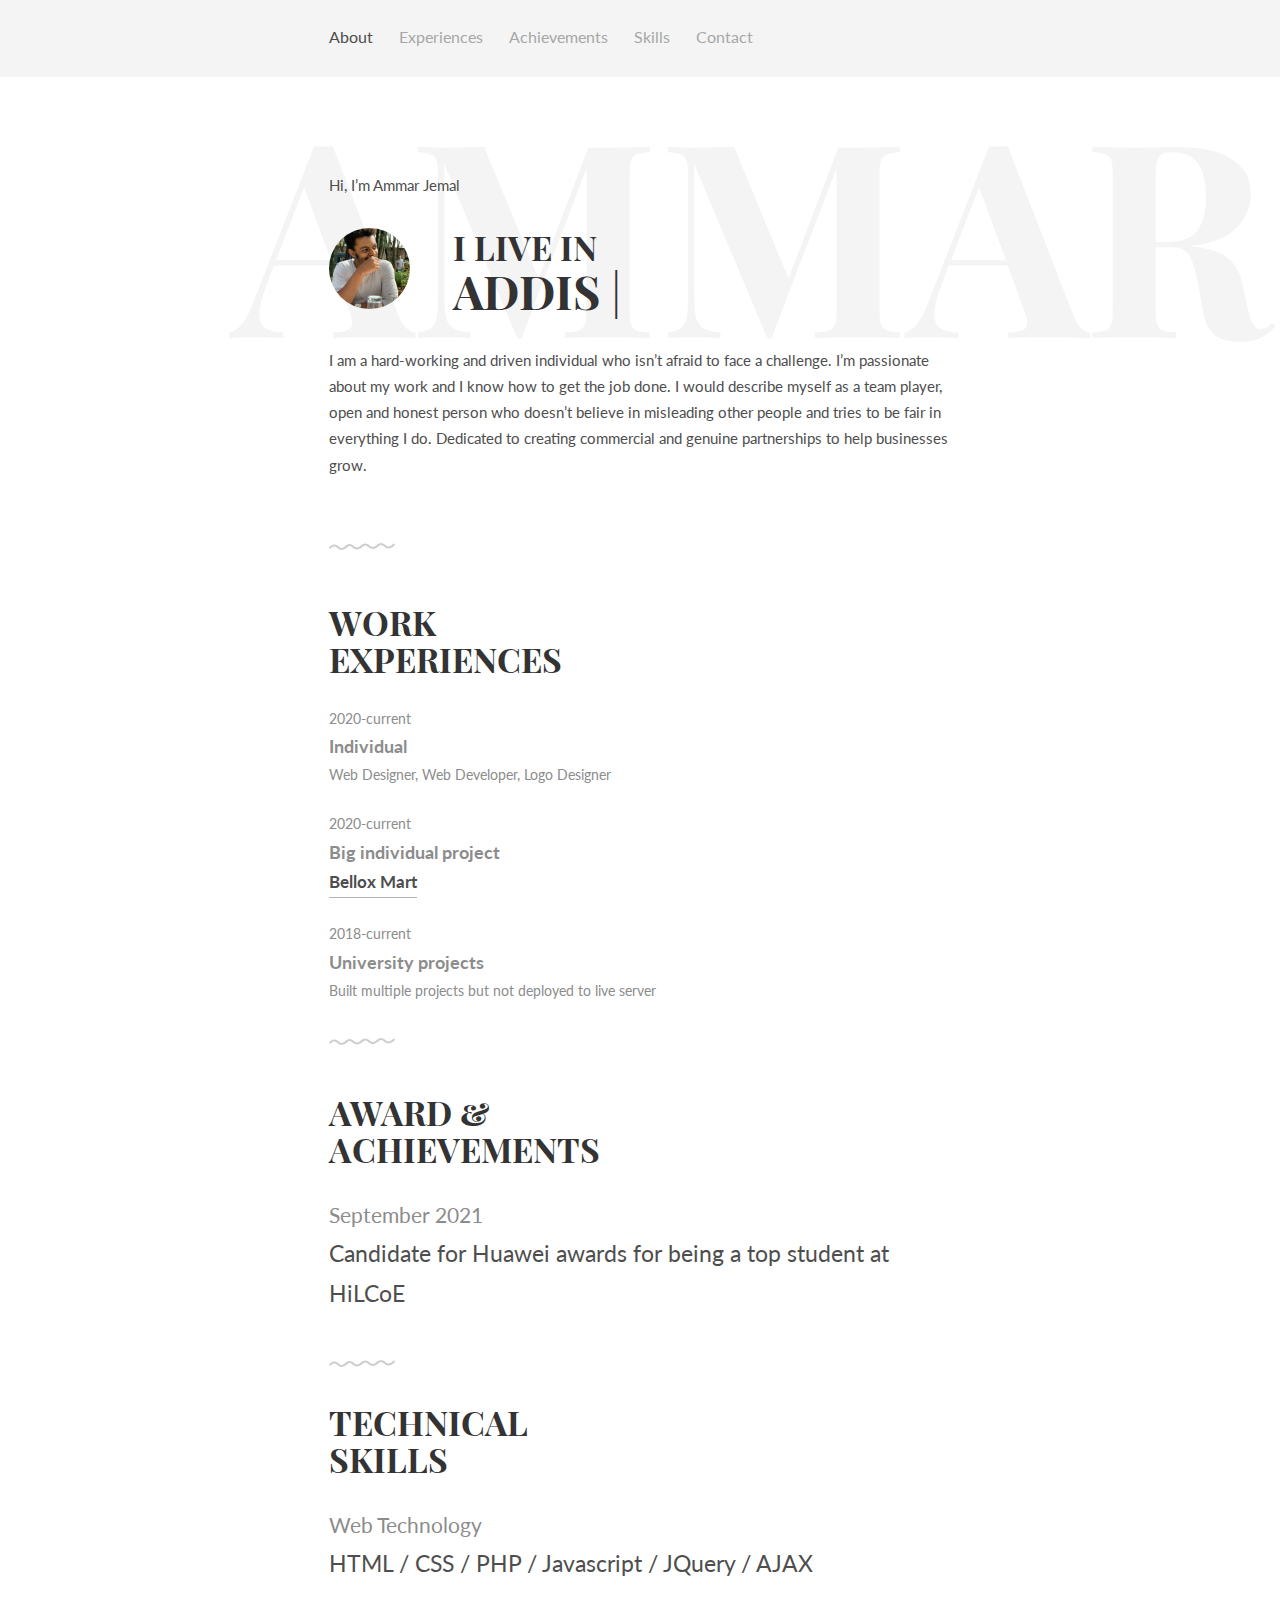
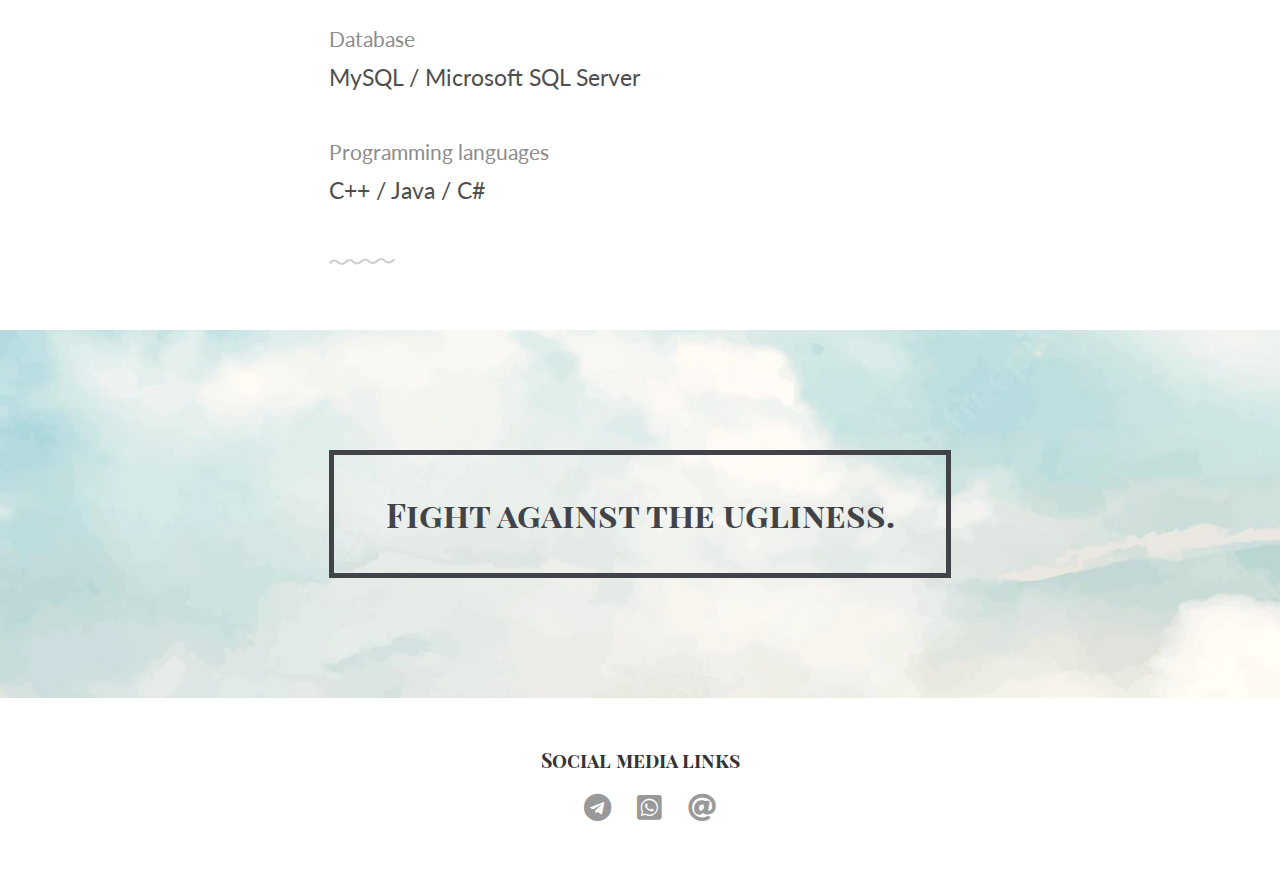
<file: index.html>
<!DOCTYPE html>
<html>
<head>
    <title>My portfolio</title>
    <meta charset="utf-8" />
    <meta name="viewport" content="width=device-width, initial-scale=1">
    <meta name="description" content="Draco is free PSD &amp; HTML template by @afnizarnur">
    <meta name="author" content="">
    <meta name="viewport" content="width=device-width, initial-scale=1" />
    <link rel="stylesheet" href="css/kube.min.css" />
    <link rel="stylesheet" href="css/font-awesome.min.css" />
    <link rel="stylesheet" href="css/custom.min.css" />
    <link rel="shortcut icon" href="img/favicon.png" />
	<link rel="stylesheet" href="https://cdnjs.cloudflare.com/ajax/libs/font-awesome/5.14.0/css/all.min.css">
	<link href='https://fonts.googleapis.com/css?family=Playfair+Display+SC:700' rel='stylesheet' type='text/css'>
	<link href='https://fonts.googleapis.com/css?family=Lato:400,700' rel='stylesheet' type='text/css'>
	<style>
		.intro h1:before {
			/* Edit this with your name or anything else */
			content: 'Ammar';
		}
	</style>
</head>
<body>
	<!-- Navigation -->
	<div class="main-nav">
		<div class="container">
			<header class="group top-nav">
				<div class="navigation-toggle" data-tools="navigation-toggle" data-target="#navbar-1">
				    <span class="logo">Ammar</span>
				</div>
			    <nav id="navbar-1" class="navbar item-nav">
				    <ul>
				        <li class="active"><a href="#about">About</a></li>
				        <li><a href="#experiences">Experiences</a></li>
				        <li><a href="#achievements">Achievements</a></li>
				        <li><a href="#skills">Skills</a></li>
				        <li><a href="#contact">Contact</a></li>
				    </ul>
				</nav>
			</header>
		</div>
	</div>

	<!-- Introduction -->
	<div class="intro section" id="about">
		<div class="container">
			<p>Hi, I’m Ammar Jemal</p>
			<div class="units-row units-split wrap">
				<div class="unit-20">
					<img src="img/photo_2021-10-04_18-06-33.jpg" alt="Avatar">
				</div>
				<div class="unit-80">
					<h1>I live in<br><span id="typed"></span></h1>
				</div>
				<p>
					I am a hard-working and driven individual who isn’t afraid to face a challenge.

					I’m passionate about my work and I know how to get the job done.

					I would describe myself as a team player, open and honest person who doesn’t believe in misleading other people and tries to be fair in everything I do.
					Dedicated to creating commercial and genuine partnerships to help businesses grow.
				</p>
			</div>
		</div>
	</div>

	<!-- Work Experience -->
	<div class="work section second" id="experiences">
		<div class="container">
			<h1>Work<br>Experiences</h1>
			<ul class="work-list">
				<li>2020-current</li>
				<li class="bold-text">Individual</li>
				<li>Web Designer, Web Developer, Logo Designer</li>
			</ul>
			<ul class="work-list">
				<li>2020-current</li>
				<li class="bold-text">Big individual project</li>
				<li><a href="https://belloxmart.com">Bellox Mart</a></li>
			</ul>
			<ul class="work-list">
				<li>2018-current</li>
				<li class="bold-text">University projects</li>
				<li>Built multiple projects but not deployed to live server</li>
			</ul>
		</div>
	</div>

	<!-- Award & Achievements -->
	<div class="award section second" id="achievements">
		<div class="container">
			<h1>Award &amp;<br>Achievements</h1>
			<ul class="award-list list-flat">
				<li>September 2021</li>
				<li>Candidate for Huawei awards for being a top student at HiLCoE</li>
			</ul>
		</div>
	</div>

	<!-- Technical Skills -->
	<div class="skills section second" id="skills">
		<div class="container">
			<h1>Technical<br>Skills</h1>
			<ul class="skill-list list-flat">
				<li>Web Technology</li>
				<li>HTML / CSS / PHP / Javascript / JQuery / AJAX</li>
			</ul>
			<ul class="skill-list list-flat">
				<li>Database</li>
				<li>MySQL / Microsoft SQL Server</li>
			</ul>
			<ul class="skill-list list-flat">
				<li>Programming languages</li>
				<li>C++ / Java / C#</li>
			</ul>
		</div>
	</div>

	<!-- Quote -->
	<div class="quote">
		<div class="container text-centered">
			<h1>Fight against the ugliness.</h1>
		</div>
	</div>

	<footer>
		<h3 id="social-links">Social media links</h3>
		<div class="container">
			<div class="units-row" id="contact">
				<ul class="social list-flat right">
					<li><a id="telegram" target="_blank" href="https://t.me/I8_2much"><i class="fab fa-telegram"><span></span></i></a></li>
					<li><a id="whatsapp" target="_blank" href="https://wa.me/qr/SCUQVKLLJ2OON1"><i class="fab fa-whatsapp-square"><span></span></i></a></li>
					<li><a id="email" target="_blank" href="mailto:ammarjemal123@gmail.com"><i class="fas fa-at"></i></a></li>
				</ul>
			</div>
		</div>
	</footer>

	<!-- Javascript -->
	<script src="js/jquery.min.js"></script>
	<script src="js/typed.min.js"></script>
    <script src="js/kube.min.js"></script>
    <script src="js/site.js"></script>
    <script>
		function newTyped(){}$(function(){$("#typed").typed({
		// Change to edit type effect
		strings: ["Addis Ababa", "Ethiopia"],

		typeSpeed:90,backDelay:700,contentType:"html",loop:!0,resetCallback:function(){newTyped()}}),$(".reset").click(function(){$("#typed").typed("reset")})});
    </script>
</body>
</html>
</file>
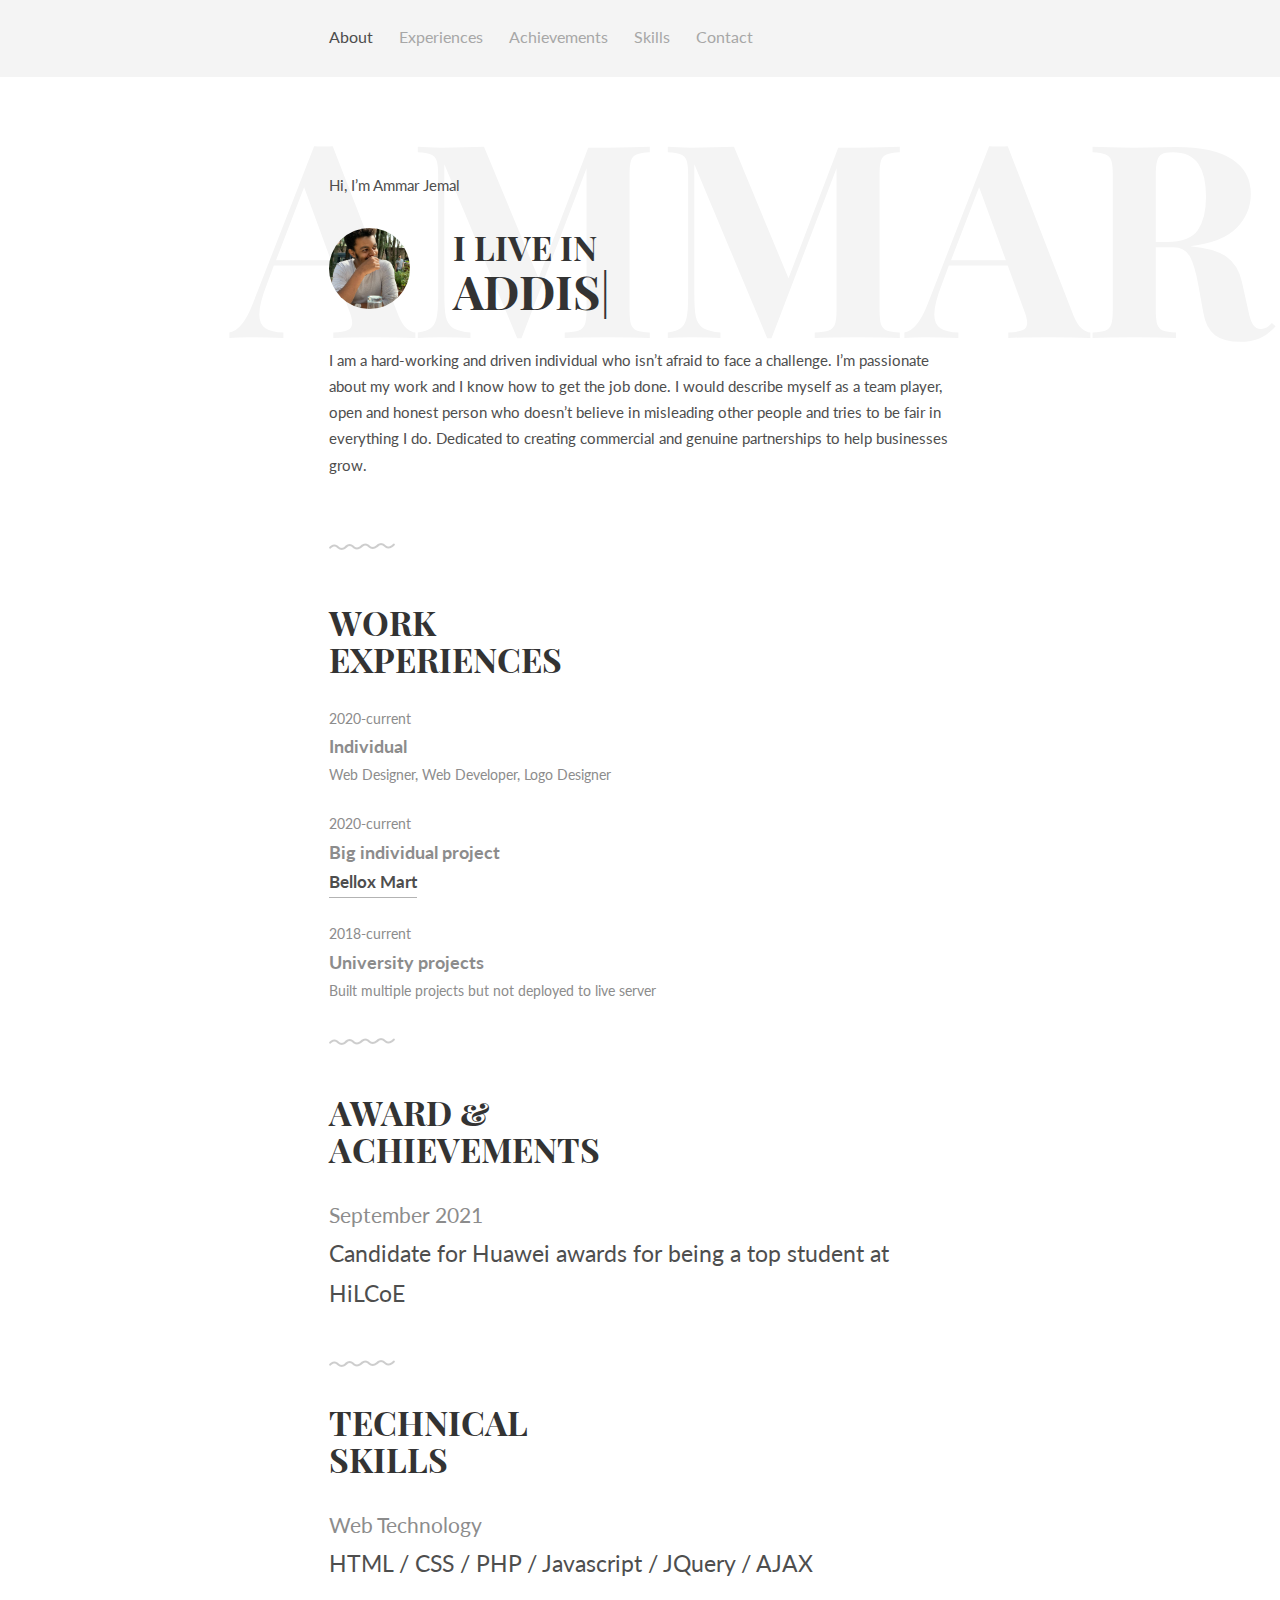
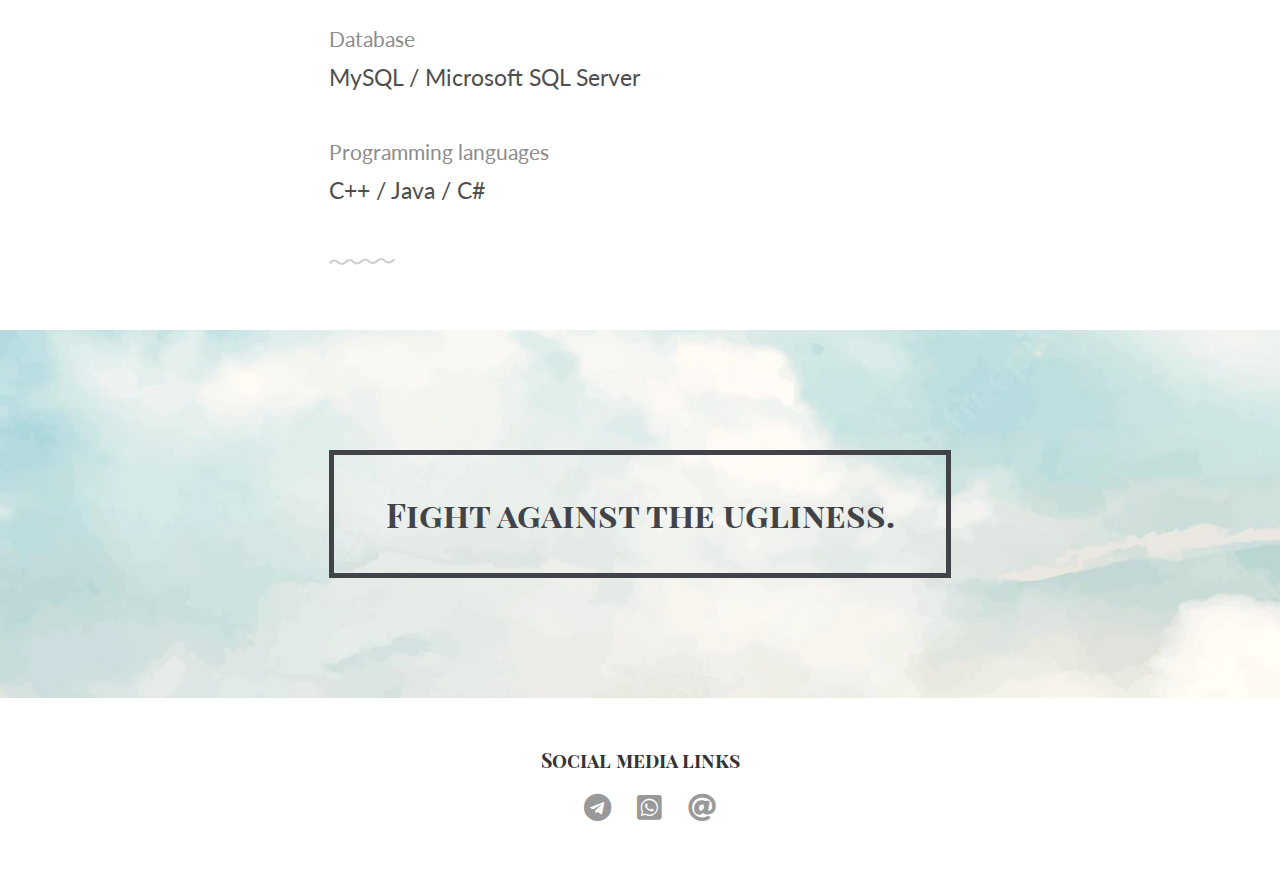
<file: MyPortfolio/index.html>
<!DOCTYPE html>
<html>
<head>
    <title>My portfolio</title>
    <meta charset="utf-8" />
    <meta name="viewport" content="width=device-width, initial-scale=1" />
    <meta name="description" content="Hello, you can find my portfolio here">
    <link rel="stylesheet" href="css/kube.min.css" />
    <link rel="stylesheet" href="css/font-awesome.min.css" />
    <link rel="stylesheet" href="css/custom.min.css" />
    <link rel="shortcut icon" href="img/favicon.png" />
	<link rel="stylesheet" href="https://cdnjs.cloudflare.com/ajax/libs/font-awesome/5.14.0/css/all.min.css">
	<link href='https://fonts.googleapis.com/css?family=Playfair+Display+SC:700' rel='stylesheet' type='text/css'>
	<link href='https://fonts.googleapis.com/css?family=Lato:400,700' rel='stylesheet' type='text/css'>
	<style>
		.intro h1:before {
			content: 'Ammar';
		}
	</style>
</head>
<body>
	<!-- Navigation -->
	<div class="main-nav">
		<div class="container">
			<header class="group top-nav">
				<div class="navigation-toggle" data-tools="navigation-toggle" data-target="#navbar-1">
				    <span class="logo"></span>
				</div>
			    <nav id="navbar-1" class="navbar item-nav">
				    <ul>
				        <li class="active"><a href="#about">About</a></li>
				        <li><a href="#experiences">Experiences</a></li>
				        <li><a href="#achievements">Achievements</a></li>
				        <li><a href="#skills">Skills</a></li>
				        <li><a href="#contact">Contact</a></li>
				    </ul>
				</nav>
			</header>
		</div>
	</div>

	<!-- Introduction -->
	<div class="intro section" id="about">
		<div class="container">
			<p>Hi, I’m Ammar Jemal</p>
			<div class="units-row units-split wrap">
				<div class="unit-20">
					<img src="img/photo_2021-10-04_18-06-33.jpg" alt="Avatar">
				</div>
				<div class="unit-80">
					<h1>I live in<br><span id="typed"></span></h1>
				</div>
				<p>
					I am a hard-working and driven individual who isn’t afraid to face a challenge.

					I’m passionate about my work and I know how to get the job done.

					I would describe myself as a team player, open and honest person who doesn’t believe in misleading other people and tries to be fair in everything I do.
					Dedicated to creating commercial and genuine partnerships to help businesses grow.
				</p>
			</div>
		</div>
	</div>

	<!-- Work Experience -->
	<div class="work section second" id="experiences">
		<div class="container">
			<h1>Work<br>Experiences</h1>
			<ul class="work-list">
				<li>2020-current</li>
				<li class="bold-text">Individual</li>
				<li>Web Designer, Web Developer, Logo Designer</li>
			</ul>
			<ul class="work-list">
				<li>2020-current</li>
				<li class="bold-text">Big individual project</li>
				<li><a href="https://belloxmart.com">Bellox Mart</a></li>
			</ul>
			<ul class="work-list">
				<li>2018-current</li>
				<li class="bold-text">University projects</li>
				<li>Built multiple projects but not deployed to live server</li>
			</ul>
		</div>
	</div>

	<!-- Award & Achievements -->
	<div class="award section second" id="achievements">
		<div class="container">
			<h1>Award &amp;<br>Achievements</h1>
			<ul class="award-list list-flat">
				<li>September 2021</li>
				<li>Candidate for Huawei awards for being a top student at HiLCoE</li>
			</ul>
		</div>
	</div>

	<!-- Technical Skills -->
	<div class="skills section second" id="skills">
		<div class="container">
			<h1>Technical<br>Skills</h1>
			<ul class="skill-list list-flat">
				<li>Web Technology</li>
				<li>HTML / CSS / PHP / Javascript / JQuery / AJAX</li>
			</ul>
			<ul class="skill-list list-flat">
				<li>Database</li>
				<li>MySQL / Microsoft SQL Server</li>
			</ul>
			<ul class="skill-list list-flat">
				<li>Programming languages</li>
				<li>C++ / Java / C#</li>
			</ul>
		</div>
	</div>

	<!-- Quote -->
	<div class="quote">
		<div class="container text-centered">
			<h1>Fight against the ugliness.</h1>
		</div>
	</div>

	<footer>
		<h3 id="social-links">Social media links</h3>
		<div class="container">
			<div class="units-row" id="contact">
				<ul class="social list-flat right">
					<li><a id="telegram" target="_blank" href="https://t.me/I8_2much"><i class="fab fa-telegram"><span></span></i></a></li>
					<li><a id="whatsapp" target="_blank" href="https://wa.me/qr/SCUQVKLLJ2OON1"><i class="fab fa-whatsapp-square"><span></span></i></a></li>
					<li><a id="email" target="_blank" href="mailto:ammarjemal123@gmail.com"><i class="fas fa-at"></i></a></li>
				</ul>
			</div>
		</div>
	</footer>

	<!-- Javascript -->
	<script src="js/jquery.min.js"></script>
	<script src="js/typed.min.js"></script>
    <script src="js/kube.min.js"></script>
    <script src="js/site.js"></script>
    <script>
		function newTyped(){}$(function(){$("#typed").typed({
		// Change to edit type effect
		strings: ["Addis Ababa", "Ethiopia"],

		typeSpeed:90,backDelay:700,contentType:"html",loop:!0,resetCallback:function(){newTyped()}}),$(".reset").click(function(){$("#typed").typed("reset")})});
    </script>
</body>
</html>
</file>
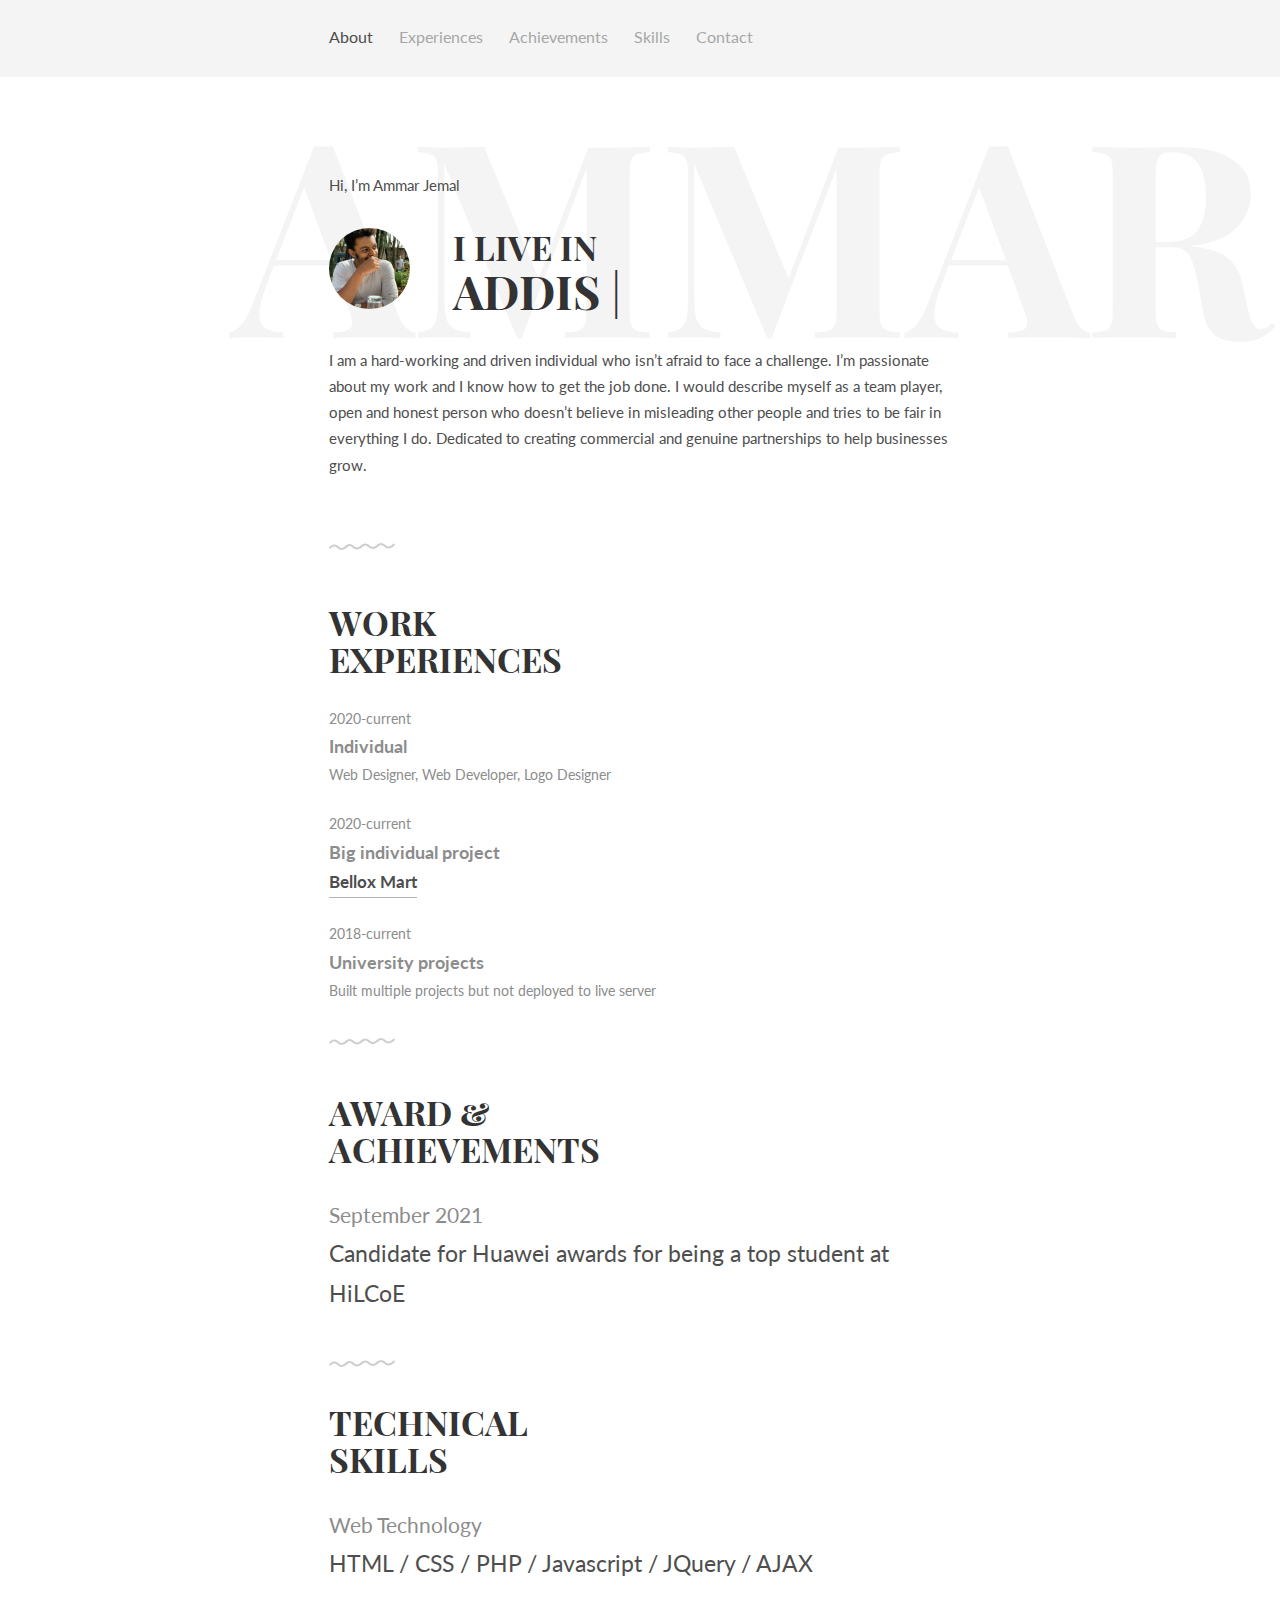
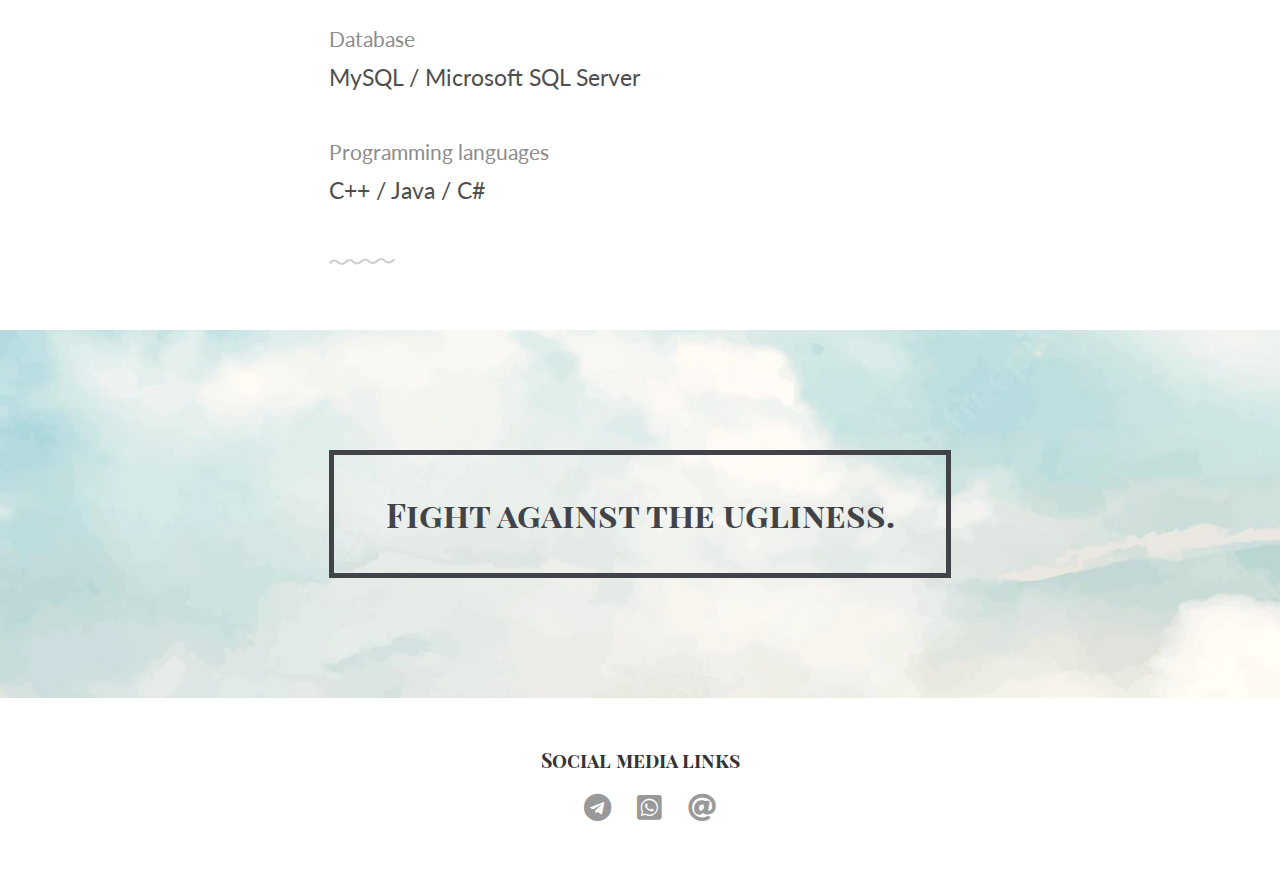
<file: Portfolio/index.html>
<!DOCTYPE html>
<html>
<head>
    <title>My portfolio</title>
    <meta charset="utf-8" />
    <meta name="viewport" content="width=device-width, initial-scale=1" />
    <link rel="stylesheet" href="css/kube.min.css" />
    <link rel="stylesheet" href="css/font-awesome.min.css" />
    <link rel="stylesheet" href="css/custom.min.css" />
    <link rel="shortcut icon" href="img/favicon.png" />
	<link rel="stylesheet" href="https://cdnjs.cloudflare.com/ajax/libs/font-awesome/5.14.0/css/all.min.css">
	<link href='https://fonts.googleapis.com/css?family=Playfair+Display+SC:700' rel='stylesheet' type='text/css'>
	<link href='https://fonts.googleapis.com/css?family=Lato:400,700' rel='stylesheet' type='text/css'>
	<style>
		.intro h1:before {
			content: 'Ammar';
		}
	</style>
</head>
<body>
	<!-- Navigation -->
	<div class="main-nav">
		<div class="container">
			<header class="group top-nav">
				<div class="navigation-toggle" data-tools="navigation-toggle" data-target="#navbar-1">
				    <span class="logo">Ammar</span>
				</div>
			    <nav id="navbar-1" class="navbar item-nav">
				    <ul>
				        <li class="active"><a href="#about">About</a></li>
				        <li><a href="#experiences">Experiences</a></li>
				        <li><a href="#achievements">Achievements</a></li>
				        <li><a href="#skills">Skills</a></li>
				        <li><a href="#contact">Contact</a></li>
				    </ul>
				</nav>
			</header>
		</div>
	</div>

	<!-- Introduction -->
	<div class="intro section" id="about">
		<div class="container">
			<p>Hi, I’m Ammar Jemal</p>
			<div class="units-row units-split wrap">
				<div class="unit-20">
					<img src="img/photo_2021-10-04_18-06-33.jpg" alt="Avatar">
				</div>
				<div class="unit-80">
					<h1>I live in<br><span id="typed"></span></h1>
				</div>
				<p>
					I am a hard-working and driven individual who isn’t afraid to face a challenge.

					I’m passionate about my work and I know how to get the job done.

					I would describe myself as a team player, open and honest person who doesn’t believe in misleading other people and tries to be fair in everything I do.
					Dedicated to creating commercial and genuine partnerships to help businesses grow.
				</p>
			</div>
		</div>
	</div>

	<!-- Work Experience -->
	<div class="work section second" id="experiences">
		<div class="container">
			<h1>Work<br>Experiences</h1>
			<ul class="work-list">
				<li>2020-current</li>
				<li class="bold-text">Individual</li>
				<li>Web Designer, Web Developer, Logo Designer</li>
			</ul>
			<ul class="work-list">
				<li>2020-current</li>
				<li class="bold-text">Big individual project</li>
				<li><a href="https://belloxmart.com">Bellox Mart</a></li>
			</ul>
			<ul class="work-list">
				<li>2018-current</li>
				<li class="bold-text">University projects</li>
				<li>Built multiple projects but not deployed to live server</li>
			</ul>
		</div>
	</div>

	<!-- Award & Achievements -->
	<div class="award section second" id="achievements">
		<div class="container">
			<h1>Award &amp;<br>Achievements</h1>
			<ul class="award-list list-flat">
				<li>September 2021</li>
				<li>Candidate for Huawei awards for being a top student at HiLCoE</li>
			</ul>
		</div>
	</div>

	<!-- Technical Skills -->
	<div class="skills section second" id="skills">
		<div class="container">
			<h1>Technical<br>Skills</h1>
			<ul class="skill-list list-flat">
				<li>Web Technology</li>
				<li>HTML / CSS / PHP / Javascript / JQuery / AJAX</li>
			</ul>
			<ul class="skill-list list-flat">
				<li>Database</li>
				<li>MySQL / Microsoft SQL Server</li>
			</ul>
			<ul class="skill-list list-flat">
				<li>Programming languages</li>
				<li>C++ / Java / C#</li>
			</ul>
		</div>
	</div>

	<!-- Quote -->
	<div class="quote">
		<div class="container text-centered">
			<h1>Fight against the ugliness.</h1>
		</div>
	</div>

	<footer>
		<h3 id="social-links">Social media links</h3>
		<div class="container">
			<div class="units-row" id="contact">
				<ul class="social list-flat right">
					<li><a id="telegram" target="_blank" href="https://t.me/I8_2much"><i class="fab fa-telegram"><span></span></i></a></li>
					<li><a id="whatsapp" target="_blank" href="https://wa.me/qr/SCUQVKLLJ2OON1"><i class="fab fa-whatsapp-square"><span></span></i></a></li>
					<li><a id="email" target="_blank" href="mailto:ammarjemal123@gmail.com"><i class="fas fa-at"></i></a></li>
				</ul>
			</div>
		</div>
	</footer>

	<!-- Javascript -->
	<script src="js/jquery.min.js"></script>
	<script src="js/typed.min.js"></script>
    <script src="js/kube.min.js"></script>
    <script src="js/site.js"></script>
    <script>
		function newTyped(){}$(function(){$("#typed").typed({
		// Change to edit type effect
		strings: ["Addis Ababa", "Ethiopia"],

		typeSpeed:90,backDelay:700,contentType:"html",loop:!0,resetCallback:function(){newTyped()}}),$(".reset").click(function(){$("#typed").typed("reset")})});
    </script>
</body>
</html>
</file>
<file: css/kube.min.css>
*,*:before,*:after{-webkit-box-sizing:border-box;-moz-box-sizing:border-box;box-sizing:border-box}html{font-family:sans-serif;-ms-text-size-adjust:100%;-webkit-text-size-adjust:100%}html,body,div,span,object,iframe,p,blockquote,pre,a,abbr,acronym,address,big,cite,code,del,dfn,em,img,ins,kbd,q,s,samp,small,strike,strong,sub,sup,tt,var,b,u,i,center,dl,dt,dd,ol,ul,li,fieldset,form,label,legend,table,caption,tbody,tfoot,thead,tr,th,td,article,aside,canvas,details,embed,figure,figcaption,footer,header,hgroup,menu,nav,output,ruby,section,summary,time,mark,audio,video,h1,h2,h3,h4,h5,h6{margin:0;padding:0;border:0;outline:0;font-size:100%;vertical-align:baseline;background:transparent}a:active,a:hover{outline:0}article,aside,details,figcaption,figure,footer,header,hgroup,main,nav,section,embed,object,iframe,audio,video,canvas,progress,meter,output,textarea{display:block}audio:not([controls]){display:none;height:0}blockquote,q{quotes:none}blockquote p:before,blockquote p:after,q:before,q:after{content:'';content:none}table{border-collapse:collapse;border-spacing:0}caption,th,td{text-align:left;vertical-align:top}thead th,thead td{font-weight:bold;vertical-align:bottom}a img,th img,td img{vertical-align:top}button,input,select,textarea{margin:0}textarea{overflow:auto;vertical-align:top;resize:vertical}button{width:auto;overflow:visible}input[type="reset"],input[type="submit"],input[type="file"],input[type="radio"],input[type="checkbox"],select,button{cursor:pointer}input[type="radio"],input[type="checkbox"]{font-size:110%;position:relative;top:-1px;margin-right:3px}input[type="search"]{-webkit-appearance:textfield}input[type="search"]::-webkit-search-decoration,input[type="search"]::-webkit-search-cancel-button{-webkit-appearance:none}hr{display:block;height:1px;border:0;border-top:1px solid #ddd}img,video,audio,embed,object{max-width:100%}img,video,embed,object{height:auto}embed,object{height:100%}img{vertical-align:middle;-ms-interpolation-mode:bicubic}body{font-family:"Helvetica Neue",Helvetica,Tahoma,sans-serif;font-size:.9375em;line-height:1.65em;background:#fff;color:#222}a{color:#134da5}a:focus,a:hover{color:#de2c3b}h1,h2,h3,h4,h5,h6,.h1,.h2,.h3,.h4,.h5,.h6{font-family:"Helvetica Neue",Helvetica,Tahoma,sans-serif;font-weight:bold;color:#000;text-rendering:optimizeLegibility;margin:0 0 .5em 0}h1,.h1,h2,.h2{line-height:1.1}h3,.h3,h4,.h4{line-height:1.3}h1,.h1{font-size:2.25em}h2,.h2{font-size:1.5em;margin-bottom:.7em}h3,.h3{font-size:1.3125em}h4,.h4{font-size:1.125em}h5,.h5{font-size:1em}h6,.h6{font-size:.75em;text-transform:uppercase}.lead{font-size:1.3125em;line-height:1.5;margin-bottom:1.0999999999999999em}p,ul,ol,dl,dd,dt,blockquote,td,th{line-height:1.65em}ul,ol,ul ul,ol ol,ul ol,ol ul{margin:0 0 0 3.3em}ul li,ol li{text-align:left}ol ol li{list-style-type:lower-alpha}ol ol ol li{list-style-type:lower-roman}p,ul,ol,dl,blockquote,hr,pre,table,form,fieldset,figure,address{margin-bottom:1.65em}blockquote{position:relative;font-style:italic;font-size:1.125em;margin-left:2.4749999999999996em;padding-left:1.65em;border-left:2px solid #ddd}blockquote p{margin-bottom:.5em}blockquote small,cite{color:rgba(0,0,0,0.4);font-style:italic}small,blockquote cite{font-size:12.75px;line-height:1}address{font-style:normal}dl dt{font-weight:bold}dd{margin-left:1.65em}s,del{text-decoration:line-through}abbr[title],dfn[title]{border-bottom:1px dotted #0f0f0f;cursor:help}strong,b{font-weight:bold}em,i{font-style:italic}sub,sup{font-size:11.25px;line-height:0;position:relative}sup{top:-0.5em}sub{bottom:-0.25em}figcaption{margin:.3em 0;font-size:12.75px;font-style:italic}ins,u{text-decoration:underline}mark{background-color:#ffc800;color:#0f0f0f;text-decoration:none}pre,code,kbd,samp,var,output{font-size:90%;font-style:normal;font-family:Menlo,Monaco,Consolas,"Courier New",monospace}pre{margin-top:1.65em;font-size:100%;line-height:1.5;color:#222;overflow:auto}code,samp,kbd{padding:3px 6px 2px 6px;display:inline-block;line-height:1;border-radius:2px}code{background:#f4f4f4;border:1px solid #d4d4d4}pre code{font-size:100%;border:0;padding:0;background:0;line-height:1.65em}var{color:rgba(0,0,0,0.5)}samp{background:#d3e3fb;border:1px solid #b2cef8}kbd{background:#0f0f0f;color:rgba(255,255,255,0.85);white-space:nowrap}button:active,button:focus{outline:0}textarea,select{font-family:"Helvetica Neue",Helvetica,Tahoma,sans-serif;font-size:1em;box-shadow:none}textarea,select[multiple],select[multiple="multiple"]{padding:.3em .35em;line-height:1.35em;width:100%}input[type="text"],input[type="password"],input[type="email"],input[type="url"],input[type="phone"],input[type="tel"],input[type="number"],input[type="datetime"],input[type="date"],input[type="month"],input[type="color"],input[type="time"],input[type="search"],input[type="datetime-local"]{font-family:"Helvetica Neue",Helvetica,Tahoma,sans-serif;font-size:1em;box-shadow:none;padding:.3em .35em;line-height:1.65em;border-radius:0;outline:0}select[multiple],select[multiple="multiple"],textarea,input[type="text"],input[type="password"],input[type="email"],input[type="url"],input[type="phone"],input[type="tel"],input[type="number"],input[type="datetime"],input[type="date"],input[type="month"],input[type="color"],input[type="time"],input[type="search"],input[type="datetime-local"]{background:#fff;border:1px solid #ccc;position:relative;z-index:2;-webkit-appearance:none}textarea[disabled],input[type="text"][disabled],input[type="password"][disabled],input[type="email"][disabled],input[type="url"][disabled],input[type="phone"][disabled],input[type="tel"][disabled],input[type="number"][disabled],input[type="datetime"][disabled],input[type="date"][disabled],input[type="month"][disabled],input[type="color"][disabled],input[type="time"][disabled],input[type="search"][disabled],input[type="datetime-local"][disabled]{resize:none;color:rgba(0,0,0,0.5)}select[disabled],input[type="checkbox"][disabled],input[type="radio"][disabled]{cursor:default}input::-moz-focus-inner,button::-moz-focus-inner{border:0;padding:0}input[type="range"]{position:relative;top:3px}select{margin-bottom:0!important}fieldset{padding:1.65em;margin-bottom:1.65em;border:1px solid #ccc}fieldset *:last-child{margin-bottom:0!important}legend{font-weight:bold;padding:0 1em;margin-left:-1em}table{max-width:100%;width:100%;empty-cells:show}table caption{text-transform:uppercase;padding:0 1.0999999999999999em;color:rgba(0,0,0,0.4);font-size:12.75px}table th,table td{border-bottom:1px solid #eee;padding:.825em 1.0999999999999999em}table tfoot th,table tfoot td{color:rgba(0,0,0,0.4)}.units-container:after,.units-row:after{content:"";display:table;clear:both}.units-container:after,.units-row:after{content:"";display:table;clear:both}.units-container{padding-top:1px;margin-top:-1px}.units-row{margin-bottom:1.65em}.width-100,.unit-100{width:100%}.width-90,.unit-90{width:90%}.width-80,.unit-80{width:80%}.width-75,.unit-75{width:75%}.width-70,.unit-70{width:70%}.width-66,.unit-66{width:66.6%}.width-65,.unit-65{width:65%}.width-60,.unit-60{width:60%}.width-50,.unit-50{width:50%}.width-40,.unit-40{width:40%}.width-35,.unit-35{width:35%}.width-33,.unit-33{width:33.3%}.width-30,.unit-30{width:30%}.width-25,.unit-25{width:25%}.width-20,.unit-20{width:20%}.width-10,.unit-10{width:10%}.units-row .unit-90,.units-row .unit-80,.units-row .unit-75,.units-row .unit-70,.units-row .unit-66,.units-row .unit-65,.units-row .unit-60,.units-row .unit-50,.units-row .unit-40,.units-row .unit-35,.units-row .unit-33,.units-row .unit-30,.units-row .unit-25,.units-row .unit-20,.units-row .unit-10{float:left;margin-left:3%}.units-row .unit-90:first-child,.units-row .unit-80:first-child,.units-row .unit-75:first-child,.units-row .unit-70:first-child,.units-row .unit-66:first-child,.units-row .unit-65:first-child,.units-row .unit-60:first-child,.units-row .unit-50:first-child,.units-row .unit-40:first-child,.units-row .unit-35:first-child,.units-row .unit-33:first-child,.units-row .unit-30:first-child,.units-row .unit-25:first-child,.units-row .unit-20:first-child,.units-row .unit-10:first-child{margin-left:0}.units-row .unit-90{width:89.7%}.units-row .unit-80{width:79.4%}.units-row .unit-75{width:74.25%}.units-row .unit-70{width:69.1%}.units-row .unit-66{width:65.66666666666666%}.units-row .unit-65{width:65.66666666666666%}.units-row .unit-60{width:58.800000000000004%}.units-row .unit-50{width:48.5%}.units-row .unit-40{width:38.2%}.units-row .unit-35{width:31.333333333333332%}.units-row .unit-33{width:31.333333333333332%}.units-row .unit-30{width:27.9%}.units-row .unit-25{width:22.75%}.units-row .unit-20{width:17.6%}.units-row .unit-10{width:7.3%}.unit-push-90,.unit-push-80,.unit-push-75,.unit-push-70,.unit-push-66,.unit-push-65,.unit-push-60,.unit-push-50,.unit-push-40,.unit-push-35,.unit-push-33,.unit-push-30,.unit-push-25,.unit-push-20,.unit-push-10{position:relative}.unit-push-90{left:92.7%}.unit-push-80{left:82.4%}.unit-push-75{left:77.25%}.unit-push-70{left:72.1%}.unit-push-66{left:68.66666666666666%}.unit-push-65{left:68.66666666666666%}.unit-push-60{left:61.800000000000004%}.unit-push-50{left:51.5%}.unit-push-40{left:41.2%}.unit-push-35{left:34.33333333333333%}.unit-push-33{left:34.33333333333333%}.unit-push-30{left:30.9%}.unit-push-25{left:25.75%}.unit-push-20{left:20.6%}.unit-push-10{left:10.3%}.units-row .unit-push-right{float:right}.units-row .unit-role-right{margin-left:3%;float:right}.units-row .unit-role-left{margin-left:0}.centered,.unit-centered{float:none!important;margin:0 auto!important}.unit-padding{padding:1.65em}.units-padding .unit-100,.units-padding .unit-90,.units-padding .unit-80,.units-padding .unit-75,.units-padding .unit-70,.units-padding .unit-66,.units-padding .unit-65,.units-padding .unit-60,.units-padding .unit-50,.units-padding .unit-40,.units-padding .unit-35,.units-padding .unit-33,.units-padding .unit-30,.units-padding .unit-25,.units-padding .unit-20,.units-padding .unit-10{padding:1.65em}.units-split .unit-90,.units-split .unit-80,.units-split .unit-75,.units-split .unit-70,.units-split .unit-66,.units-split .unit-65,.units-split .unit-60,.units-split .unit-50,.units-split .unit-40,.units-split .unit-35,.units-split .unit-33,.units-split .unit-30,.units-split .unit-25,.units-split .unit-20,.units-split .unit-10{margin-left:0}.units-split .unit-90{width:90%}.units-split .unit-80{width:80%}.units-split .unit-75{width:75%}.units-split .unit-70{width:70%}.units-split .unit-66{width:66.6%}.units-split .unit-65{width:65%}.units-split .unit-60{width:60%}.units-split .unit-50{width:50%}.units-split .unit-40{width:40%}.units-split .unit-35{width:35%}.units-split .unit-33{width:33.3%}.units-split .unit-30{width:30%}.units-split .unit-25{width:25%}.units-split .unit-20{width:20%}.units-split .unit-10{width:10%}.blocks-2,.blocks-3,.blocks-4,.blocks-5,.blocks-6{padding-left:0;list-style:none;margin-left:-3%}.blocks-2:after,.blocks-3:after,.blocks-4:after,.blocks-5:after,.blocks-6:after{content:"";display:table;clear:both}.blocks-2:after,.blocks-3:after,.blocks-4:after,.blocks-5:after,.blocks-6:after{content:"";display:table;clear:both}.blocks-2>li,.blocks-3>li,.blocks-4>li,.blocks-5>li,.blocks-6>li{height:auto;float:left;margin-bottom:1.65em;margin-left:3%}.blocks-2>li ul,.blocks-3>li ul,.blocks-4>li ul,.blocks-5>li ul,.blocks-6>li ul{list-style-type:disc}.blocks-2>li ul ul,.blocks-3>li ul ul,.blocks-4>li ul ul,.blocks-5>li ul ul,.blocks-6>li ul ul{list-style-type:circle}.blocks-2>li li,.blocks-3>li li,.blocks-4>li li,.blocks-5>li li,.blocks-6>li li{float:none;margin:0}.blocks-2>li{width:47%}.blocks-3>li{width:30.333333333333332%}.blocks-4>li{width:22%}.blocks-5>li{width:17%}.blocks-6>li{width:13.666666666666666%}.block-first{clear:both}table.table-bordered td,table.table-bordered th{border:1px solid #eee}table.table-simple td,table.table-simple th,table.table-simple caption{border:0;padding-left:0}table.table-flat td,table.table-flat th,table.table-flat caption{border:0;padding:0}table.table-stroked td,table.table-stroked th{border-bottom:1px solid #eee}table.table-stripped tbody tr:nth-child(odd) td{background:#f8f8f8}table.table-hovered tbody tr:hover td{background-color:#f4f4f4}.table-container{width:100%;overflow:auto;margin-bottom:1.65em}.table-container table{margin-bottom:0}.table-container::-webkit-scrollbar{-webkit-appearance:none;width:14px;height:14px}.table-container::-webkit-scrollbar-thumb{border-radius:8px;border:3px solid #fff;background-color:rgba(0,0,0,0.3)}.forms .btn,.forms input[type="submit"].btn,.forms button,.forms input[type="submit"],.forms input[type="reset"]{padding:.3625em 1.3em}.forms .btn-outline{padding:.3em 1.3em}.forms .btn-outline.bold{padding:.2375em 1.3em}.forms label{display:block;margin-bottom:1.0999999999999999em}.forms input[type="text"],.forms input[type="password"],.forms input[type="email"],.forms input[type="url"],.forms input[type="phone"],.forms input[type="tel"],.forms input[type="number"],.forms input[type="datetime"],.forms input[type="date"],.forms input[type="month"],.forms input[type="color"],.forms input[type="time"],.forms input[type="search"],.forms input[type="range"],.forms input[type="file"],.forms input[type="datetime-local"],.forms textarea,.forms select{display:block}.forms-inline input[type="text"],.forms-inline-list input[type="text"],.forms-inline input[type="password"],.forms-inline-list input[type="password"],.forms-inline input[type="email"],.forms-inline-list input[type="email"],.forms-inline input[type="url"],.forms-inline-list input[type="url"],.forms-inline input[type="phone"],.forms-inline-list input[type="phone"],.forms-inline input[type="tel"],.forms-inline-list input[type="tel"],.forms-inline input[type="number"],.forms-inline-list input[type="number"],.forms-inline input[type="datetime"],.forms-inline-list input[type="datetime"],.forms-inline input[type="date"],.forms-inline-list input[type="date"],.forms-inline input[type="month"],.forms-inline-list input[type="month"],.forms-inline input[type="color"],.forms-inline-list input[type="color"],.forms-inline input[type="time"],.forms-inline-list input[type="time"],.forms-inline input[type="search"],.forms-inline-list input[type="search"],.forms-inline input[type="range"],.forms-inline-list input[type="range"],.forms-inline input[type="file"],.forms-inline-list input[type="file"],.forms-inline input[type="datetime-local"],.forms-inline-list input[type="datetime-local"],.forms-inline textarea,.forms-inline-list textarea,.forms-inline select,.forms-inline-list select{display:inline-block}.forms-list,.forms-inline,.forms-inline-list{margin:0;padding:0;margin-bottom:1.0999999999999999em;list-style:none}.forms-list label,.forms-inline label,.forms-inline-list li,.forms-inline-list li label{display:inline-block;margin-bottom:0}.forms-inline-list li label{margin-right:.825em}.forms-inline-list li{margin-bottom:3px}.forms-list li{margin-bottom:6px}.forms-desc{margin-top:4px;color:rgba(0,0,0,0.4);font-size:12.75px;line-height:1.4em}input[type="text"],input[type="password"],input[type="email"],input[type="url"],input[type="phone"],input[type="tel"],input[type="number"],input[type="datetime"],input[type="date"],input[type="month"],input[type="color"],input[type="time"],input[type="search"],input[type="datetime-local"],textarea{-moz-transition:border ease .5s;transition:border ease .5s}.error,.success{font-weight:normal;font-size:12.75px}input.input-error,textarea.input-error,select.input-error,.input-error{border-color:#de2c3b;box-shadow:0 0 0 2px rgba(222,44,59,0.3),0 1px 2px rgba(0,0,0,0.2) inset}input.input-success,textarea.input-success,select.input-success,.input-success{border-color:#2c9f42;box-shadow:0 0 0 2px rgba(44,159,66,0.3),0 1px 2px rgba(0,0,0,0.2) inset}input.input-gray,textarea.input-gray,select.input-gray,.input-gray{border-color:#b3b6b7;box-shadow:0 0 0 2px rgba(179,182,183,0.4),0 1px 2px rgba(0,0,0,0.2) inset}input[type="text"]:focus,input[type="password"]:focus,input[type="email"]:focus,input[type="url"]:focus,input[type="phone"]:focus,input[type="tel"]:focus,input[type="number"]:focus,input[type="datetime"]:focus,input[type="date"]:focus,input[type="month"]:focus,input[type="color"]:focus,input[type="time"]:focus,input[type="search"]:focus,input[type="datetime-local"]:focus,textarea:focus{outline:0;border-color:#2575ed;box-shadow:0 0 0 2px rgba(37,117,237,0.3),0 1px 2px rgba(0,0,0,0.2) inset}input.input-search,input[type="search"]{padding-right:.5em;padding-left:.5em;margin-bottom:0;border-radius:15px}input.input-on-black{border:1px solid rgba(255,255,255,0.1);background:rgba(255,255,255,0.35)}input.input-on-black::-webkit-input-placeholder{color:rgba(255,255,255,0.6)}input.input-on-black::-moz-placeholder{color:rgba(255,255,255,0.6)}input.input-on-black:focus,input.input-on-black.active{border:1px solid #fff;background:#fff;box-shadow:none}input.input-on-black:focus::-webkit-input-placeholder,input.input-on-black.active::-webkit-input-placeholder{color:#aaa}input.input-on-black:focus::-moz-placeholder,input.input-on-black.active::-moz-placeholder{color:#aaa}input.input-big{font-size:18px}input.input-small{font-size:12.75px}input.input-smaller{font-size:11.25px}.input-groups{display:table!important}.input-groups input{width:100%}.input-groups input,.input-groups .input-append,.input-groups .input-prepend,.input-groups .btn-append{display:table-cell!important}.input-groups .btn-append,.input-groups .input-append,.input-groups .input-prepend{width:1%;vertical-align:middle}.input-groups .input-append,.input-groups .input-prepend{background-color:#f4f4f4;border:1px solid #d4d4d4;margin:0;padding:.45em .75em .15em .75em;color:rgba(0,0,0,0.6);line-height:1.65em;font-size:12.75px;white-space:nowrap}.input-groups .input-prepend{border-right:0}.input-groups .input-append{position:relative;z-index:1;border-left:none}.input-groups .btn-append .btn{display:block;height:auto;border-radius:0 2px 2px 0}.navbar{font-size:105%;margin-bottom:1.65em}.navbar:after{content:"";display:table;clear:both}.navbar:after{content:"";display:table;clear:both}.navbar.navbar-left{float:left}.navbar.navbar-right{float:right}.navbar ul{list-style:none;margin:0}.navbar ul:after{content:"";display:table;clear:both}.navbar ul:after{content:"";display:table;clear:both}.navbar li{float:left;margin-right:1.65em}.navbar.navbar-right li{margin-right:0;margin-left:1.65em}.navbar a,.navbar span{display:block;text-decoration:none}.navbar a:hover{color:#de2c3b;text-decoration:underline}.navbar li.active a,.navbar span{text-decoration:none;cursor:text;color:rgba(0,0,0,0.4)}.navigation-toggle{display:none;text-transform:uppercase;position:relative;color:#0f0f0f;background-color:#fff}.navigation-toggle:after{position:absolute;z-index:1;top:50%;margin-top:-12px;left:10px;content:"\2630";font-size:24px;line-height:1}.navigation-toggle.navigation-toggle-black{background-color:#0f0f0f;color:#fff}.navigation-toggle.navigation-toggle-show{margin-bottom:1.65em}.navigation-toggle span{position:relative;z-index:2;cursor:pointer;display:block;padding:10px 20px 10px 40px}.navigation-fixed{position:fixed;top:0;left:0;z-index:101}.navbar-pills a,.navbar-pills span{padding:.825em 1.65em}.navbar-pills a:hover{color:#0f0f0f;background:#eee}.navbar-pills li.active a,.navbar-pills span{text-decoration:none;cursor:text;color:rgba(0,0,0,0.4);background:#eee}.navbar-pills li{margin-right:1px}.navbar-pills.navbar-right li{margin-left:1px}.fullwidth ul{width:100%}.fullwidth li{float:none!important;margin:0;display:table-cell;width:1%;text-align:center}.fullwidth li a,.fullwidth li span{display:block}.nav{margin-bottom:1.65em}.nav ul{list-style:none;margin:0}.nav ul li ul{margin-left:2em;font-size:.95em}.nav a,.nav span{display:block;padding:.5em 0}.nav a{color:#0f0f0f;text-decoration:none}.nav a:hover{color:#de2c3b;text-decoration:underline}.nav li.active a,.nav span{text-decoration:none;cursor:text;color:rgba(0,0,0,0.4)}.nav i.fa{width:1.65em}.nav-stacked li{margin-bottom:1px}.nav-stacked a,.nav-stacked span{padding:.6em .7em}.nav-stacked a{background:#f6f6f6}.nav-stacked a:hover{color:#000;background:#eee}.nav-stacked li.active a,.nav-stacked span{background:#fff;text-decoration:none;cursor:text;color:rgba(0,0,0,0.3)}.nav-stats li{position:relative}.nav-stats a,.nav-stats span{padding-right:50px}.nav-stats sup,.nav-stats .badge{position:absolute;top:50%;right:0}.nav-stats sup{color:rgba(0,0,0,0.4)}.nav-stats .badge{margin-top:-8px}.nav-tabs{border-bottom:1px solid #e3e3e3;margin-bottom:1.65em}.nav-tabs:after{content:"";display:table;clear:both}.nav-tabs:after{content:"";display:table;clear:both}.nav-tabs ul{list-style:none;margin:0}.nav-tabs li{float:left;margin-right:2px}.nav-tabs a,.nav-tabs span{display:block;line-height:1;padding:.825em 1.65em;border:1px solid transparent}.nav-tabs a{color:rgba(0,0,0,0.5);text-decoration:none}.nav-tabs a:focus,.nav-tabs a:hover{color:#0f0f0f;text-decoration:underline;background-color:#eee}.nav-tabs li.active a,.nav-tabs span{color:#0f0f0f;background:#fff;position:relative;border:1px solid #ddd;border-bottom:1px solid #fff;bottom:-1px;cursor:default;text-decoration:none}.breadcrumbs{margin-bottom:1.65em}.breadcrumbs:after{content:"";display:table;clear:both}.breadcrumbs:after{content:"";display:table;clear:both}.breadcrumbs ul{font-size:.9em;color:rgba(0,0,0,0.4);list-style:none;margin:0}.breadcrumbs ul:after{content:"";display:table;clear:both}.breadcrumbs ul:after{content:"";display:table;clear:both}.breadcrumbs li{float:left;margin-right:5px}.breadcrumbs li+li:before{content:" > ";color:#aaa;font-size:12px;margin:0 7px 0 5px;position:relative;top:-1px}.breadcrumbs.breadcrumbs-path li+li:before{content:" / ";top:0}.breadcrumbs a{color:#0f0f0f;text-decoration:none}.breadcrumbs a:hover{color:#0f0f0f;text-decoration:underline}.breadcrumbs li.active a,.breadcrumbs span,.breadcrumbs li.active a:hover{text-decoration:none;cursor:text;color:rgba(0,0,0,0.4)}.pagination{position:relative;left:-9px;margin-left:0;list-style:none}.pagination:after{content:"";display:table;clear:both}.pagination:after{content:"";display:table;clear:both}.pagination li{float:left;margin-right:2px}.pagination a,.pagination span{display:block;padding:7px 9px;line-height:1;border-radius:2px;color:#0f0f0f;text-decoration:none}.pagination span,.pagination li.active a,.pagination li.active a:hover{color:#fff;background-color:#0f0f0f;cursor:text}.pagination a:focus,.pagination a:hover{text-decoration:none;background-color:#0f0f0f;color:#fff}.btn,input[type="submit"].btn{display:inline-block;vertical-align:top;font-family:"Helvetica Neue",Helvetica,Tahoma,sans-serif;font-size:1em;font-weight:400;line-height:1.65em;text-align:center;text-decoration:none;color:#222;-webkit-appearance:none;outline:0;margin:0;border:0;border-radius:2px;box-shadow:none;cursor:pointer;background:#e0e3e5;padding:.55em 2.5em}.btn:hover,input[type="submit"].btn:hover{color:rgba(0,0,0,0.5);background:#b3b6b7}.btn::-moz-focus-inner{border:0;padding:0}.btn-big,input[type="submit"].btn-big{font-size:18px}.btn-small,input[type="submit"].btn-small{font-size:12.75px}.btn-smaller,input[type="submit"].btn-smaller{font-size:11.25px;vertical-align:baseline}.btn-round{border-radius:15px}.btn-outline,input[type="submit"].btn-outline{background:0;padding:.48750000000000004em 2.5em;border:1px solid #0f0f0f}.btn-outline:hover,input[type="submit"].btn-outline:hover{border-color:#b3b6b7}.btn-outline.btn-active{padding:.55em 2.5em}.btn-outline.bold{border-width:2px;padding:.42500000000000004em 2.5em}.btn-active,.btn[disabled],.btn-disabled{background:0;background:#b3b6b7;color:rgba(0,0,0,0.5)}.btn-active:hover,.btn[disabled]:hover,.btn-disabled:hover{color:rgba(0,0,0,0.5);background:#b3b6b7}.btn-active{box-shadow:0 1px 3px rgba(0,0,0,0.4) inset}.btn-outline.btn[disabled],.btn-outline.btn-disabled{background:0;box-shadow:none;color:rgba(0,0,0,0.3);border:1px solid rgba(0,0,0,0.1)}.btn-outline.btn-active{background:0;color:rgba(0,0,0,0.4);border:0;box-shadow:0 1px 3px rgba(0,0,0,0.2) inset}.btn[disabled],.btn-disabled{cursor:default;box-shadow:none}.btn-blue,input[type="submit"].btn-blue{color:rgba(255,255,255,0.9);background:#2575ed}.btn-blue:hover,input[type="submit"].btn-blue:hover{color:rgba(255,255,255,0.6);background:#1a52a5}.btn-blue.btn-active,input[type="submit"].btn-blue.btn-active{box-shadow:0 1px 4px rgba(0,0,0,0.5) inset}.btn-blue.btn-active,input[type="submit"].btn-blue.btn-active,.btn-blue.btn-disabled,input[type="submit"].btn-blue.btn-disabled,.btn-blue.btn[disabled],input[type="submit"].btn-blue.btn[disabled]{color:rgba(255,255,255,0.5);background:#1a52a5}.btn-blue.btn-active:hover,input[type="submit"].btn-blue.btn-active:hover,.btn-blue.btn-disabled:hover,input[type="submit"].btn-blue.btn-disabled:hover,.btn-blue.btn[disabled]:hover,input[type="submit"].btn-blue.btn[disabled]:hover{color:rgba(255,255,255,0.5)}.btn-blue.btn-outline,input[type="submit"].btn-blue.btn-outline{background:0;border-color:#2575ed;color:#2575ed}.btn-blue.btn-outline:hover,input[type="submit"].btn-blue.btn-outline:hover{color:rgba(255,255,255,0.9);background:#2575ed}.btn-blue.btn-outline.btn[disabled],input[type="submit"].btn-blue.btn-outline.btn[disabled],.btn-blue.btn-outline.btn-disabled,input[type="submit"].btn-blue.btn-outline.btn-disabled{background:0;box-shadow:none;color:rgba(37,117,237,0.4);border:1px solid rgba(37,117,237,0.3)}.btn-blue.btn-outline.btn-active,input[type="submit"].btn-blue.btn-outline.btn-active{background:0;color:rgba(37,117,237,0.6);border:0;box-shadow:0 1px 3px rgba(26,82,165,0.6) inset}.btn-blue:hover,input[type="submit"].btn-blue:hover{color:rgba(255,255,255,0.6);background:#1a52a5}.btn-blue.btn-active,input[type="submit"].btn-blue.btn-active{box-shadow:0 1px 4px rgba(0,0,0,0.5) inset}.btn-blue.btn-active,input[type="submit"].btn-blue.btn-active,.btn-blue.btn-disabled,input[type="submit"].btn-blue.btn-disabled,.btn-blue.btn[disabled],input[type="submit"].btn-blue.btn[disabled]{color:rgba(255,255,255,0.5);background:#1a52a5}.btn-blue.btn-active:hover,input[type="submit"].btn-blue.btn-active:hover,.btn-blue.btn-disabled:hover,input[type="submit"].btn-blue.btn-disabled:hover,.btn-blue.btn[disabled]:hover,input[type="submit"].btn-blue.btn[disabled]:hover{color:rgba(255,255,255,0.5)}.btn-blue.btn-outline,input[type="submit"].btn-blue.btn-outline{background:0;border-color:#2575ed;color:#2575ed}.btn-blue.btn-outline:hover,input[type="submit"].btn-blue.btn-outline:hover{color:rgba(255,255,255,0.9);background:#2575ed}.btn-blue.btn-outline.btn[disabled],input[type="submit"].btn-blue.btn-outline.btn[disabled],.btn-blue.btn-outline.btn-disabled,input[type="submit"].btn-blue.btn-outline.btn-disabled{background:0;box-shadow:none;color:rgba(37,117,237,0.4);border:1px solid rgba(37,117,237,0.3)}.btn-blue.btn-outline.btn-active,input[type="submit"].btn-blue.btn-outline.btn-active{background:0;color:rgba(37,117,237,0.6);border:0;box-shadow:0 1px 3px rgba(26,82,165,0.6) inset}.btn-red,input[type="submit"].btn-red{color:rgba(255,255,255,0.9);background:#de2c3b}.btn-red:hover,input[type="submit"].btn-red:hover{color:rgba(255,255,255,0.6);background:#b2232f}.btn-red.btn-active,input[type="submit"].btn-red.btn-active{box-shadow:0 1px 4px rgba(0,0,0,0.5) inset}.btn-red.btn-active,input[type="submit"].btn-red.btn-active,.btn-red.btn-disabled,input[type="submit"].btn-red.btn-disabled,.btn-red.btn[disabled],input[type="submit"].btn-red.btn[disabled]{color:rgba(255,255,255,0.5);background:#b2232f}.btn-red.btn-active:hover,input[type="submit"].btn-red.btn-active:hover,.btn-red.btn-disabled:hover,input[type="submit"].btn-red.btn-disabled:hover,.btn-red.btn[disabled]:hover,input[type="submit"].btn-red.btn[disabled]:hover{color:rgba(255,255,255,0.5)}.btn-red.btn-outline,input[type="submit"].btn-red.btn-outline{background:0;border-color:#de2c3b;color:#de2c3b}.btn-red.btn-outline:hover,input[type="submit"].btn-red.btn-outline:hover{color:rgba(255,255,255,0.9);background:#de2c3b}.btn-red.btn-outline.btn[disabled],input[type="submit"].btn-red.btn-outline.btn[disabled],.btn-red.btn-outline.btn-disabled,input[type="submit"].btn-red.btn-outline.btn-disabled{background:0;box-shadow:none;color:rgba(222,44,59,0.4);border:1px solid rgba(222,44,59,0.3)}.btn-red.btn-outline.btn-active,input[type="submit"].btn-red.btn-outline.btn-active{background:0;color:rgba(222,44,59,0.6);border:0;box-shadow:0 1px 3px rgba(178,35,47,0.6) inset}.btn-red:hover,input[type="submit"].btn-red:hover{color:rgba(255,255,255,0.6);background:#b2232f}.btn-red.btn-active,input[type="submit"].btn-red.btn-active{box-shadow:0 1px 4px rgba(0,0,0,0.5) inset}.btn-red.btn-active,input[type="submit"].btn-red.btn-active,.btn-red.btn-disabled,input[type="submit"].btn-red.btn-disabled,.btn-red.btn[disabled],input[type="submit"].btn-red.btn[disabled]{color:rgba(255,255,255,0.5);background:#b2232f}.btn-red.btn-active:hover,input[type="submit"].btn-red.btn-active:hover,.btn-red.btn-disabled:hover,input[type="submit"].btn-red.btn-disabled:hover,.btn-red.btn[disabled]:hover,input[type="submit"].btn-red.btn[disabled]:hover{color:rgba(255,255,255,0.5)}.btn-red.btn-outline,input[type="submit"].btn-red.btn-outline{background:0;border-color:#de2c3b;color:#de2c3b}.btn-red.btn-outline:hover,input[type="submit"].btn-red.btn-outline:hover{color:rgba(255,255,255,0.9);background:#de2c3b}.btn-red.btn-outline.btn[disabled],input[type="submit"].btn-red.btn-outline.btn[disabled],.btn-red.btn-outline.btn-disabled,input[type="submit"].btn-red.btn-outline.btn-disabled{background:0;box-shadow:none;color:rgba(222,44,59,0.4);border:1px solid rgba(222,44,59,0.3)}.btn-red.btn-outline.btn-active,input[type="submit"].btn-red.btn-outline.btn-active{background:0;color:rgba(222,44,59,0.6);border:0;box-shadow:0 1px 3px rgba(178,35,47,0.6) inset}.btn-green,input[type="submit"].btn-green{color:rgba(255,255,255,0.9);background:#2c9f42}.btn-green:hover,input[type="submit"].btn-green:hover{color:rgba(255,255,255,0.6);background:#237f35}.btn-green.btn-active,input[type="submit"].btn-green.btn-active{box-shadow:0 1px 4px rgba(0,0,0,0.5) inset}.btn-green.btn-active,input[type="submit"].btn-green.btn-active,.btn-green.btn-disabled,input[type="submit"].btn-green.btn-disabled,.btn-green.btn[disabled],input[type="submit"].btn-green.btn[disabled]{color:rgba(255,255,255,0.5);background:#237f35}.btn-green.btn-active:hover,input[type="submit"].btn-green.btn-active:hover,.btn-green.btn-disabled:hover,input[type="submit"].btn-green.btn-disabled:hover,.btn-green.btn[disabled]:hover,input[type="submit"].btn-green.btn[disabled]:hover{color:rgba(255,255,255,0.5)}.btn-green.btn-outline,input[type="submit"].btn-green.btn-outline{background:0;border-color:#2c9f42;color:#2c9f42}.btn-green.btn-outline:hover,input[type="submit"].btn-green.btn-outline:hover{color:rgba(255,255,255,0.9);background:#2c9f42}.btn-green.btn-outline.btn[disabled],input[type="submit"].btn-green.btn-outline.btn[disabled],.btn-green.btn-outline.btn-disabled,input[type="submit"].btn-green.btn-outline.btn-disabled{background:0;box-shadow:none;color:rgba(44,159,66,0.4);border:1px solid rgba(44,159,66,0.3)}.btn-green.btn-outline.btn-active,input[type="submit"].btn-green.btn-outline.btn-active{background:0;color:rgba(44,159,66,0.6);border:0;box-shadow:0 1px 3px rgba(35,127,53,0.6) inset}.btn-green:hover,input[type="submit"].btn-green:hover{color:rgba(255,255,255,0.6);background:#237f35}.btn-green.btn-active,input[type="submit"].btn-green.btn-active{box-shadow:0 1px 4px rgba(0,0,0,0.5) inset}.btn-green.btn-active,input[type="submit"].btn-green.btn-active,.btn-green.btn-disabled,input[type="submit"].btn-green.btn-disabled,.btn-green.btn[disabled],input[type="submit"].btn-green.btn[disabled]{color:rgba(255,255,255,0.5);background:#237f35}.btn-green.btn-active:hover,input[type="submit"].btn-green.btn-active:hover,.btn-green.btn-disabled:hover,input[type="submit"].btn-green.btn-disabled:hover,.btn-green.btn[disabled]:hover,input[type="submit"].btn-green.btn[disabled]:hover{color:rgba(255,255,255,0.5)}.btn-green.btn-outline,input[type="submit"].btn-green.btn-outline{background:0;border-color:#2c9f42;color:#2c9f42}.btn-green.btn-outline:hover,input[type="submit"].btn-green.btn-outline:hover{color:rgba(255,255,255,0.9);background:#2c9f42}.btn-green.btn-outline.btn[disabled],input[type="submit"].btn-green.btn-outline.btn[disabled],.btn-green.btn-outline.btn-disabled,input[type="submit"].btn-green.btn-outline.btn-disabled{background:0;box-shadow:none;color:rgba(44,159,66,0.4);border:1px solid rgba(44,159,66,0.3)}.btn-green.btn-outline.btn-active,input[type="submit"].btn-green.btn-outline.btn-active{background:0;color:rgba(44,159,66,0.6);border:0;box-shadow:0 1px 3px rgba(35,127,53,0.6) inset}.btn-black,input[type="submit"].btn-black{color:rgba(255,255,255,0.9);background:#0f0f0f}.btn-black:hover,input[type="submit"].btn-black:hover{color:rgba(255,255,255,0.6);background:#363738}.btn-black.btn-active,input[type="submit"].btn-black.btn-active{box-shadow:0 1px 4px rgba(0,0,0,0.7) inset}.btn-black.btn-active,input[type="submit"].btn-black.btn-active,.btn-black.btn-disabled,input[type="submit"].btn-black.btn-disabled,.btn-black.btn[disabled],input[type="submit"].btn-black.btn[disabled]{color:rgba(255,255,255,0.5);background:#363738}.btn-black.btn-active:hover,input[type="submit"].btn-black.btn-active:hover,.btn-black.btn-disabled:hover,input[type="submit"].btn-black.btn-disabled:hover,.btn-black.btn[disabled]:hover,input[type="submit"].btn-black.btn[disabled]:hover{color:rgba(255,255,255,0.5)}.btn-black.btn-outline,input[type="submit"].btn-black.btn-outline{background:0;border-color:#0f0f0f;color:#0f0f0f}.btn-black.btn-outline:hover,input[type="submit"].btn-black.btn-outline:hover{color:rgba(255,255,255,0.9);background:#0f0f0f}.btn-black.btn-outline.btn[disabled],input[type="submit"].btn-black.btn-outline.btn[disabled],.btn-black.btn-outline.btn-disabled,input[type="submit"].btn-black.btn-outline.btn-disabled{background:0;box-shadow:none;color:rgba(15,15,15,0.4);border:1px solid rgba(15,15,15,0.3)}.btn-black.btn-outline.btn-active,input[type="submit"].btn-black.btn-outline.btn-active{background:0;color:rgba(15,15,15,0.6);border:0;box-shadow:0 1px 3px rgba(54,55,56,0.6) inset}.btn-black:hover,input[type="submit"].btn-black:hover{color:rgba(255,255,255,0.6);background:#363738}.btn-black.btn-active,input[type="submit"].btn-black.btn-active{box-shadow:0 1px 4px rgba(0,0,0,0.7) inset}.btn-black.btn-active,input[type="submit"].btn-black.btn-active,.btn-black.btn-disabled,input[type="submit"].btn-black.btn-disabled,.btn-black.btn[disabled],input[type="submit"].btn-black.btn[disabled]{color:rgba(255,255,255,0.5);background:#363738}.btn-black.btn-active:hover,input[type="submit"].btn-black.btn-active:hover,.btn-black.btn-disabled:hover,input[type="submit"].btn-black.btn-disabled:hover,.btn-black.btn[disabled]:hover,input[type="submit"].btn-black.btn[disabled]:hover{color:rgba(255,255,255,0.5)}.btn-black.btn-outline,input[type="submit"].btn-black.btn-outline{background:0;border-color:#0f0f0f;color:#0f0f0f}.btn-black.btn-outline:hover,input[type="submit"].btn-black.btn-outline:hover{color:rgba(255,255,255,0.9);background:#0f0f0f}.btn-black.btn-outline.btn[disabled],input[type="submit"].btn-black.btn-outline.btn[disabled],.btn-black.btn-outline.btn-disabled,input[type="submit"].btn-black.btn-outline.btn-disabled{background:0;box-shadow:none;color:rgba(15,15,15,0.4);border:1px solid rgba(15,15,15,0.3)}.btn-black.btn-outline.btn-active,input[type="submit"].btn-black.btn-outline.btn-active{background:0;color:rgba(15,15,15,0.6);border:0;box-shadow:0 1px 3px rgba(54,55,56,0.6) inset}.btn-yellow,input[type="submit"].btn-yellow{color:rgba(0,0,0,0.9);background:#ffc800}.btn-yellow:hover,input[type="submit"].btn-yellow:hover{color:rgba(0,0,0,0.6);background:#cca000}.btn-yellow.btn-active,input[type="submit"].btn-yellow.btn-active{box-shadow:0 1px 4px rgba(0,0,0,0.5) inset}.btn-yellow.btn-active,input[type="submit"].btn-yellow.btn-active,.btn-yellow.btn-disabled,input[type="submit"].btn-yellow.btn-disabled,.btn-yellow.btn[disabled],input[type="submit"].btn-yellow.btn[disabled]{color:rgba(0,0,0,0.5);background:#cca000}.btn-yellow.btn-active:hover,input[type="submit"].btn-yellow.btn-active:hover,.btn-yellow.btn-disabled:hover,input[type="submit"].btn-yellow.btn-disabled:hover,.btn-yellow.btn[disabled]:hover,input[type="submit"].btn-yellow.btn[disabled]:hover{color:rgba(0,0,0,0.5)}.btn-yellow.btn-outline,input[type="submit"].btn-yellow.btn-outline{background:0;border-color:#ffc800;color:#ffc800}.btn-yellow.btn-outline:hover,input[type="submit"].btn-yellow.btn-outline:hover{color:rgba(0,0,0,0.9);background:#ffc800}.btn-yellow.btn-outline.btn[disabled],input[type="submit"].btn-yellow.btn-outline.btn[disabled],.btn-yellow.btn-outline.btn-disabled,input[type="submit"].btn-yellow.btn-outline.btn-disabled{background:0;box-shadow:none;color:rgba(255,200,0,0.4);border:1px solid rgba(255,200,0,0.3)}.btn-yellow.btn-outline.btn-active,input[type="submit"].btn-yellow.btn-outline.btn-active{background:0;color:rgba(255,200,0,0.6);border:0;box-shadow:0 1px 3px rgba(204,160,0,0.6) inset}.btn-yellow:hover,input[type="submit"].btn-yellow:hover{color:rgba(0,0,0,0.6);background:#cca000}.btn-yellow.btn-active,input[type="submit"].btn-yellow.btn-active{box-shadow:0 1px 4px rgba(0,0,0,0.5) inset}.btn-yellow.btn-active,input[type="submit"].btn-yellow.btn-active,.btn-yellow.btn-disabled,input[type="submit"].btn-yellow.btn-disabled,.btn-yellow.btn[disabled],input[type="submit"].btn-yellow.btn[disabled]{color:rgba(0,0,0,0.5);background:#cca000}.btn-yellow.btn-active:hover,input[type="submit"].btn-yellow.btn-active:hover,.btn-yellow.btn-disabled:hover,input[type="submit"].btn-yellow.btn-disabled:hover,.btn-yellow.btn[disabled]:hover,input[type="submit"].btn-yellow.btn[disabled]:hover{color:rgba(0,0,0,0.5)}.btn-yellow.btn-outline,input[type="submit"].btn-yellow.btn-outline{background:0;border-color:#ffc800;color:#ffc800}.btn-yellow.btn-outline:hover,input[type="submit"].btn-yellow.btn-outline:hover{color:rgba(0,0,0,0.9);background:#ffc800}.btn-yellow.btn-outline.btn[disabled],input[type="submit"].btn-yellow.btn-outline.btn[disabled],.btn-yellow.btn-outline.btn-disabled,input[type="submit"].btn-yellow.btn-outline.btn-disabled{background:0;box-shadow:none;color:rgba(255,200,0,0.4);border:1px solid rgba(255,200,0,0.3)}.btn-yellow.btn-outline.btn-active,input[type="submit"].btn-yellow.btn-outline.btn-active{background:0;color:rgba(255,200,0,0.6);border:0;box-shadow:0 1px 3px rgba(204,160,0,0.6) inset}.btn-white,input[type="submit"].btn-white{color:rgba(0,0,0,0.9);background:#fff}.btn-white:hover,input[type="submit"].btn-white:hover{color:rgba(0,0,0,0.6);background:#ededed}.btn-white.btn-active,input[type="submit"].btn-white.btn-active{box-shadow:0 1px 4px rgba(0,0,0,0.2) inset}.btn-white.btn-active,input[type="submit"].btn-white.btn-active,.btn-white.btn-disabled,input[type="submit"].btn-white.btn-disabled,.btn-white.btn[disabled],input[type="submit"].btn-white.btn[disabled]{color:rgba(0,0,0,0.5);background:#ededed}.btn-white.btn-active:hover,input[type="submit"].btn-white.btn-active:hover,.btn-white.btn-disabled:hover,input[type="submit"].btn-white.btn-disabled:hover,.btn-white.btn[disabled]:hover,input[type="submit"].btn-white.btn[disabled]:hover{color:rgba(0,0,0,0.5)}.btn-white.btn-outline,input[type="submit"].btn-white.btn-outline{background:0;border-color:#fff;color:#fff}.btn-white.btn-outline:hover,input[type="submit"].btn-white.btn-outline:hover{color:rgba(0,0,0,0.9);background:#fff}.btn-white.btn-outline.btn[disabled],input[type="submit"].btn-white.btn-outline.btn[disabled],.btn-white.btn-outline.btn-disabled,input[type="submit"].btn-white.btn-outline.btn-disabled{background:0;box-shadow:none;color:rgba(255,255,255,0.4);border:1px solid rgba(255,255,255,0.3)}.btn-white.btn-outline.btn-active,input[type="submit"].btn-white.btn-outline.btn-active{background:0;color:rgba(255,255,255,0.6);border:0;box-shadow:0 1px 3px rgba(237,237,237,0.6) inset}.btn-white:hover,input[type="submit"].btn-white:hover{color:rgba(0,0,0,0.6);background:#ededed}.btn-white.btn-active,input[type="submit"].btn-white.btn-active{box-shadow:0 1px 4px rgba(0,0,0,0.2) inset}.btn-white.btn-active,input[type="submit"].btn-white.btn-active,.btn-white.btn-disabled,input[type="submit"].btn-white.btn-disabled,.btn-white.btn[disabled],input[type="submit"].btn-white.btn[disabled]{color:rgba(0,0,0,0.5);background:#ededed}.btn-white.btn-active:hover,input[type="submit"].btn-white.btn-active:hover,.btn-white.btn-disabled:hover,input[type="submit"].btn-white.btn-disabled:hover,.btn-white.btn[disabled]:hover,input[type="submit"].btn-white.btn[disabled]:hover{color:rgba(0,0,0,0.5)}.btn-white.btn-outline,input[type="submit"].btn-white.btn-outline{background:0;border-color:#fff;color:#fff}.btn-white.btn-outline:hover,input[type="submit"].btn-white.btn-outline:hover{color:rgba(0,0,0,0.9);background:#fff}.btn-white.btn-outline.btn[disabled],input[type="submit"].btn-white.btn-outline.btn[disabled],.btn-white.btn-outline.btn-disabled,input[type="submit"].btn-white.btn-outline.btn-disabled{background:0;box-shadow:none;color:rgba(255,255,255,0.4);border:1px solid rgba(255,255,255,0.3)}.btn-white.btn-outline.btn-active,input[type="submit"].btn-white.btn-outline.btn-active{background:0;color:rgba(255,255,255,0.6);border:0;box-shadow:0 1px 3px rgba(237,237,237,0.6) inset}.btn-white.btn-outline.btn-active{box-shadow:none;border:1px solid rgba(255,255,255,0.3);padding:.48750000000000004em 2.5em}.btn-single,.btn-group{display:inline-block;margin-right:2px;vertical-align:bottom}.btn-single:after,.btn-group:after{content:"";display:table;clear:both}.btn-single:after,.btn-group:after{content:"";display:table;clear:both}.btn-single>.btn,.btn-single>input,.btn-group>.btn,.btn-group>input{float:left;border-radius:0;margin-left:-1px}.btn-single>.btn{border-radius:2px}.btn-group>.btn:first-child{border-radius:2px 0 0 2px}.btn-group>.btn:last-child{border-radius:0 2px 2px 0}.btn-group>.btn.btn-round:first-child,.btn-group>.input-search:first-child{border-radius:15px 0 0 15px}.btn-group>.btn.btn-round:last-child,.btn-group>.input-search:last-child{border-radius:0 15px 15px 0}.tools-alert{padding:12px 15px;background:#f7f8f8;color:#0f0f0f;margin-bottom:1.65em}.tools-message{display:none;position:fixed;z-index:100;top:10px;right:10px;max-width:350px;line-height:1.5;font-size:95%;padding:12px 15px;color:#0f0f0f;background:#e0e3e5}.tools-message ul{margin:0;list-style:none}.tools-message-black,.tools-message-blue,.tools-message-red,.tools-message-green{color:rgba(255,255,255,0.95)}.tools-message-black{background:#0f0f0f}.tools-message-blue{background:#2575ed}.tools-message-red{background:#de2c3b}.tools-message-yellow{background:#ffc800}.tools-message-green{background:#2c9f42}.tools-alert-black{background:#dadada}.tools-alert-blue{background:#d3e3fb}.tools-alert-red{background:#f8d5d8}.tools-alert-yellow{background:#fff4cc}.tools-alert-green{background:#d5ecd9}.label,.badge{background:#e0e3e5;font-size:12.75px;display:inline-block;line-height:1;padding:4px 7px 3px 7px;color:#0f0f0f;text-align:center;font-weight:normal;text-transform:uppercase}.label-outline{background:0;border:1px solid #0f0f0f;padding:3px 6px 2px 6px}.badge{border-radius:15px}.badge-small{font-size:11.25px;padding:3px 5px}.label-black,.label-blue,.label-red,.label-green,.badge-black,.badge-blue,.badge-red,.badge-green{color:#fff}.label-black,.badge-black{background:#0f0f0f}.label-blue,.badge-blue{background:#2575ed}.label-red,.badge-red{background:#de2c3b}.label-green,.badge-green{background:#2c9f42}.label-yellow,.badge-yellow{background:#ffc800}.label-white,.badge-white{background:#fff}.label-black.label-outline,.label-blue.label-outline,.label-red.label-outline,.label-green.label-outline,.label-yellow.label-outline,.label-white.label-outline{background:0;color:#0f0f0f}.label-blue.label-outline{border-color:#2575ed;color:#2575ed}.label-red.label-outline{border-color:#de2c3b;color:#de2c3b}.label-green.label-outline{border-color:#2c9f42;color:#2c9f42}.label-yellow.label-outline{border-color:#ffc800;color:#ffc800}.label-white.label-outline{border-color:#fff;color:#fff}#tools-progress{position:fixed;top:0;left:0;width:100%;z-index:1000000;height:10px}#tools-progress span{display:block;width:100%;height:100%;background-color:#1a52a5;background-image:-webkit-linear-gradient(45deg,rgba(255,255,255,0.2) 25%,transparent 25%,transparent 50%,rgba(255,255,255,0.2) 50%,rgba(255,255,255,0.2) 75%,transparent 75%,transparent);background-image:-o-linear-gradient(45deg,rgba(255,255,255,0.2) 25%,transparent 25%,transparent 50%,rgba(255,255,255,0.2) 50%,rgba(255,255,255,0.2) 75%,transparent 75%,transparent);background-image:linear-gradient(45deg,rgba(255,255,255,0.2) 25%,transparent 25%,transparent 50%,rgba(255,255,255,0.2) 50%,rgba(255,255,255,0.2) 75%,transparent 75%,transparent);-webkit-animation:progress-bar-stripes 2s linear infinite;-o-animation:progress-bar-stripes 2s linear infinite;animation:progress-bar-stripes 2s linear infinite;background-size:40px 40px}@-webkit-keyframes progress-bar-stripes{from{background-position:40px 0}to{background-position:0 0}}@-o-keyframes progress-bar-stripes{from{background-position:40px 0}to{background-position:0 0}}@keyframes progress-bar-stripes{from{background-position:40px 0}to{background-position:0 0}}.accordion-title{position:relative;display:block;margin:0;margin-bottom:2px;padding:12px 50px 12px 18px;color:#000;text-decoration:none;font-weight:normal;font-size:.9375em;line-height:1,4em;background:#f7f8f8;cursor:pointer;-webkit-touch-callout:none;-webkit-user-select:none;-khtml-user-select:none;-moz-user-select:none;-ms-user-select:none;user-select:none}.accordion-title.accordion-title-opened{margin-bottom:0;font-weight:bold;background:#f0f1f2}.accordion-title a,.accordion-title:hover{color:#000;text-decoration:none}.accordion-panel{padding:1.65em;margin-bottom:10px}.accordion-toggle{position:absolute;top:50%;margin-top:-8px;right:20px;padding:0;font-size:0;line-height:1}.accordion-toggle-closed{background:#000;width:1px;height:15px;margin-left:1px}.accordion-toggle-closed:before{position:absolute;top:7px;left:-7px;content:"";width:15px;height:1px;background:#000}.accordion-toggle-opened:before{position:absolute;top:7px;left:-8px;content:"";width:15px;height:1px;background:#000}.filterbox{position:relative}.filterbox input{padding-right:30px}.filterbox span{position:absolute;z-index:2;top:0;right:1px;width:26px;height:100%;cursor:pointer}.filterbox span:after{content:"";display:inline-block;position:relative;top:50%;margin-left:8px;margin-top:-21px;width:0;height:0;vertical-align:middle;border-top:5px solid rgba(0,0,0,0.6);border-right:5px solid transparent;border-left:5px solid transparent}.filterbox-list{z-index:1000;position:absolute;left:0;display:none;margin:0;list-style:none;background:#fff;width:100%;box-shadow:0 1px 3px rgba(0,0,0,0.2);max-height:250px;overflow:auto}.filterbox-list li{padding:4px 10px;color:#000;cursor:pointer}.filterbox-list li:hover{background:#f0f1f2}.filterbox-list li.active{background:#2575ed;color:#fff}.tooltip{position:absolute;z-index:10000;display:inline-block;color:#fff;padding:2px 10px;font-size:12.75px;line-height:1.5em;max-width:250px;background:#0f0f0f}.tooltip-theme-red{background:#de2c3b}.tooltip-theme-blue{background:#2575ed}.tooltip-theme-green{background:#2c9f42}.tooltip-theme-yellow{background:#ffc800}.tooltip-theme-white{background:#fff}.tooltip-theme-yellow,.tooltip-theme-white{color:#000}.dropdown{display:none;position:absolute;z-index:102;top:0;right:0;width:250px;color:#0f0f0f;background:#fff;box-shadow:0 1px 5px rgba(0,0,0,0.3);overflow:auto}.dropdown section{max-height:250px;overflow:auto;padding:20px}.dropdown footer{padding:20px}ul.dropdown{max-height:300px;list-style:none;margin:0;line-height:1.5;font-size:95%;padding:0}ul.dropdown a{display:block;padding:7px 15px;text-decoration:none;color:#0f0f0f}ul.dropdown a:hover{background:#eee}ul.dropdown li.divider{border-bottom:1px solid #e2e2e2}.caret{display:inline-block;width:0;height:0;margin-left:.3em;vertical-align:middle;border-top:5px solid;border-right:5px solid transparent;border-left:5px solid transparent}.caret.caret-up{border-top:0;border-bottom:4px solid}.livesearch-box{position:relative;display:inline-block;width:100%}.livesearch-box input{padding-left:30px}.livesearch-box .close{position:absolute;top:.2em;right:5px;z-index:2;padding:4px 6px;line-height:1;font-size:20px;cursor:pointer;color:#000;text-decoration:none;filter:alpha(opacity=50);-moz-opacity:.5;opacity:.5}.livesearch-box .close:before{content:'\00D7'}.livesearch-box .close:hover{filter:alpha(opacity=100);-moz-opacity:1;opacity:1}.livesearch-box .close:before{content:'\00D7'}.livesearch-box .close:hover{filter:alpha(opacity=100);-moz-opacity:1;opacity:1}.livesearch-icon{position:absolute;top:53%;left:10px;z-index:2}.livesearch-icon:before,.livesearch-icon:after{content:"";position:absolute;top:50%;left:0;margin:-8px 0 0;background:rgba(0,0,0,0.5)}.livesearch-icon:before{width:10px;height:10px;border:2px solid rgba(0,0,0,0.5);background:transparent;border-radius:12px}.livesearch-icon:after{left:10px;width:2px;height:7px;margin-top:0;-webkit-transform:rotate(-45deg);-moz-transform:rotate(-45deg);-ms-transform:rotate(-45deg);-o-transform:rotate(-45deg);transform:rotate(-45deg)}.tools-droparea{position:relative;overflow:hidden;padding:80px 20px;border:3px dashed rgba(0,0,0,0.1)}.tools-droparea.drag-hover{background:rgba(200,222,250,0.75)}.tools-droparea.drag-drop{background:rgba(250,248,200,0.5)}.tools-droparea-placeholder{text-align:center;font-size:11px;color:rgba(0,0,0,0.5)}.autocomplete{position:absolute;z-index:1000;left:0;display:none;margin:0;list-style:none;background:#fff;width:250px;box-shadow:0 1px 3px rgba(0,0,0,0.2);max-height:250px;overflow:auto}.autocomplete a{padding:4px 10px;color:#000;display:block;text-decoration:none}.autocomplete a:hover{background:#f0f1f2}.autocomplete a.active{background:#2575ed;color:#fff}#modal-overlay{position:fixed;top:0;left:0;margin:auto;overflow:auto;width:100%;height:100%;background-color:#000!important;filter:alpha(opacity=30);-moz-opacity:.3;opacity:.3;z-index:100}.modal-blur{-webkit-filter:blur(3px);-moz-filter:blur(3px);-ms-filter:blur(3px);filter:blur(3px)}.modal-box{position:fixed;top:0;left:0;bottom:0;right:0;overflow-x:hidden;overflow-y:auto;z-index:101}.modal{position:relative;margin:auto;margin-bottom:20px;padding:0;background:#fff;color:#000;box-shadow:0 1px 70px rgba(0,0,0,0.5)}.modal header{padding:30px 40px 5px 40px;font-size:18px;font-weight:bold}.modal section{padding:30px 40px 50px 40px}.modal footer button{width:100%;border-radius:0}.modal-close{position:absolute;top:8px;right:12px;width:30px;height:30px;text-align:right;color:#bbb;font-size:30px;font-weight:300;cursor:pointer}.modal-close:hover{color:#000}.group:after{content:"";display:table;clear:both}.group:after{content:"";display:table;clear:both}.hide{display:none}.highlight{background-color:#f7f3e2}.big{font-size:18px}.small{font-size:12.75px}.smaller{font-size:11.25px}.nowrap,.nowrap td{white-space:nowrap}.req,.required{font-weight:normal;color:#de2c3b}.error{color:#de2c3b}.success{color:#2c9f42}.text-centered{text-align:center}.text-right{text-align:right}.last{margin-right:0!important}.pause{margin-bottom:.825em!important}.end{margin-bottom:0!important}.normal{font-weight:normal}.light{font-weight:300}.bold{font-weight:bold}.italic{font-style:italic}.left{float:left}.right{float:right}.upper{text-transform:uppercase}.list-flat{margin-left:0;list-style:none;width: 100%;text-align: center;font-size: 1.5em;}.color-black{color:#0f0f0f}.color-white{color:#fff}.color-gray-10{color:rgba(0,0,0,0.1)}.color-gray-20{color:rgba(0,0,0,0.2)}.color-gray-30{color:rgba(0,0,0,0.3)}.color-gray-40{color:rgba(0,0,0,0.4)}.color-gray-50{color:rgba(0,0,0,0.5)}.color-gray-60{color:rgba(0,0,0,0.6)}.color-gray-70{color:rgba(0,0,0,0.7)}.color-gray-80{color:rgba(0,0,0,0.8)}.color-gray-90{color:rgba(0,0,0,0.9)}.color-white-10{color:rgba(255,255,255,0.1)}.color-white-20{color:rgba(255,255,255,0.2)}.color-white-30{color:rgba(255,255,255,0.3)}.color-white-40{color:rgba(255,255,255,0.4)}.color-white-50{color:rgba(255,255,255,0.5)}.color-white-60{color:rgba(255,255,255,0.6)}.color-white-70{color:rgba(255,255,255,0.7)}.color-white-80{color:rgba(255,255,255,0.8)}.color-white-90{color:rgba(255,255,255,0.9)}.video-wrapper{height:0;padding-bottom:56.25%;position:relative;margin-bottom:1.65em}.video-wrapper iframe,.video-wrapper object,.video-wrapper embed{position:absolute;top:0;left:0;width:100%;height:100%}@media only screen and (max-width:767px){.left,.right{float:none}.hide-on-mobile{display:none}}.str{color:#d14}.kwd{color:#333}.com{color:#998}.typ{color:#458}.lit{color:#458}.pun{color:#888}.opn{color:#333}.clo{color:#333}.tag{color:#367ac3}.atn{color:#51a7c9}.atv{color:#709c1a}.dec{color:#666}.var{color:teal}.fun{color:#900}.linenums ol li{list-style-type:none;counter-increment:list;position:relative}.linenums ol li:after{content:counter(list);position:absolute;left:-3.3em;border-right:1px solid #e5e5e5;padding-right:9px;width:2.45em;text-align:right;color:rgba(0,0,0,0.3);font-size:12px}@media only screen and (max-width:767px){.mobile-width-100{width:100%}.units-row .unit-90,.units-row .unit-80,.units-row .unit-75,.units-row .unit-70,.units-row .unit-66,.units-row .unit-65,.units-row .unit-60,.units-row .unit-50,.units-row .unit-40,.units-row .unit-35,.units-row .unit-33,.units-row .unit-30,.units-row .unit-25,.units-row .unit-20,.units-row .unit-10{width:100%;float:none;margin-left:0;margin-bottom:1.65em}.unit-push-90,.unit-push-80,.unit-push-75,.unit-push-70,.unit-push-66,.unit-push-65,.unit-push-60,.unit-push-50,.unit-push-40,.unit-push-35,.unit-push-33,.unit-push-30,.unit-push-25,.unit-push-20,.unit-push-10{left:0}.units-row .unit-push-right{float:none}.units-mobile-50 .unit-90,.units-mobile-50 .unit-80,.units-mobile-50 .unit-75,.units-mobile-50 .unit-70,.units-mobile-50 .unit-66,.units-mobile-50 .unit-65,.units-mobile-50 .unit-60,.units-mobile-50 .unit-40,.units-mobile-50 .unit-30,.units-mobile-50 .unit-35,.units-mobile-50 .unit-33,.units-mobile-50 .unit-25,.units-mobile-50 .unit-20,.units-mobile-50 .unit-10{float:left;margin-left:3%;width:48.5%}.units-mobile-50 .unit-90:first-child,.units-mobile-50 .unit-80:first-child,.units-mobile-50 .unit-75:first-child,.units-mobile-50 .unit-70:first-child,.units-mobile-50 .unit-66:first-child,.units-mobile-50 .unit-65:first-child,.units-mobile-50 .unit-60:first-child,.units-mobile-50 .unit-40:first-child,.units-mobile-50 .unit-35:first-child,.units-mobile-50 .unit-30:first-child,.units-mobile-50 .unit-33:first-child,.units-mobile-50 .unit-25:first-child,.units-mobile-50 .unit-20:first-child,.units-mobile-50 .unit-10:first-child{margin-left:0}}@media only screen and (max-width:767px){.blocks-2,.blocks-3,.blocks-4,.blocks-5,.blocks-6{margin-left:0;margin-bottom:1.65em}.blocks-2>li,.blocks-3>li,.blocks-4>li,.blocks-5>li,.blocks-6>li{float:none;margin-left:0;width:100%}.blocks-mobile-50>li,.blocks-mobile-33>li{float:left;margin-left:3%}.blocks-mobile-33,.blocks-mobile-50{margin-left:-3%}.blocks-mobile-50>li{width:47%}.blocks-mobile-33>li{width:30.333333333333332%}}@media(min-width:768px) and (max-width:979px){h1{font-size:2.25em;line-height:1.125}h2{font-size:1.5em;line-height:1.25}h3{font-size:1.3125em;line-height:1.25}h4{font-size:1.125em;line-height:1.22222222}h5{font-size:1em}h6{font-size:.75em}}@media(max-width:767px){h1{font-size:2.25em;line-height:1.25}h2{font-size:1.5em;line-height:1.15384615}h3{font-size:1.3125em;line-height:1.13636364}h4{font-size:1.125em;line-height:1.11111111}h5{font-size:1em}h6{font-size:.75em}.lead{font-size:1.2em}ul,ol,ul ul,ol ol,ul ol,ol ul{margin-left:1.65em}blockquote{margin-left:0}}@media only screen and (max-width:767px){.navbar.navbar-left,.navbar.navbar-right,.navbar li,.navbar.navbar-left li,.navbar.navbar-right li{float:none;text-align:left;width:auto}.navbar li,.navbar.navbar-right li{margin-left:0;margin-right:0}.fullwidth ul,.fullwidth li{width:auto}.fullwidth li{display:block}}@media only screen and (max-width:767px){.forms-list label{display:inline-block}}@media print{*{text-shadow:none!important;color:#000!important;background:transparent!important;box-shadow:none!important;font-size:12pt}.h1,h1{font-size:36pt}.h2,h2{font-size:24pt}.h3,h3{font-size:18pt}.h4,h4{font-size:14pt}.h5,h5{font-size:12pt}.h6,h6{font-size:12pt}a,a:visited{text-decoration:underline}a[href]:after{content:" (" attr(href) ")"}abbr[title]:after{content:" (" attr(title) ")"}a[href^="javascript:"]:after,a[href^="#"]:after{content:""}pre,blockquote{page-break-inside:avoid}blockquote{border:0;font-style:italic}img{max-width:100%!important}select{background:#fff!important}}
</file>
<file: css/custom.min.css>
/*
 *  Draco HTML Template by @afnizarnur
 *  License: Attribution-NonCommercial-ShareAlike 4.0 International (CC BY-NC-SA 4.0)
 */

h1,h2,h3,h4,h5,h6{font-family:"Playfair Display SC",serif;color:#333}a,p,li{font-family:"Lato",Arial,sans-serif;color:#4e4e4e;font-size:1em;line-height:1.75em}a:hover{text-decoration:none !important;color:#333 !important;-webkit-transition:all 0.2s ease-in-out;-moz-transition:all 0.2s ease-in-out;-ms-transition:all 0.2s ease-in-out;-o-transition:all 0.2s ease-in-out;transition:all 0.2s ease-in-out}.container{margin:auto;max-width:662px;padding:0 20px}@media only screen and (max-width: 767px){.intro img{display:block;margin-left:auto;margin-right:auto}footer{text-align:center}}.typed-cursor{opacity:1;font-weight:100;-webkit-animation:blink 0.7s infinite;-moz-animation:blink 0.7s infinite;-ms-animation:blink 0.7s infinite;-o-animation:blink 0.7s infinite;animation:blink 0.7s infinite}@-webkit-keyframes blink{0%{opacity:1}50%{opacity:0}100%{opacity:1}}@-moz-keyframes blink{0%{opacity:1}50%{opacity:0}100%{opacity:1}}@-ms-keyframes blink{0%{opacity:1}50%{opacity:0}100%{opacity:1}}@-o-keyframes blink{0%{opacity:1}50%{opacity:0}100%{opacity:1}}.main-nav{background:#f4f4f4;padding-top:23px}.main-nav nav ul li a{color:#a7a7a7}.main-nav nav ul li.active a{color:#4d4d4d}.section.second{margin-bottom:90px}.section .container{position:relative}.section .container:after{position:absolute;content:url(../img/separator.png);left:20px}.section .container h1{text-transform:uppercase;margin-bottom:30px;position:relative}.intro{padding:95px 0px 70px 0px;overflow-x:hidden}.intro img{object-fit: cover;width:81px;height:81px;border-radius:99px}.intro .wrap{margin:30px 0px}.intro h1:before{position:absolute;left:-220px;top:-150px;font-size:270px;z-index:-1;color:#f4f4f4}.intro h1 span{font-size:47px}.work .work-list{margin-left:0px}.work .work-list li{list-style:none;font-size:0.9375em;color:#8c8c8c}.work .work-list li a{padding-bottom:5px;font-size:1.1875em;font-weight:700;text-decoration:none;border-bottom:1px solid #b3b3b3}.work .work-list li a:hover{border-bottom:1px solid #333}.award .award-list{margin-left:0px}.award .award-list li:first-child{font-size:0.9375em;color:#8c8c8c}.skills .skill-list{margin-left:0px}.skills .skill-list li:first-child{font-size:0.9375em;color:#8c8c8c}.quote{background:url(../img/bg.jpg);padding:20px 0px;margin-top:120px}.quote h1{margin:100px 0px;padding:40px 20px;border:5px solid #424348;color:#424348}.bold-text{font-weight: bold;font-size: 1.2em !important;}#social-links{text-align: center;}footer{padding:50px 0px 0px 0px}footer .social li{display:inline;margin-left:20px}footer .social li a{font-size:1.25em;color:#999}
</file>
<file: MyPortfolio/css/kube.min.css>
*,*:before,*:after{-webkit-box-sizing:border-box;-moz-box-sizing:border-box;box-sizing:border-box}html{font-family:sans-serif;-ms-text-size-adjust:100%;-webkit-text-size-adjust:100%}html,body,div,span,object,iframe,p,blockquote,pre,a,abbr,acronym,address,big,cite,code,del,dfn,em,img,ins,kbd,q,s,samp,small,strike,strong,sub,sup,tt,var,b,u,i,center,dl,dt,dd,ol,ul,li,fieldset,form,label,legend,table,caption,tbody,tfoot,thead,tr,th,td,article,aside,canvas,details,embed,figure,figcaption,footer,header,hgroup,menu,nav,output,ruby,section,summary,time,mark,audio,video,h1,h2,h3,h4,h5,h6{margin:0;padding:0;border:0;outline:0;font-size:100%;vertical-align:baseline;background:transparent}a:active,a:hover{outline:0}article,aside,details,figcaption,figure,footer,header,hgroup,main,nav,section,embed,object,iframe,audio,video,canvas,progress,meter,output,textarea{display:block}audio:not([controls]){display:none;height:0}blockquote,q{quotes:none}blockquote p:before,blockquote p:after,q:before,q:after{content:'';content:none}table{border-collapse:collapse;border-spacing:0}caption,th,td{text-align:left;vertical-align:top}thead th,thead td{font-weight:bold;vertical-align:bottom}a img,th img,td img{vertical-align:top}button,input,select,textarea{margin:0}textarea{overflow:auto;vertical-align:top;resize:vertical}button{width:auto;overflow:visible}input[type="reset"],input[type="submit"],input[type="file"],input[type="radio"],input[type="checkbox"],select,button{cursor:pointer}input[type="radio"],input[type="checkbox"]{font-size:110%;position:relative;top:-1px;margin-right:3px}input[type="search"]{-webkit-appearance:textfield}input[type="search"]::-webkit-search-decoration,input[type="search"]::-webkit-search-cancel-button{-webkit-appearance:none}hr{display:block;height:1px;border:0;border-top:1px solid #ddd}img,video,audio,embed,object{max-width:100%}img,video,embed,object{height:auto}embed,object{height:100%}img{vertical-align:middle;-ms-interpolation-mode:bicubic}body{font-family:"Helvetica Neue",Helvetica,Tahoma,sans-serif;font-size:.9375em;line-height:1.65em;background:#fff;color:#222}a{color:#134da5}a:focus,a:hover{color:#de2c3b}h1,h2,h3,h4,h5,h6,.h1,.h2,.h3,.h4,.h5,.h6{font-family:"Helvetica Neue",Helvetica,Tahoma,sans-serif;font-weight:bold;color:#000;text-rendering:optimizeLegibility;margin:0 0 .5em 0}h1,.h1,h2,.h2{line-height:1.1}h3,.h3,h4,.h4{line-height:1.3}h1,.h1{font-size:2.25em}h2,.h2{font-size:1.5em;margin-bottom:.7em}h3,.h3{font-size:1.3125em}h4,.h4{font-size:1.125em}h5,.h5{font-size:1em}h6,.h6{font-size:.75em;text-transform:uppercase}.lead{font-size:1.3125em;line-height:1.5;margin-bottom:1.0999999999999999em}p,ul,ol,dl,dd,dt,blockquote,td,th{line-height:1.65em}ul,ol,ul ul,ol ol,ul ol,ol ul{margin:0 0 0 3.3em}ul li,ol li{text-align:left}ol ol li{list-style-type:lower-alpha}ol ol ol li{list-style-type:lower-roman}p,ul,ol,dl,blockquote,hr,pre,table,form,fieldset,figure,address{margin-bottom:1.65em}blockquote{position:relative;font-style:italic;font-size:1.125em;margin-left:2.4749999999999996em;padding-left:1.65em;border-left:2px solid #ddd}blockquote p{margin-bottom:.5em}blockquote small,cite{color:rgba(0,0,0,0.4);font-style:italic}small,blockquote cite{font-size:12.75px;line-height:1}address{font-style:normal}dl dt{font-weight:bold}dd{margin-left:1.65em}s,del{text-decoration:line-through}abbr[title],dfn[title]{border-bottom:1px dotted #0f0f0f;cursor:help}strong,b{font-weight:bold}em,i{font-style:italic}sub,sup{font-size:11.25px;line-height:0;position:relative}sup{top:-0.5em}sub{bottom:-0.25em}figcaption{margin:.3em 0;font-size:12.75px;font-style:italic}ins,u{text-decoration:underline}mark{background-color:#ffc800;color:#0f0f0f;text-decoration:none}pre,code,kbd,samp,var,output{font-size:90%;font-style:normal;font-family:Menlo,Monaco,Consolas,"Courier New",monospace}pre{margin-top:1.65em;font-size:100%;line-height:1.5;color:#222;overflow:auto}code,samp,kbd{padding:3px 6px 2px 6px;display:inline-block;line-height:1;border-radius:2px}code{background:#f4f4f4;border:1px solid #d4d4d4}pre code{font-size:100%;border:0;padding:0;background:0;line-height:1.65em}var{color:rgba(0,0,0,0.5)}samp{background:#d3e3fb;border:1px solid #b2cef8}kbd{background:#0f0f0f;color:rgba(255,255,255,0.85);white-space:nowrap}button:active,button:focus{outline:0}textarea,select{font-family:"Helvetica Neue",Helvetica,Tahoma,sans-serif;font-size:1em;box-shadow:none}textarea,select[multiple],select[multiple="multiple"]{padding:.3em .35em;line-height:1.35em;width:100%}input[type="text"],input[type="password"],input[type="email"],input[type="url"],input[type="phone"],input[type="tel"],input[type="number"],input[type="datetime"],input[type="date"],input[type="month"],input[type="color"],input[type="time"],input[type="search"],input[type="datetime-local"]{font-family:"Helvetica Neue",Helvetica,Tahoma,sans-serif;font-size:1em;box-shadow:none;padding:.3em .35em;line-height:1.65em;border-radius:0;outline:0}select[multiple],select[multiple="multiple"],textarea,input[type="text"],input[type="password"],input[type="email"],input[type="url"],input[type="phone"],input[type="tel"],input[type="number"],input[type="datetime"],input[type="date"],input[type="month"],input[type="color"],input[type="time"],input[type="search"],input[type="datetime-local"]{background:#fff;border:1px solid #ccc;position:relative;z-index:2;-webkit-appearance:none}textarea[disabled],input[type="text"][disabled],input[type="password"][disabled],input[type="email"][disabled],input[type="url"][disabled],input[type="phone"][disabled],input[type="tel"][disabled],input[type="number"][disabled],input[type="datetime"][disabled],input[type="date"][disabled],input[type="month"][disabled],input[type="color"][disabled],input[type="time"][disabled],input[type="search"][disabled],input[type="datetime-local"][disabled]{resize:none;color:rgba(0,0,0,0.5)}select[disabled],input[type="checkbox"][disabled],input[type="radio"][disabled]{cursor:default}input::-moz-focus-inner,button::-moz-focus-inner{border:0;padding:0}input[type="range"]{position:relative;top:3px}select{margin-bottom:0!important}fieldset{padding:1.65em;margin-bottom:1.65em;border:1px solid #ccc}fieldset *:last-child{margin-bottom:0!important}legend{font-weight:bold;padding:0 1em;margin-left:-1em}table{max-width:100%;width:100%;empty-cells:show}table caption{text-transform:uppercase;padding:0 1.0999999999999999em;color:rgba(0,0,0,0.4);font-size:12.75px}table th,table td{border-bottom:1px solid #eee;padding:.825em 1.0999999999999999em}table tfoot th,table tfoot td{color:rgba(0,0,0,0.4)}.units-container:after,.units-row:after{content:"";display:table;clear:both}.units-container:after,.units-row:after{content:"";display:table;clear:both}.units-container{padding-top:1px;margin-top:-1px}.units-row{margin-bottom:1.65em}.width-100,.unit-100{width:100%}.width-90,.unit-90{width:90%}.width-80,.unit-80{width:80%}.width-75,.unit-75{width:75%}.width-70,.unit-70{width:70%}.width-66,.unit-66{width:66.6%}.width-65,.unit-65{width:65%}.width-60,.unit-60{width:60%}.width-50,.unit-50{width:50%}.width-40,.unit-40{width:40%}.width-35,.unit-35{width:35%}.width-33,.unit-33{width:33.3%}.width-30,.unit-30{width:30%}.width-25,.unit-25{width:25%}.width-20,.unit-20{width:20%}.width-10,.unit-10{width:10%}.units-row .unit-90,.units-row .unit-80,.units-row .unit-75,.units-row .unit-70,.units-row .unit-66,.units-row .unit-65,.units-row .unit-60,.units-row .unit-50,.units-row .unit-40,.units-row .unit-35,.units-row .unit-33,.units-row .unit-30,.units-row .unit-25,.units-row .unit-20,.units-row .unit-10{float:left;margin-left:3%}.units-row .unit-90:first-child,.units-row .unit-80:first-child,.units-row .unit-75:first-child,.units-row .unit-70:first-child,.units-row .unit-66:first-child,.units-row .unit-65:first-child,.units-row .unit-60:first-child,.units-row .unit-50:first-child,.units-row .unit-40:first-child,.units-row .unit-35:first-child,.units-row .unit-33:first-child,.units-row .unit-30:first-child,.units-row .unit-25:first-child,.units-row .unit-20:first-child,.units-row .unit-10:first-child{margin-left:0}.units-row .unit-90{width:89.7%}.units-row .unit-80{width:79.4%}.units-row .unit-75{width:74.25%}.units-row .unit-70{width:69.1%}.units-row .unit-66{width:65.66666666666666%}.units-row .unit-65{width:65.66666666666666%}.units-row .unit-60{width:58.800000000000004%}.units-row .unit-50{width:48.5%}.units-row .unit-40{width:38.2%}.units-row .unit-35{width:31.333333333333332%}.units-row .unit-33{width:31.333333333333332%}.units-row .unit-30{width:27.9%}.units-row .unit-25{width:22.75%}.units-row .unit-20{width:17.6%}.units-row .unit-10{width:7.3%}.unit-push-90,.unit-push-80,.unit-push-75,.unit-push-70,.unit-push-66,.unit-push-65,.unit-push-60,.unit-push-50,.unit-push-40,.unit-push-35,.unit-push-33,.unit-push-30,.unit-push-25,.unit-push-20,.unit-push-10{position:relative}.unit-push-90{left:92.7%}.unit-push-80{left:82.4%}.unit-push-75{left:77.25%}.unit-push-70{left:72.1%}.unit-push-66{left:68.66666666666666%}.unit-push-65{left:68.66666666666666%}.unit-push-60{left:61.800000000000004%}.unit-push-50{left:51.5%}.unit-push-40{left:41.2%}.unit-push-35{left:34.33333333333333%}.unit-push-33{left:34.33333333333333%}.unit-push-30{left:30.9%}.unit-push-25{left:25.75%}.unit-push-20{left:20.6%}.unit-push-10{left:10.3%}.units-row .unit-push-right{float:right}.units-row .unit-role-right{margin-left:3%;float:right}.units-row .unit-role-left{margin-left:0}.centered,.unit-centered{float:none!important;margin:0 auto!important}.unit-padding{padding:1.65em}.units-padding .unit-100,.units-padding .unit-90,.units-padding .unit-80,.units-padding .unit-75,.units-padding .unit-70,.units-padding .unit-66,.units-padding .unit-65,.units-padding .unit-60,.units-padding .unit-50,.units-padding .unit-40,.units-padding .unit-35,.units-padding .unit-33,.units-padding .unit-30,.units-padding .unit-25,.units-padding .unit-20,.units-padding .unit-10{padding:1.65em}.units-split .unit-90,.units-split .unit-80,.units-split .unit-75,.units-split .unit-70,.units-split .unit-66,.units-split .unit-65,.units-split .unit-60,.units-split .unit-50,.units-split .unit-40,.units-split .unit-35,.units-split .unit-33,.units-split .unit-30,.units-split .unit-25,.units-split .unit-20,.units-split .unit-10{margin-left:0}.units-split .unit-90{width:90%}.units-split .unit-80{width:80%}.units-split .unit-75{width:75%}.units-split .unit-70{width:70%}.units-split .unit-66{width:66.6%}.units-split .unit-65{width:65%}.units-split .unit-60{width:60%}.units-split .unit-50{width:50%}.units-split .unit-40{width:40%}.units-split .unit-35{width:35%}.units-split .unit-33{width:33.3%}.units-split .unit-30{width:30%}.units-split .unit-25{width:25%}.units-split .unit-20{width:20%}.units-split .unit-10{width:10%}.blocks-2,.blocks-3,.blocks-4,.blocks-5,.blocks-6{padding-left:0;list-style:none;margin-left:-3%}.blocks-2:after,.blocks-3:after,.blocks-4:after,.blocks-5:after,.blocks-6:after{content:"";display:table;clear:both}.blocks-2:after,.blocks-3:after,.blocks-4:after,.blocks-5:after,.blocks-6:after{content:"";display:table;clear:both}.blocks-2>li,.blocks-3>li,.blocks-4>li,.blocks-5>li,.blocks-6>li{height:auto;float:left;margin-bottom:1.65em;margin-left:3%}.blocks-2>li ul,.blocks-3>li ul,.blocks-4>li ul,.blocks-5>li ul,.blocks-6>li ul{list-style-type:disc}.blocks-2>li ul ul,.blocks-3>li ul ul,.blocks-4>li ul ul,.blocks-5>li ul ul,.blocks-6>li ul ul{list-style-type:circle}.blocks-2>li li,.blocks-3>li li,.blocks-4>li li,.blocks-5>li li,.blocks-6>li li{float:none;margin:0}.blocks-2>li{width:47%}.blocks-3>li{width:30.333333333333332%}.blocks-4>li{width:22%}.blocks-5>li{width:17%}.blocks-6>li{width:13.666666666666666%}.block-first{clear:both}table.table-bordered td,table.table-bordered th{border:1px solid #eee}table.table-simple td,table.table-simple th,table.table-simple caption{border:0;padding-left:0}table.table-flat td,table.table-flat th,table.table-flat caption{border:0;padding:0}table.table-stroked td,table.table-stroked th{border-bottom:1px solid #eee}table.table-stripped tbody tr:nth-child(odd) td{background:#f8f8f8}table.table-hovered tbody tr:hover td{background-color:#f4f4f4}.table-container{width:100%;overflow:auto;margin-bottom:1.65em}.table-container table{margin-bottom:0}.table-container::-webkit-scrollbar{-webkit-appearance:none;width:14px;height:14px}.table-container::-webkit-scrollbar-thumb{border-radius:8px;border:3px solid #fff;background-color:rgba(0,0,0,0.3)}.forms .btn,.forms input[type="submit"].btn,.forms button,.forms input[type="submit"],.forms input[type="reset"]{padding:.3625em 1.3em}.forms .btn-outline{padding:.3em 1.3em}.forms .btn-outline.bold{padding:.2375em 1.3em}.forms label{display:block;margin-bottom:1.0999999999999999em}.forms input[type="text"],.forms input[type="password"],.forms input[type="email"],.forms input[type="url"],.forms input[type="phone"],.forms input[type="tel"],.forms input[type="number"],.forms input[type="datetime"],.forms input[type="date"],.forms input[type="month"],.forms input[type="color"],.forms input[type="time"],.forms input[type="search"],.forms input[type="range"],.forms input[type="file"],.forms input[type="datetime-local"],.forms textarea,.forms select{display:block}.forms-inline input[type="text"],.forms-inline-list input[type="text"],.forms-inline input[type="password"],.forms-inline-list input[type="password"],.forms-inline input[type="email"],.forms-inline-list input[type="email"],.forms-inline input[type="url"],.forms-inline-list input[type="url"],.forms-inline input[type="phone"],.forms-inline-list input[type="phone"],.forms-inline input[type="tel"],.forms-inline-list input[type="tel"],.forms-inline input[type="number"],.forms-inline-list input[type="number"],.forms-inline input[type="datetime"],.forms-inline-list input[type="datetime"],.forms-inline input[type="date"],.forms-inline-list input[type="date"],.forms-inline input[type="month"],.forms-inline-list input[type="month"],.forms-inline input[type="color"],.forms-inline-list input[type="color"],.forms-inline input[type="time"],.forms-inline-list input[type="time"],.forms-inline input[type="search"],.forms-inline-list input[type="search"],.forms-inline input[type="range"],.forms-inline-list input[type="range"],.forms-inline input[type="file"],.forms-inline-list input[type="file"],.forms-inline input[type="datetime-local"],.forms-inline-list input[type="datetime-local"],.forms-inline textarea,.forms-inline-list textarea,.forms-inline select,.forms-inline-list select{display:inline-block}.forms-list,.forms-inline,.forms-inline-list{margin:0;padding:0;margin-bottom:1.0999999999999999em;list-style:none}.forms-list label,.forms-inline label,.forms-inline-list li,.forms-inline-list li label{display:inline-block;margin-bottom:0}.forms-inline-list li label{margin-right:.825em}.forms-inline-list li{margin-bottom:3px}.forms-list li{margin-bottom:6px}.forms-desc{margin-top:4px;color:rgba(0,0,0,0.4);font-size:12.75px;line-height:1.4em}input[type="text"],input[type="password"],input[type="email"],input[type="url"],input[type="phone"],input[type="tel"],input[type="number"],input[type="datetime"],input[type="date"],input[type="month"],input[type="color"],input[type="time"],input[type="search"],input[type="datetime-local"],textarea{-moz-transition:border ease .5s;transition:border ease .5s}.error,.success{font-weight:normal;font-size:12.75px}input.input-error,textarea.input-error,select.input-error,.input-error{border-color:#de2c3b;box-shadow:0 0 0 2px rgba(222,44,59,0.3),0 1px 2px rgba(0,0,0,0.2) inset}input.input-success,textarea.input-success,select.input-success,.input-success{border-color:#2c9f42;box-shadow:0 0 0 2px rgba(44,159,66,0.3),0 1px 2px rgba(0,0,0,0.2) inset}input.input-gray,textarea.input-gray,select.input-gray,.input-gray{border-color:#b3b6b7;box-shadow:0 0 0 2px rgba(179,182,183,0.4),0 1px 2px rgba(0,0,0,0.2) inset}input[type="text"]:focus,input[type="password"]:focus,input[type="email"]:focus,input[type="url"]:focus,input[type="phone"]:focus,input[type="tel"]:focus,input[type="number"]:focus,input[type="datetime"]:focus,input[type="date"]:focus,input[type="month"]:focus,input[type="color"]:focus,input[type="time"]:focus,input[type="search"]:focus,input[type="datetime-local"]:focus,textarea:focus{outline:0;border-color:#2575ed;box-shadow:0 0 0 2px rgba(37,117,237,0.3),0 1px 2px rgba(0,0,0,0.2) inset}input.input-search,input[type="search"]{padding-right:.5em;padding-left:.5em;margin-bottom:0;border-radius:15px}input.input-on-black{border:1px solid rgba(255,255,255,0.1);background:rgba(255,255,255,0.35)}input.input-on-black::-webkit-input-placeholder{color:rgba(255,255,255,0.6)}input.input-on-black::-moz-placeholder{color:rgba(255,255,255,0.6)}input.input-on-black:focus,input.input-on-black.active{border:1px solid #fff;background:#fff;box-shadow:none}input.input-on-black:focus::-webkit-input-placeholder,input.input-on-black.active::-webkit-input-placeholder{color:#aaa}input.input-on-black:focus::-moz-placeholder,input.input-on-black.active::-moz-placeholder{color:#aaa}input.input-big{font-size:18px}input.input-small{font-size:12.75px}input.input-smaller{font-size:11.25px}.input-groups{display:table!important}.input-groups input{width:100%}.input-groups input,.input-groups .input-append,.input-groups .input-prepend,.input-groups .btn-append{display:table-cell!important}.input-groups .btn-append,.input-groups .input-append,.input-groups .input-prepend{width:1%;vertical-align:middle}.input-groups .input-append,.input-groups .input-prepend{background-color:#f4f4f4;border:1px solid #d4d4d4;margin:0;padding:.45em .75em .15em .75em;color:rgba(0,0,0,0.6);line-height:1.65em;font-size:12.75px;white-space:nowrap}.input-groups .input-prepend{border-right:0}.input-groups .input-append{position:relative;z-index:1;border-left:none}.input-groups .btn-append .btn{display:block;height:auto;border-radius:0 2px 2px 0}.navbar{font-size:105%;margin-bottom:1.65em}.navbar:after{content:"";display:table;clear:both}.navbar:after{content:"";display:table;clear:both}.navbar.navbar-left{float:left}.navbar.navbar-right{float:right}.navbar ul{list-style:none;margin:0}.navbar ul:after{content:"";display:table;clear:both}.navbar ul:after{content:"";display:table;clear:both}.navbar li{float:left;margin-right:1.65em}.navbar.navbar-right li{margin-right:0;margin-left:1.65em}.navbar a,.navbar span{display:block;text-decoration:none}.navbar a:hover{color:#de2c3b;text-decoration:underline}.navbar li.active a,.navbar span{text-decoration:none;cursor:text;color:rgba(0,0,0,0.4)}.navigation-toggle{display:none;text-transform:uppercase;position:relative;color:#0f0f0f;background-color:#fff}.navigation-toggle:after{position:absolute;z-index:1;top:50%;margin-top:-12px;left:10px;content:"\2630";font-size:24px;line-height:1}.navigation-toggle.navigation-toggle-black{background-color:#0f0f0f;color:#fff}.navigation-toggle.navigation-toggle-show{margin-bottom:1.65em;padding: 7px;}.navigation-toggle span{position:relative;z-index:2;cursor:pointer;display:block;padding:10px 20px 10px 40px}.navigation-fixed{position:fixed;top:0;left:0;z-index:101}.navbar-pills a,.navbar-pills span{padding:.825em 1.65em}.navbar-pills a:hover{color:#0f0f0f;background:#eee}.navbar-pills li.active a,.navbar-pills span{text-decoration:none;cursor:text;color:rgba(0,0,0,0.4);background:#eee}.navbar-pills li{margin-right:1px}.navbar-pills.navbar-right li{margin-left:1px}.fullwidth ul{width:100%}.fullwidth li{float:none!important;margin:0;display:table-cell;width:1%;text-align:center}.fullwidth li a,.fullwidth li span{display:block}.nav{margin-bottom:1.65em}.nav ul{list-style:none;margin:0}.nav ul li ul{margin-left:2em;font-size:.95em}.nav a,.nav span{display:block;padding:.5em 0}.nav a{color:#0f0f0f;text-decoration:none}.nav a:hover{color:#de2c3b;text-decoration:underline}.nav li.active a,.nav span{text-decoration:none;cursor:text;color:rgba(0,0,0,0.4)}.nav i.fa{width:1.65em}.nav-stacked li{margin-bottom:1px}.nav-stacked a,.nav-stacked span{padding:.6em .7em}.nav-stacked a{background:#f6f6f6}.nav-stacked a:hover{color:#000;background:#eee}.nav-stacked li.active a,.nav-stacked span{background:#fff;text-decoration:none;cursor:text;color:rgba(0,0,0,0.3)}.nav-stats li{position:relative}.nav-stats a,.nav-stats span{padding-right:50px}.nav-stats sup,.nav-stats .badge{position:absolute;top:50%;right:0}.nav-stats sup{color:rgba(0,0,0,0.4)}.nav-stats .badge{margin-top:-8px}.nav-tabs{border-bottom:1px solid #e3e3e3;margin-bottom:1.65em}.nav-tabs:after{content:"";display:table;clear:both}.nav-tabs:after{content:"";display:table;clear:both}.nav-tabs ul{list-style:none;margin:0}.nav-tabs li{float:left;margin-right:2px}.nav-tabs a,.nav-tabs span{display:block;line-height:1;padding:.825em 1.65em;border:1px solid transparent}.nav-tabs a{color:rgba(0,0,0,0.5);text-decoration:none}.nav-tabs a:focus,.nav-tabs a:hover{color:#0f0f0f;text-decoration:underline;background-color:#eee}.nav-tabs li.active a,.nav-tabs span{color:#0f0f0f;background:#fff;position:relative;border:1px solid #ddd;border-bottom:1px solid #fff;bottom:-1px;cursor:default;text-decoration:none}.breadcrumbs{margin-bottom:1.65em}.breadcrumbs:after{content:"";display:table;clear:both}.breadcrumbs:after{content:"";display:table;clear:both}.breadcrumbs ul{font-size:.9em;color:rgba(0,0,0,0.4);list-style:none;margin:0}.breadcrumbs ul:after{content:"";display:table;clear:both}.breadcrumbs ul:after{content:"";display:table;clear:both}.breadcrumbs li{float:left;margin-right:5px}.breadcrumbs li+li:before{content:" > ";color:#aaa;font-size:12px;margin:0 7px 0 5px;position:relative;top:-1px}.breadcrumbs.breadcrumbs-path li+li:before{content:" / ";top:0}.breadcrumbs a{color:#0f0f0f;text-decoration:none}.breadcrumbs a:hover{color:#0f0f0f;text-decoration:underline}.breadcrumbs li.active a,.breadcrumbs span,.breadcrumbs li.active a:hover{text-decoration:none;cursor:text;color:rgba(0,0,0,0.4)}.pagination{position:relative;left:-9px;margin-left:0;list-style:none}.pagination:after{content:"";display:table;clear:both}.pagination:after{content:"";display:table;clear:both}.pagination li{float:left;margin-right:2px}.pagination a,.pagination span{display:block;padding:7px 9px;line-height:1;border-radius:2px;color:#0f0f0f;text-decoration:none}.pagination span,.pagination li.active a,.pagination li.active a:hover{color:#fff;background-color:#0f0f0f;cursor:text}.pagination a:focus,.pagination a:hover{text-decoration:none;background-color:#0f0f0f;color:#fff}.btn,input[type="submit"].btn{display:inline-block;vertical-align:top;font-family:"Helvetica Neue",Helvetica,Tahoma,sans-serif;font-size:1em;font-weight:400;line-height:1.65em;text-align:center;text-decoration:none;color:#222;-webkit-appearance:none;outline:0;margin:0;border:0;border-radius:2px;box-shadow:none;cursor:pointer;background:#e0e3e5;padding:.55em 2.5em}.btn:hover,input[type="submit"].btn:hover{color:rgba(0,0,0,0.5);background:#b3b6b7}.btn::-moz-focus-inner{border:0;padding:0}.btn-big,input[type="submit"].btn-big{font-size:18px}.btn-small,input[type="submit"].btn-small{font-size:12.75px}.btn-smaller,input[type="submit"].btn-smaller{font-size:11.25px;vertical-align:baseline}.btn-round{border-radius:15px}.btn-outline,input[type="submit"].btn-outline{background:0;padding:.48750000000000004em 2.5em;border:1px solid #0f0f0f}.btn-outline:hover,input[type="submit"].btn-outline:hover{border-color:#b3b6b7}.btn-outline.btn-active{padding:.55em 2.5em}.btn-outline.bold{border-width:2px;padding:.42500000000000004em 2.5em}.btn-active,.btn[disabled],.btn-disabled{background:0;background:#b3b6b7;color:rgba(0,0,0,0.5)}.btn-active:hover,.btn[disabled]:hover,.btn-disabled:hover{color:rgba(0,0,0,0.5);background:#b3b6b7}.btn-active{box-shadow:0 1px 3px rgba(0,0,0,0.4) inset}.btn-outline.btn[disabled],.btn-outline.btn-disabled{background:0;box-shadow:none;color:rgba(0,0,0,0.3);border:1px solid rgba(0,0,0,0.1)}.btn-outline.btn-active{background:0;color:rgba(0,0,0,0.4);border:0;box-shadow:0 1px 3px rgba(0,0,0,0.2) inset}.btn[disabled],.btn-disabled{cursor:default;box-shadow:none}.btn-blue,input[type="submit"].btn-blue{color:rgba(255,255,255,0.9);background:#2575ed}.btn-blue:hover,input[type="submit"].btn-blue:hover{color:rgba(255,255,255,0.6);background:#1a52a5}.btn-blue.btn-active,input[type="submit"].btn-blue.btn-active{box-shadow:0 1px 4px rgba(0,0,0,0.5) inset}.btn-blue.btn-active,input[type="submit"].btn-blue.btn-active,.btn-blue.btn-disabled,input[type="submit"].btn-blue.btn-disabled,.btn-blue.btn[disabled],input[type="submit"].btn-blue.btn[disabled]{color:rgba(255,255,255,0.5);background:#1a52a5}.btn-blue.btn-active:hover,input[type="submit"].btn-blue.btn-active:hover,.btn-blue.btn-disabled:hover,input[type="submit"].btn-blue.btn-disabled:hover,.btn-blue.btn[disabled]:hover,input[type="submit"].btn-blue.btn[disabled]:hover{color:rgba(255,255,255,0.5)}.btn-blue.btn-outline,input[type="submit"].btn-blue.btn-outline{background:0;border-color:#2575ed;color:#2575ed}.btn-blue.btn-outline:hover,input[type="submit"].btn-blue.btn-outline:hover{color:rgba(255,255,255,0.9);background:#2575ed}.btn-blue.btn-outline.btn[disabled],input[type="submit"].btn-blue.btn-outline.btn[disabled],.btn-blue.btn-outline.btn-disabled,input[type="submit"].btn-blue.btn-outline.btn-disabled{background:0;box-shadow:none;color:rgba(37,117,237,0.4);border:1px solid rgba(37,117,237,0.3)}.btn-blue.btn-outline.btn-active,input[type="submit"].btn-blue.btn-outline.btn-active{background:0;color:rgba(37,117,237,0.6);border:0;box-shadow:0 1px 3px rgba(26,82,165,0.6) inset}.btn-blue:hover,input[type="submit"].btn-blue:hover{color:rgba(255,255,255,0.6);background:#1a52a5}.btn-blue.btn-active,input[type="submit"].btn-blue.btn-active{box-shadow:0 1px 4px rgba(0,0,0,0.5) inset}.btn-blue.btn-active,input[type="submit"].btn-blue.btn-active,.btn-blue.btn-disabled,input[type="submit"].btn-blue.btn-disabled,.btn-blue.btn[disabled],input[type="submit"].btn-blue.btn[disabled]{color:rgba(255,255,255,0.5);background:#1a52a5}.btn-blue.btn-active:hover,input[type="submit"].btn-blue.btn-active:hover,.btn-blue.btn-disabled:hover,input[type="submit"].btn-blue.btn-disabled:hover,.btn-blue.btn[disabled]:hover,input[type="submit"].btn-blue.btn[disabled]:hover{color:rgba(255,255,255,0.5)}.btn-blue.btn-outline,input[type="submit"].btn-blue.btn-outline{background:0;border-color:#2575ed;color:#2575ed}.btn-blue.btn-outline:hover,input[type="submit"].btn-blue.btn-outline:hover{color:rgba(255,255,255,0.9);background:#2575ed}.btn-blue.btn-outline.btn[disabled],input[type="submit"].btn-blue.btn-outline.btn[disabled],.btn-blue.btn-outline.btn-disabled,input[type="submit"].btn-blue.btn-outline.btn-disabled{background:0;box-shadow:none;color:rgba(37,117,237,0.4);border:1px solid rgba(37,117,237,0.3)}.btn-blue.btn-outline.btn-active,input[type="submit"].btn-blue.btn-outline.btn-active{background:0;color:rgba(37,117,237,0.6);border:0;box-shadow:0 1px 3px rgba(26,82,165,0.6) inset}.btn-red,input[type="submit"].btn-red{color:rgba(255,255,255,0.9);background:#de2c3b}.btn-red:hover,input[type="submit"].btn-red:hover{color:rgba(255,255,255,0.6);background:#b2232f}.btn-red.btn-active,input[type="submit"].btn-red.btn-active{box-shadow:0 1px 4px rgba(0,0,0,0.5) inset}.btn-red.btn-active,input[type="submit"].btn-red.btn-active,.btn-red.btn-disabled,input[type="submit"].btn-red.btn-disabled,.btn-red.btn[disabled],input[type="submit"].btn-red.btn[disabled]{color:rgba(255,255,255,0.5);background:#b2232f}.btn-red.btn-active:hover,input[type="submit"].btn-red.btn-active:hover,.btn-red.btn-disabled:hover,input[type="submit"].btn-red.btn-disabled:hover,.btn-red.btn[disabled]:hover,input[type="submit"].btn-red.btn[disabled]:hover{color:rgba(255,255,255,0.5)}.btn-red.btn-outline,input[type="submit"].btn-red.btn-outline{background:0;border-color:#de2c3b;color:#de2c3b}.btn-red.btn-outline:hover,input[type="submit"].btn-red.btn-outline:hover{color:rgba(255,255,255,0.9);background:#de2c3b}.btn-red.btn-outline.btn[disabled],input[type="submit"].btn-red.btn-outline.btn[disabled],.btn-red.btn-outline.btn-disabled,input[type="submit"].btn-red.btn-outline.btn-disabled{background:0;box-shadow:none;color:rgba(222,44,59,0.4);border:1px solid rgba(222,44,59,0.3)}.btn-red.btn-outline.btn-active,input[type="submit"].btn-red.btn-outline.btn-active{background:0;color:rgba(222,44,59,0.6);border:0;box-shadow:0 1px 3px rgba(178,35,47,0.6) inset}.btn-red:hover,input[type="submit"].btn-red:hover{color:rgba(255,255,255,0.6);background:#b2232f}.btn-red.btn-active,input[type="submit"].btn-red.btn-active{box-shadow:0 1px 4px rgba(0,0,0,0.5) inset}.btn-red.btn-active,input[type="submit"].btn-red.btn-active,.btn-red.btn-disabled,input[type="submit"].btn-red.btn-disabled,.btn-red.btn[disabled],input[type="submit"].btn-red.btn[disabled]{color:rgba(255,255,255,0.5);background:#b2232f}.btn-red.btn-active:hover,input[type="submit"].btn-red.btn-active:hover,.btn-red.btn-disabled:hover,input[type="submit"].btn-red.btn-disabled:hover,.btn-red.btn[disabled]:hover,input[type="submit"].btn-red.btn[disabled]:hover{color:rgba(255,255,255,0.5)}.btn-red.btn-outline,input[type="submit"].btn-red.btn-outline{background:0;border-color:#de2c3b;color:#de2c3b}.btn-red.btn-outline:hover,input[type="submit"].btn-red.btn-outline:hover{color:rgba(255,255,255,0.9);background:#de2c3b}.btn-red.btn-outline.btn[disabled],input[type="submit"].btn-red.btn-outline.btn[disabled],.btn-red.btn-outline.btn-disabled,input[type="submit"].btn-red.btn-outline.btn-disabled{background:0;box-shadow:none;color:rgba(222,44,59,0.4);border:1px solid rgba(222,44,59,0.3)}.btn-red.btn-outline.btn-active,input[type="submit"].btn-red.btn-outline.btn-active{background:0;color:rgba(222,44,59,0.6);border:0;box-shadow:0 1px 3px rgba(178,35,47,0.6) inset}.btn-green,input[type="submit"].btn-green{color:rgba(255,255,255,0.9);background:#2c9f42}.btn-green:hover,input[type="submit"].btn-green:hover{color:rgba(255,255,255,0.6);background:#237f35}.btn-green.btn-active,input[type="submit"].btn-green.btn-active{box-shadow:0 1px 4px rgba(0,0,0,0.5) inset}.btn-green.btn-active,input[type="submit"].btn-green.btn-active,.btn-green.btn-disabled,input[type="submit"].btn-green.btn-disabled,.btn-green.btn[disabled],input[type="submit"].btn-green.btn[disabled]{color:rgba(255,255,255,0.5);background:#237f35}.btn-green.btn-active:hover,input[type="submit"].btn-green.btn-active:hover,.btn-green.btn-disabled:hover,input[type="submit"].btn-green.btn-disabled:hover,.btn-green.btn[disabled]:hover,input[type="submit"].btn-green.btn[disabled]:hover{color:rgba(255,255,255,0.5)}.btn-green.btn-outline,input[type="submit"].btn-green.btn-outline{background:0;border-color:#2c9f42;color:#2c9f42}.btn-green.btn-outline:hover,input[type="submit"].btn-green.btn-outline:hover{color:rgba(255,255,255,0.9);background:#2c9f42}.btn-green.btn-outline.btn[disabled],input[type="submit"].btn-green.btn-outline.btn[disabled],.btn-green.btn-outline.btn-disabled,input[type="submit"].btn-green.btn-outline.btn-disabled{background:0;box-shadow:none;color:rgba(44,159,66,0.4);border:1px solid rgba(44,159,66,0.3)}.btn-green.btn-outline.btn-active,input[type="submit"].btn-green.btn-outline.btn-active{background:0;color:rgba(44,159,66,0.6);border:0;box-shadow:0 1px 3px rgba(35,127,53,0.6) inset}.btn-green:hover,input[type="submit"].btn-green:hover{color:rgba(255,255,255,0.6);background:#237f35}.btn-green.btn-active,input[type="submit"].btn-green.btn-active{box-shadow:0 1px 4px rgba(0,0,0,0.5) inset}.btn-green.btn-active,input[type="submit"].btn-green.btn-active,.btn-green.btn-disabled,input[type="submit"].btn-green.btn-disabled,.btn-green.btn[disabled],input[type="submit"].btn-green.btn[disabled]{color:rgba(255,255,255,0.5);background:#237f35}.btn-green.btn-active:hover,input[type="submit"].btn-green.btn-active:hover,.btn-green.btn-disabled:hover,input[type="submit"].btn-green.btn-disabled:hover,.btn-green.btn[disabled]:hover,input[type="submit"].btn-green.btn[disabled]:hover{color:rgba(255,255,255,0.5)}.btn-green.btn-outline,input[type="submit"].btn-green.btn-outline{background:0;border-color:#2c9f42;color:#2c9f42}.btn-green.btn-outline:hover,input[type="submit"].btn-green.btn-outline:hover{color:rgba(255,255,255,0.9);background:#2c9f42}.btn-green.btn-outline.btn[disabled],input[type="submit"].btn-green.btn-outline.btn[disabled],.btn-green.btn-outline.btn-disabled,input[type="submit"].btn-green.btn-outline.btn-disabled{background:0;box-shadow:none;color:rgba(44,159,66,0.4);border:1px solid rgba(44,159,66,0.3)}.btn-green.btn-outline.btn-active,input[type="submit"].btn-green.btn-outline.btn-active{background:0;color:rgba(44,159,66,0.6);border:0;box-shadow:0 1px 3px rgba(35,127,53,0.6) inset}.btn-black,input[type="submit"].btn-black{color:rgba(255,255,255,0.9);background:#0f0f0f}.btn-black:hover,input[type="submit"].btn-black:hover{color:rgba(255,255,255,0.6);background:#363738}.btn-black.btn-active,input[type="submit"].btn-black.btn-active{box-shadow:0 1px 4px rgba(0,0,0,0.7) inset}.btn-black.btn-active,input[type="submit"].btn-black.btn-active,.btn-black.btn-disabled,input[type="submit"].btn-black.btn-disabled,.btn-black.btn[disabled],input[type="submit"].btn-black.btn[disabled]{color:rgba(255,255,255,0.5);background:#363738}.btn-black.btn-active:hover,input[type="submit"].btn-black.btn-active:hover,.btn-black.btn-disabled:hover,input[type="submit"].btn-black.btn-disabled:hover,.btn-black.btn[disabled]:hover,input[type="submit"].btn-black.btn[disabled]:hover{color:rgba(255,255,255,0.5)}.btn-black.btn-outline,input[type="submit"].btn-black.btn-outline{background:0;border-color:#0f0f0f;color:#0f0f0f}.btn-black.btn-outline:hover,input[type="submit"].btn-black.btn-outline:hover{color:rgba(255,255,255,0.9);background:#0f0f0f}.btn-black.btn-outline.btn[disabled],input[type="submit"].btn-black.btn-outline.btn[disabled],.btn-black.btn-outline.btn-disabled,input[type="submit"].btn-black.btn-outline.btn-disabled{background:0;box-shadow:none;color:rgba(15,15,15,0.4);border:1px solid rgba(15,15,15,0.3)}.btn-black.btn-outline.btn-active,input[type="submit"].btn-black.btn-outline.btn-active{background:0;color:rgba(15,15,15,0.6);border:0;box-shadow:0 1px 3px rgba(54,55,56,0.6) inset}.btn-black:hover,input[type="submit"].btn-black:hover{color:rgba(255,255,255,0.6);background:#363738}.btn-black.btn-active,input[type="submit"].btn-black.btn-active{box-shadow:0 1px 4px rgba(0,0,0,0.7) inset}.btn-black.btn-active,input[type="submit"].btn-black.btn-active,.btn-black.btn-disabled,input[type="submit"].btn-black.btn-disabled,.btn-black.btn[disabled],input[type="submit"].btn-black.btn[disabled]{color:rgba(255,255,255,0.5);background:#363738}.btn-black.btn-active:hover,input[type="submit"].btn-black.btn-active:hover,.btn-black.btn-disabled:hover,input[type="submit"].btn-black.btn-disabled:hover,.btn-black.btn[disabled]:hover,input[type="submit"].btn-black.btn[disabled]:hover{color:rgba(255,255,255,0.5)}.btn-black.btn-outline,input[type="submit"].btn-black.btn-outline{background:0;border-color:#0f0f0f;color:#0f0f0f}.btn-black.btn-outline:hover,input[type="submit"].btn-black.btn-outline:hover{color:rgba(255,255,255,0.9);background:#0f0f0f}.btn-black.btn-outline.btn[disabled],input[type="submit"].btn-black.btn-outline.btn[disabled],.btn-black.btn-outline.btn-disabled,input[type="submit"].btn-black.btn-outline.btn-disabled{background:0;box-shadow:none;color:rgba(15,15,15,0.4);border:1px solid rgba(15,15,15,0.3)}.btn-black.btn-outline.btn-active,input[type="submit"].btn-black.btn-outline.btn-active{background:0;color:rgba(15,15,15,0.6);border:0;box-shadow:0 1px 3px rgba(54,55,56,0.6) inset}.btn-yellow,input[type="submit"].btn-yellow{color:rgba(0,0,0,0.9);background:#ffc800}.btn-yellow:hover,input[type="submit"].btn-yellow:hover{color:rgba(0,0,0,0.6);background:#cca000}.btn-yellow.btn-active,input[type="submit"].btn-yellow.btn-active{box-shadow:0 1px 4px rgba(0,0,0,0.5) inset}.btn-yellow.btn-active,input[type="submit"].btn-yellow.btn-active,.btn-yellow.btn-disabled,input[type="submit"].btn-yellow.btn-disabled,.btn-yellow.btn[disabled],input[type="submit"].btn-yellow.btn[disabled]{color:rgba(0,0,0,0.5);background:#cca000}.btn-yellow.btn-active:hover,input[type="submit"].btn-yellow.btn-active:hover,.btn-yellow.btn-disabled:hover,input[type="submit"].btn-yellow.btn-disabled:hover,.btn-yellow.btn[disabled]:hover,input[type="submit"].btn-yellow.btn[disabled]:hover{color:rgba(0,0,0,0.5)}.btn-yellow.btn-outline,input[type="submit"].btn-yellow.btn-outline{background:0;border-color:#ffc800;color:#ffc800}.btn-yellow.btn-outline:hover,input[type="submit"].btn-yellow.btn-outline:hover{color:rgba(0,0,0,0.9);background:#ffc800}.btn-yellow.btn-outline.btn[disabled],input[type="submit"].btn-yellow.btn-outline.btn[disabled],.btn-yellow.btn-outline.btn-disabled,input[type="submit"].btn-yellow.btn-outline.btn-disabled{background:0;box-shadow:none;color:rgba(255,200,0,0.4);border:1px solid rgba(255,200,0,0.3)}.btn-yellow.btn-outline.btn-active,input[type="submit"].btn-yellow.btn-outline.btn-active{background:0;color:rgba(255,200,0,0.6);border:0;box-shadow:0 1px 3px rgba(204,160,0,0.6) inset}.btn-yellow:hover,input[type="submit"].btn-yellow:hover{color:rgba(0,0,0,0.6);background:#cca000}.btn-yellow.btn-active,input[type="submit"].btn-yellow.btn-active{box-shadow:0 1px 4px rgba(0,0,0,0.5) inset}.btn-yellow.btn-active,input[type="submit"].btn-yellow.btn-active,.btn-yellow.btn-disabled,input[type="submit"].btn-yellow.btn-disabled,.btn-yellow.btn[disabled],input[type="submit"].btn-yellow.btn[disabled]{color:rgba(0,0,0,0.5);background:#cca000}.btn-yellow.btn-active:hover,input[type="submit"].btn-yellow.btn-active:hover,.btn-yellow.btn-disabled:hover,input[type="submit"].btn-yellow.btn-disabled:hover,.btn-yellow.btn[disabled]:hover,input[type="submit"].btn-yellow.btn[disabled]:hover{color:rgba(0,0,0,0.5)}.btn-yellow.btn-outline,input[type="submit"].btn-yellow.btn-outline{background:0;border-color:#ffc800;color:#ffc800}.btn-yellow.btn-outline:hover,input[type="submit"].btn-yellow.btn-outline:hover{color:rgba(0,0,0,0.9);background:#ffc800}.btn-yellow.btn-outline.btn[disabled],input[type="submit"].btn-yellow.btn-outline.btn[disabled],.btn-yellow.btn-outline.btn-disabled,input[type="submit"].btn-yellow.btn-outline.btn-disabled{background:0;box-shadow:none;color:rgba(255,200,0,0.4);border:1px solid rgba(255,200,0,0.3)}.btn-yellow.btn-outline.btn-active,input[type="submit"].btn-yellow.btn-outline.btn-active{background:0;color:rgba(255,200,0,0.6);border:0;box-shadow:0 1px 3px rgba(204,160,0,0.6) inset}.btn-white,input[type="submit"].btn-white{color:rgba(0,0,0,0.9);background:#fff}.btn-white:hover,input[type="submit"].btn-white:hover{color:rgba(0,0,0,0.6);background:#ededed}.btn-white.btn-active,input[type="submit"].btn-white.btn-active{box-shadow:0 1px 4px rgba(0,0,0,0.2) inset}.btn-white.btn-active,input[type="submit"].btn-white.btn-active,.btn-white.btn-disabled,input[type="submit"].btn-white.btn-disabled,.btn-white.btn[disabled],input[type="submit"].btn-white.btn[disabled]{color:rgba(0,0,0,0.5);background:#ededed}.btn-white.btn-active:hover,input[type="submit"].btn-white.btn-active:hover,.btn-white.btn-disabled:hover,input[type="submit"].btn-white.btn-disabled:hover,.btn-white.btn[disabled]:hover,input[type="submit"].btn-white.btn[disabled]:hover{color:rgba(0,0,0,0.5)}.btn-white.btn-outline,input[type="submit"].btn-white.btn-outline{background:0;border-color:#fff;color:#fff}.btn-white.btn-outline:hover,input[type="submit"].btn-white.btn-outline:hover{color:rgba(0,0,0,0.9);background:#fff}.btn-white.btn-outline.btn[disabled],input[type="submit"].btn-white.btn-outline.btn[disabled],.btn-white.btn-outline.btn-disabled,input[type="submit"].btn-white.btn-outline.btn-disabled{background:0;box-shadow:none;color:rgba(255,255,255,0.4);border:1px solid rgba(255,255,255,0.3)}.btn-white.btn-outline.btn-active,input[type="submit"].btn-white.btn-outline.btn-active{background:0;color:rgba(255,255,255,0.6);border:0;box-shadow:0 1px 3px rgba(237,237,237,0.6) inset}.btn-white:hover,input[type="submit"].btn-white:hover{color:rgba(0,0,0,0.6);background:#ededed}.btn-white.btn-active,input[type="submit"].btn-white.btn-active{box-shadow:0 1px 4px rgba(0,0,0,0.2) inset}.btn-white.btn-active,input[type="submit"].btn-white.btn-active,.btn-white.btn-disabled,input[type="submit"].btn-white.btn-disabled,.btn-white.btn[disabled],input[type="submit"].btn-white.btn[disabled]{color:rgba(0,0,0,0.5);background:#ededed}.btn-white.btn-active:hover,input[type="submit"].btn-white.btn-active:hover,.btn-white.btn-disabled:hover,input[type="submit"].btn-white.btn-disabled:hover,.btn-white.btn[disabled]:hover,input[type="submit"].btn-white.btn[disabled]:hover{color:rgba(0,0,0,0.5)}.btn-white.btn-outline,input[type="submit"].btn-white.btn-outline{background:0;border-color:#fff;color:#fff}.btn-white.btn-outline:hover,input[type="submit"].btn-white.btn-outline:hover{color:rgba(0,0,0,0.9);background:#fff}.btn-white.btn-outline.btn[disabled],input[type="submit"].btn-white.btn-outline.btn[disabled],.btn-white.btn-outline.btn-disabled,input[type="submit"].btn-white.btn-outline.btn-disabled{background:0;box-shadow:none;color:rgba(255,255,255,0.4);border:1px solid rgba(255,255,255,0.3)}.btn-white.btn-outline.btn-active,input[type="submit"].btn-white.btn-outline.btn-active{background:0;color:rgba(255,255,255,0.6);border:0;box-shadow:0 1px 3px rgba(237,237,237,0.6) inset}.btn-white.btn-outline.btn-active{box-shadow:none;border:1px solid rgba(255,255,255,0.3);padding:.48750000000000004em 2.5em}.btn-single,.btn-group{display:inline-block;margin-right:2px;vertical-align:bottom}.btn-single:after,.btn-group:after{content:"";display:table;clear:both}.btn-single:after,.btn-group:after{content:"";display:table;clear:both}.btn-single>.btn,.btn-single>input,.btn-group>.btn,.btn-group>input{float:left;border-radius:0;margin-left:-1px}.btn-single>.btn{border-radius:2px}.btn-group>.btn:first-child{border-radius:2px 0 0 2px}.btn-group>.btn:last-child{border-radius:0 2px 2px 0}.btn-group>.btn.btn-round:first-child,.btn-group>.input-search:first-child{border-radius:15px 0 0 15px}.btn-group>.btn.btn-round:last-child,.btn-group>.input-search:last-child{border-radius:0 15px 15px 0}.tools-alert{padding:12px 15px;background:#f7f8f8;color:#0f0f0f;margin-bottom:1.65em}.tools-message{display:none;position:fixed;z-index:100;top:10px;right:10px;max-width:350px;line-height:1.5;font-size:95%;padding:12px 15px;color:#0f0f0f;background:#e0e3e5}.tools-message ul{margin:0;list-style:none}.tools-message-black,.tools-message-blue,.tools-message-red,.tools-message-green{color:rgba(255,255,255,0.95)}.tools-message-black{background:#0f0f0f}.tools-message-blue{background:#2575ed}.tools-message-red{background:#de2c3b}.tools-message-yellow{background:#ffc800}.tools-message-green{background:#2c9f42}.tools-alert-black{background:#dadada}.tools-alert-blue{background:#d3e3fb}.tools-alert-red{background:#f8d5d8}.tools-alert-yellow{background:#fff4cc}.tools-alert-green{background:#d5ecd9}.label,.badge{background:#e0e3e5;font-size:12.75px;display:inline-block;line-height:1;padding:4px 7px 3px 7px;color:#0f0f0f;text-align:center;font-weight:normal;text-transform:uppercase}.label-outline{background:0;border:1px solid #0f0f0f;padding:3px 6px 2px 6px}.badge{border-radius:15px}.badge-small{font-size:11.25px;padding:3px 5px}.label-black,.label-blue,.label-red,.label-green,.badge-black,.badge-blue,.badge-red,.badge-green{color:#fff}.label-black,.badge-black{background:#0f0f0f}.label-blue,.badge-blue{background:#2575ed}.label-red,.badge-red{background:#de2c3b}.label-green,.badge-green{background:#2c9f42}.label-yellow,.badge-yellow{background:#ffc800}.label-white,.badge-white{background:#fff}.label-black.label-outline,.label-blue.label-outline,.label-red.label-outline,.label-green.label-outline,.label-yellow.label-outline,.label-white.label-outline{background:0;color:#0f0f0f}.label-blue.label-outline{border-color:#2575ed;color:#2575ed}.label-red.label-outline{border-color:#de2c3b;color:#de2c3b}.label-green.label-outline{border-color:#2c9f42;color:#2c9f42}.label-yellow.label-outline{border-color:#ffc800;color:#ffc800}.label-white.label-outline{border-color:#fff;color:#fff}#tools-progress{position:fixed;top:0;left:0;width:100%;z-index:1000000;height:10px}#tools-progress span{display:block;width:100%;height:100%;background-color:#1a52a5;background-image:-webkit-linear-gradient(45deg,rgba(255,255,255,0.2) 25%,transparent 25%,transparent 50%,rgba(255,255,255,0.2) 50%,rgba(255,255,255,0.2) 75%,transparent 75%,transparent);background-image:-o-linear-gradient(45deg,rgba(255,255,255,0.2) 25%,transparent 25%,transparent 50%,rgba(255,255,255,0.2) 50%,rgba(255,255,255,0.2) 75%,transparent 75%,transparent);background-image:linear-gradient(45deg,rgba(255,255,255,0.2) 25%,transparent 25%,transparent 50%,rgba(255,255,255,0.2) 50%,rgba(255,255,255,0.2) 75%,transparent 75%,transparent);-webkit-animation:progress-bar-stripes 2s linear infinite;-o-animation:progress-bar-stripes 2s linear infinite;animation:progress-bar-stripes 2s linear infinite;background-size:40px 40px}@-webkit-keyframes progress-bar-stripes{from{background-position:40px 0}to{background-position:0 0}}@-o-keyframes progress-bar-stripes{from{background-position:40px 0}to{background-position:0 0}}@keyframes progress-bar-stripes{from{background-position:40px 0}to{background-position:0 0}}.accordion-title{position:relative;display:block;margin:0;margin-bottom:2px;padding:12px 50px 12px 18px;color:#000;text-decoration:none;font-weight:normal;font-size:.9375em;line-height:1,4em;background:#f7f8f8;cursor:pointer;-webkit-touch-callout:none;-webkit-user-select:none;-khtml-user-select:none;-moz-user-select:none;-ms-user-select:none;user-select:none}.accordion-title.accordion-title-opened{margin-bottom:0;font-weight:bold;background:#f0f1f2}.accordion-title a,.accordion-title:hover{color:#000;text-decoration:none}.accordion-panel{padding:1.65em;margin-bottom:10px}.accordion-toggle{position:absolute;top:50%;margin-top:-8px;right:20px;padding:0;font-size:0;line-height:1}.accordion-toggle-closed{background:#000;width:1px;height:15px;margin-left:1px}.accordion-toggle-closed:before{position:absolute;top:7px;left:-7px;content:"";width:15px;height:1px;background:#000}.accordion-toggle-opened:before{position:absolute;top:7px;left:-8px;content:"";width:15px;height:1px;background:#000}.filterbox{position:relative}.filterbox input{padding-right:30px}.filterbox span{position:absolute;z-index:2;top:0;right:1px;width:26px;height:100%;cursor:pointer}.filterbox span:after{content:"";display:inline-block;position:relative;top:50%;margin-left:8px;margin-top:-21px;width:0;height:0;vertical-align:middle;border-top:5px solid rgba(0,0,0,0.6);border-right:5px solid transparent;border-left:5px solid transparent}.filterbox-list{z-index:1000;position:absolute;left:0;display:none;margin:0;list-style:none;background:#fff;width:100%;box-shadow:0 1px 3px rgba(0,0,0,0.2);max-height:250px;overflow:auto}.filterbox-list li{padding:4px 10px;color:#000;cursor:pointer}.filterbox-list li:hover{background:#f0f1f2}.filterbox-list li.active{background:#2575ed;color:#fff}.tooltip{position:absolute;z-index:10000;display:inline-block;color:#fff;padding:2px 10px;font-size:12.75px;line-height:1.5em;max-width:250px;background:#0f0f0f}.tooltip-theme-red{background:#de2c3b}.tooltip-theme-blue{background:#2575ed}.tooltip-theme-green{background:#2c9f42}.tooltip-theme-yellow{background:#ffc800}.tooltip-theme-white{background:#fff}.tooltip-theme-yellow,.tooltip-theme-white{color:#000}.dropdown{display:none;position:absolute;z-index:102;top:0;right:0;width:250px;color:#0f0f0f;background:#fff;box-shadow:0 1px 5px rgba(0,0,0,0.3);overflow:auto}.dropdown section{max-height:250px;overflow:auto;padding:20px}.dropdown footer{padding:20px}ul.dropdown{max-height:300px;list-style:none;margin:0;line-height:1.5;font-size:95%;padding:0}ul.dropdown a{display:block;padding:7px 15px;text-decoration:none;color:#0f0f0f}ul.dropdown a:hover{background:#eee}ul.dropdown li.divider{border-bottom:1px solid #e2e2e2}.caret{display:inline-block;width:0;height:0;margin-left:.3em;vertical-align:middle;border-top:5px solid;border-right:5px solid transparent;border-left:5px solid transparent}.caret.caret-up{border-top:0;border-bottom:4px solid}.livesearch-box{position:relative;display:inline-block;width:100%}.livesearch-box input{padding-left:30px}.livesearch-box .close{position:absolute;top:.2em;right:5px;z-index:2;padding:4px 6px;line-height:1;font-size:20px;cursor:pointer;color:#000;text-decoration:none;filter:alpha(opacity=50);-moz-opacity:.5;opacity:.5}.livesearch-box .close:before{content:'\00D7'}.livesearch-box .close:hover{filter:alpha(opacity=100);-moz-opacity:1;opacity:1}.livesearch-box .close:before{content:'\00D7'}.livesearch-box .close:hover{filter:alpha(opacity=100);-moz-opacity:1;opacity:1}.livesearch-icon{position:absolute;top:53%;left:10px;z-index:2}.livesearch-icon:before,.livesearch-icon:after{content:"";position:absolute;top:50%;left:0;margin:-8px 0 0;background:rgba(0,0,0,0.5)}.livesearch-icon:before{width:10px;height:10px;border:2px solid rgba(0,0,0,0.5);background:transparent;border-radius:12px}.livesearch-icon:after{left:10px;width:2px;height:7px;margin-top:0;-webkit-transform:rotate(-45deg);-moz-transform:rotate(-45deg);-ms-transform:rotate(-45deg);-o-transform:rotate(-45deg);transform:rotate(-45deg)}.tools-droparea{position:relative;overflow:hidden;padding:80px 20px;border:3px dashed rgba(0,0,0,0.1)}.tools-droparea.drag-hover{background:rgba(200,222,250,0.75)}.tools-droparea.drag-drop{background:rgba(250,248,200,0.5)}.tools-droparea-placeholder{text-align:center;font-size:11px;color:rgba(0,0,0,0.5)}.autocomplete{position:absolute;z-index:1000;left:0;display:none;margin:0;list-style:none;background:#fff;width:250px;box-shadow:0 1px 3px rgba(0,0,0,0.2);max-height:250px;overflow:auto}.autocomplete a{padding:4px 10px;color:#000;display:block;text-decoration:none}.autocomplete a:hover{background:#f0f1f2}.autocomplete a.active{background:#2575ed;color:#fff}#modal-overlay{position:fixed;top:0;left:0;margin:auto;overflow:auto;width:100%;height:100%;background-color:#000!important;filter:alpha(opacity=30);-moz-opacity:.3;opacity:.3;z-index:100}.modal-blur{-webkit-filter:blur(3px);-moz-filter:blur(3px);-ms-filter:blur(3px);filter:blur(3px)}.modal-box{position:fixed;top:0;left:0;bottom:0;right:0;overflow-x:hidden;overflow-y:auto;z-index:101}.modal{position:relative;margin:auto;margin-bottom:20px;padding:0;background:#fff;color:#000;box-shadow:0 1px 70px rgba(0,0,0,0.5)}.modal header{padding:30px 40px 5px 40px;font-size:18px;font-weight:bold}.modal section{padding:30px 40px 50px 40px}.modal footer button{width:100%;border-radius:0}.modal-close{position:absolute;top:8px;right:12px;width:30px;height:30px;text-align:right;color:#bbb;font-size:30px;font-weight:300;cursor:pointer}.modal-close:hover{color:#000}.group:after{content:"";display:table;clear:both}.group:after{content:"";display:table;clear:both}.hide{display:none}.highlight{background-color:#f7f3e2}.big{font-size:18px}.small{font-size:12.75px}.smaller{font-size:11.25px}.nowrap,.nowrap td{white-space:nowrap}.req,.required{font-weight:normal;color:#de2c3b}.error{color:#de2c3b}.success{color:#2c9f42}.text-centered{text-align:center}.text-right{text-align:right}.last{margin-right:0!important}.pause{margin-bottom:.825em!important}.end{margin-bottom:0!important}.normal{font-weight:normal}.light{font-weight:300}.bold{font-weight:bold}.italic{font-style:italic}.left{float:left}.right{float:right}.upper{text-transform:uppercase}.list-flat{margin-left:0;list-style:none;width: 100%;text-align: center;font-size: 1.5em;}.color-black{color:#0f0f0f}.color-white{color:#fff}.color-gray-10{color:rgba(0,0,0,0.1)}.color-gray-20{color:rgba(0,0,0,0.2)}.color-gray-30{color:rgba(0,0,0,0.3)}.color-gray-40{color:rgba(0,0,0,0.4)}.color-gray-50{color:rgba(0,0,0,0.5)}.color-gray-60{color:rgba(0,0,0,0.6)}.color-gray-70{color:rgba(0,0,0,0.7)}.color-gray-80{color:rgba(0,0,0,0.8)}.color-gray-90{color:rgba(0,0,0,0.9)}.color-white-10{color:rgba(255,255,255,0.1)}.color-white-20{color:rgba(255,255,255,0.2)}.color-white-30{color:rgba(255,255,255,0.3)}.color-white-40{color:rgba(255,255,255,0.4)}.color-white-50{color:rgba(255,255,255,0.5)}.color-white-60{color:rgba(255,255,255,0.6)}.color-white-70{color:rgba(255,255,255,0.7)}.color-white-80{color:rgba(255,255,255,0.8)}.color-white-90{color:rgba(255,255,255,0.9)}.video-wrapper{height:0;padding-bottom:56.25%;position:relative;margin-bottom:1.65em}.video-wrapper iframe,.video-wrapper object,.video-wrapper embed{position:absolute;top:0;left:0;width:100%;height:100%}@media only screen and (max-width:767px){.left,.right{float:none}.hide-on-mobile{display:none}}.str{color:#d14}.kwd{color:#333}.com{color:#998}.typ{color:#458}.lit{color:#458}.pun{color:#888}.opn{color:#333}.clo{color:#333}.tag{color:#367ac3}.atn{color:#51a7c9}.atv{color:#709c1a}.dec{color:#666}.var{color:teal}.fun{color:#900}.linenums ol li{list-style-type:none;counter-increment:list;position:relative}.linenums ol li:after{content:counter(list);position:absolute;left:-3.3em;border-right:1px solid #e5e5e5;padding-right:9px;width:2.45em;text-align:right;color:rgba(0,0,0,0.3);font-size:12px}@media only screen and (max-width:767px){.mobile-width-100{width:100%}.units-row .unit-90,.units-row .unit-80,.units-row .unit-75,.units-row .unit-70,.units-row .unit-66,.units-row .unit-65,.units-row .unit-60,.units-row .unit-50,.units-row .unit-40,.units-row .unit-35,.units-row .unit-33,.units-row .unit-30,.units-row .unit-25,.units-row .unit-20,.units-row .unit-10{width:100%;float:none;margin-left:0;margin-bottom:1.65em}.unit-push-90,.unit-push-80,.unit-push-75,.unit-push-70,.unit-push-66,.unit-push-65,.unit-push-60,.unit-push-50,.unit-push-40,.unit-push-35,.unit-push-33,.unit-push-30,.unit-push-25,.unit-push-20,.unit-push-10{left:0}.units-row .unit-push-right{float:none}.units-mobile-50 .unit-90,.units-mobile-50 .unit-80,.units-mobile-50 .unit-75,.units-mobile-50 .unit-70,.units-mobile-50 .unit-66,.units-mobile-50 .unit-65,.units-mobile-50 .unit-60,.units-mobile-50 .unit-40,.units-mobile-50 .unit-30,.units-mobile-50 .unit-35,.units-mobile-50 .unit-33,.units-mobile-50 .unit-25,.units-mobile-50 .unit-20,.units-mobile-50 .unit-10{float:left;margin-left:3%;width:48.5%}.units-mobile-50 .unit-90:first-child,.units-mobile-50 .unit-80:first-child,.units-mobile-50 .unit-75:first-child,.units-mobile-50 .unit-70:first-child,.units-mobile-50 .unit-66:first-child,.units-mobile-50 .unit-65:first-child,.units-mobile-50 .unit-60:first-child,.units-mobile-50 .unit-40:first-child,.units-mobile-50 .unit-35:first-child,.units-mobile-50 .unit-30:first-child,.units-mobile-50 .unit-33:first-child,.units-mobile-50 .unit-25:first-child,.units-mobile-50 .unit-20:first-child,.units-mobile-50 .unit-10:first-child{margin-left:0}}@media only screen and (max-width:767px){.blocks-2,.blocks-3,.blocks-4,.blocks-5,.blocks-6{margin-left:0;margin-bottom:1.65em}.blocks-2>li,.blocks-3>li,.blocks-4>li,.blocks-5>li,.blocks-6>li{float:none;margin-left:0;width:100%}.blocks-mobile-50>li,.blocks-mobile-33>li{float:left;margin-left:3%}.blocks-mobile-33,.blocks-mobile-50{margin-left:-3%}.blocks-mobile-50>li{width:47%}.blocks-mobile-33>li{width:30.333333333333332%}}@media(min-width:768px) and (max-width:979px){h1{font-size:2.25em;line-height:1.125}h2{font-size:1.5em;line-height:1.25}h3{font-size:1.3125em;line-height:1.25}h4{font-size:1.125em;line-height:1.22222222}h5{font-size:1em}h6{font-size:.75em}}@media(max-width:767px){h1{font-size:2.25em;line-height:1.25}h2{font-size:1.5em;line-height:1.15384615}h3{font-size:1.3125em;line-height:1.13636364}h4{font-size:1.125em;line-height:1.11111111}h5{font-size:1em}h6{font-size:.75em}.lead{font-size:1.2em}ul,ol,ul ul,ol ol,ul ol,ol ul{margin-left:1.65em}blockquote{margin-left:0}}@media only screen and (max-width:767px){.navbar.navbar-left,.navbar.navbar-right,.navbar li,.navbar.navbar-left li,.navbar.navbar-right li{float:none;text-align:left;width:auto}.navbar li,.navbar.navbar-right li{margin-left:0;margin-right:0}.fullwidth ul,.fullwidth li{width:auto}.fullwidth li{display:block}}@media only screen and (max-width:767px){.forms-list label{display:inline-block}}@media print{*{text-shadow:none!important;color:#000!important;background:transparent!important;box-shadow:none!important;font-size:12pt}.h1,h1{font-size:36pt}.h2,h2{font-size:24pt}.h3,h3{font-size:18pt}.h4,h4{font-size:14pt}.h5,h5{font-size:12pt}.h6,h6{font-size:12pt}a,a:visited{text-decoration:underline}a[href]:after{content:" (" attr(href) ")"}abbr[title]:after{content:" (" attr(title) ")"}a[href^="javascript:"]:after,a[href^="#"]:after{content:""}pre,blockquote{page-break-inside:avoid}blockquote{border:0;font-style:italic}img{max-width:100%!important}select{background:#fff!important}}
</file>
<file: MyPortfolio/css/custom.min.css>
/*
 *  Draco HTML Template by @afnizarnur
 *  License: Attribution-NonCommercial-ShareAlike 4.0 International (CC BY-NC-SA 4.0)
 */

h1,h2,h3,h4,h5,h6{font-family:"Playfair Display SC",serif;color:#333}a,p,li{font-family:"Lato",Arial,sans-serif;color:#4e4e4e;font-size:1em;line-height:1.75em}a:hover{text-decoration:none !important;color:#333 !important;-webkit-transition:all 0.2s ease-in-out;-moz-transition:all 0.2s ease-in-out;-ms-transition:all 0.2s ease-in-out;-o-transition:all 0.2s ease-in-out;transition:all 0.2s ease-in-out}.container{margin:auto;max-width:662px;padding:0 20px}@media only screen and (max-width: 767px){.intro img{display:block;margin-left:auto;margin-right:auto}footer{text-align:center}}.typed-cursor{opacity:1;font-weight:100;-webkit-animation:blink 0.7s infinite;-moz-animation:blink 0.7s infinite;-ms-animation:blink 0.7s infinite;-o-animation:blink 0.7s infinite;animation:blink 0.7s infinite}@-webkit-keyframes blink{0%{opacity:1}50%{opacity:0}100%{opacity:1}}@-moz-keyframes blink{0%{opacity:1}50%{opacity:0}100%{opacity:1}}@-ms-keyframes blink{0%{opacity:1}50%{opacity:0}100%{opacity:1}}@-o-keyframes blink{0%{opacity:1}50%{opacity:0}100%{opacity:1}}.main-nav{background:#f4f4f4;padding-top:23px}.main-nav nav ul li a{color:#a7a7a7}.main-nav nav ul li.active a{color:#4d4d4d}.section.second{margin-bottom:90px}.section .container{position:relative}.section .container:after{position:absolute;content:url(../img/separator.png);left:20px}.section .container h1{text-transform:uppercase;margin-bottom:30px;position:relative}.intro{padding:95px 0px 70px 0px;overflow-x:hidden}.intro img{object-fit: cover;width:81px;height:81px;border-radius:99px}.intro .wrap{margin:30px 0px}.intro h1:before{position:absolute;left:-220px;top:-150px;font-size:270px;z-index:-1;color:#f4f4f4}.intro h1 span{font-size:47px}.work .work-list{margin-left:0px}.work .work-list li{list-style:none;font-size:0.9375em;color:#8c8c8c}.work .work-list li a{padding-bottom:5px;font-size:1.1875em;font-weight:700;text-decoration:none;border-bottom:1px solid #b3b3b3}.work .work-list li a:hover{border-bottom:1px solid #333}.award .award-list{margin-left:0px}.award .award-list li:first-child{font-size:0.9375em;color:#8c8c8c}.skills .skill-list{margin-left:0px}.skills .skill-list li:first-child{font-size:0.9375em;color:#8c8c8c}.quote{background:url(../img/bg.jpg);padding:20px 0px;margin-top:120px}.quote h1{margin:100px 0px;padding:40px 20px;border:5px solid #424348;color:#424348}.bold-text{font-weight: bold;font-size: 1.2em !important;}#social-links{text-align: center;}footer{padding:50px 0px 0px 0px}footer .social li{display:inline;margin-left:20px}footer .social li a{font-size:1.25em;color:#999}
</file>
<file: Portfolio/css/kube.min.css>
*,*:before,*:after{-webkit-box-sizing:border-box;-moz-box-sizing:border-box;box-sizing:border-box}html{font-family:sans-serif;-ms-text-size-adjust:100%;-webkit-text-size-adjust:100%}html,body,div,span,object,iframe,p,blockquote,pre,a,abbr,acronym,address,big,cite,code,del,dfn,em,img,ins,kbd,q,s,samp,small,strike,strong,sub,sup,tt,var,b,u,i,center,dl,dt,dd,ol,ul,li,fieldset,form,label,legend,table,caption,tbody,tfoot,thead,tr,th,td,article,aside,canvas,details,embed,figure,figcaption,footer,header,hgroup,menu,nav,output,ruby,section,summary,time,mark,audio,video,h1,h2,h3,h4,h5,h6{margin:0;padding:0;border:0;outline:0;font-size:100%;vertical-align:baseline;background:transparent}a:active,a:hover{outline:0}article,aside,details,figcaption,figure,footer,header,hgroup,main,nav,section,embed,object,iframe,audio,video,canvas,progress,meter,output,textarea{display:block}audio:not([controls]){display:none;height:0}blockquote,q{quotes:none}blockquote p:before,blockquote p:after,q:before,q:after{content:'';content:none}table{border-collapse:collapse;border-spacing:0}caption,th,td{text-align:left;vertical-align:top}thead th,thead td{font-weight:bold;vertical-align:bottom}a img,th img,td img{vertical-align:top}button,input,select,textarea{margin:0}textarea{overflow:auto;vertical-align:top;resize:vertical}button{width:auto;overflow:visible}input[type="reset"],input[type="submit"],input[type="file"],input[type="radio"],input[type="checkbox"],select,button{cursor:pointer}input[type="radio"],input[type="checkbox"]{font-size:110%;position:relative;top:-1px;margin-right:3px}input[type="search"]{-webkit-appearance:textfield}input[type="search"]::-webkit-search-decoration,input[type="search"]::-webkit-search-cancel-button{-webkit-appearance:none}hr{display:block;height:1px;border:0;border-top:1px solid #ddd}img,video,audio,embed,object{max-width:100%}img,video,embed,object{height:auto}embed,object{height:100%}img{vertical-align:middle;-ms-interpolation-mode:bicubic}body{font-family:"Helvetica Neue",Helvetica,Tahoma,sans-serif;font-size:.9375em;line-height:1.65em;background:#fff;color:#222}a{color:#134da5}a:focus,a:hover{color:#de2c3b}h1,h2,h3,h4,h5,h6,.h1,.h2,.h3,.h4,.h5,.h6{font-family:"Helvetica Neue",Helvetica,Tahoma,sans-serif;font-weight:bold;color:#000;text-rendering:optimizeLegibility;margin:0 0 .5em 0}h1,.h1,h2,.h2{line-height:1.1}h3,.h3,h4,.h4{line-height:1.3}h1,.h1{font-size:2.25em}h2,.h2{font-size:1.5em;margin-bottom:.7em}h3,.h3{font-size:1.3125em}h4,.h4{font-size:1.125em}h5,.h5{font-size:1em}h6,.h6{font-size:.75em;text-transform:uppercase}.lead{font-size:1.3125em;line-height:1.5;margin-bottom:1.0999999999999999em}p,ul,ol,dl,dd,dt,blockquote,td,th{line-height:1.65em}ul,ol,ul ul,ol ol,ul ol,ol ul{margin:0 0 0 3.3em}ul li,ol li{text-align:left}ol ol li{list-style-type:lower-alpha}ol ol ol li{list-style-type:lower-roman}p,ul,ol,dl,blockquote,hr,pre,table,form,fieldset,figure,address{margin-bottom:1.65em}blockquote{position:relative;font-style:italic;font-size:1.125em;margin-left:2.4749999999999996em;padding-left:1.65em;border-left:2px solid #ddd}blockquote p{margin-bottom:.5em}blockquote small,cite{color:rgba(0,0,0,0.4);font-style:italic}small,blockquote cite{font-size:12.75px;line-height:1}address{font-style:normal}dl dt{font-weight:bold}dd{margin-left:1.65em}s,del{text-decoration:line-through}abbr[title],dfn[title]{border-bottom:1px dotted #0f0f0f;cursor:help}strong,b{font-weight:bold}em,i{font-style:italic}sub,sup{font-size:11.25px;line-height:0;position:relative}sup{top:-0.5em}sub{bottom:-0.25em}figcaption{margin:.3em 0;font-size:12.75px;font-style:italic}ins,u{text-decoration:underline}mark{background-color:#ffc800;color:#0f0f0f;text-decoration:none}pre,code,kbd,samp,var,output{font-size:90%;font-style:normal;font-family:Menlo,Monaco,Consolas,"Courier New",monospace}pre{margin-top:1.65em;font-size:100%;line-height:1.5;color:#222;overflow:auto}code,samp,kbd{padding:3px 6px 2px 6px;display:inline-block;line-height:1;border-radius:2px}code{background:#f4f4f4;border:1px solid #d4d4d4}pre code{font-size:100%;border:0;padding:0;background:0;line-height:1.65em}var{color:rgba(0,0,0,0.5)}samp{background:#d3e3fb;border:1px solid #b2cef8}kbd{background:#0f0f0f;color:rgba(255,255,255,0.85);white-space:nowrap}button:active,button:focus{outline:0}textarea,select{font-family:"Helvetica Neue",Helvetica,Tahoma,sans-serif;font-size:1em;box-shadow:none}textarea,select[multiple],select[multiple="multiple"]{padding:.3em .35em;line-height:1.35em;width:100%}input[type="text"],input[type="password"],input[type="email"],input[type="url"],input[type="phone"],input[type="tel"],input[type="number"],input[type="datetime"],input[type="date"],input[type="month"],input[type="color"],input[type="time"],input[type="search"],input[type="datetime-local"]{font-family:"Helvetica Neue",Helvetica,Tahoma,sans-serif;font-size:1em;box-shadow:none;padding:.3em .35em;line-height:1.65em;border-radius:0;outline:0}select[multiple],select[multiple="multiple"],textarea,input[type="text"],input[type="password"],input[type="email"],input[type="url"],input[type="phone"],input[type="tel"],input[type="number"],input[type="datetime"],input[type="date"],input[type="month"],input[type="color"],input[type="time"],input[type="search"],input[type="datetime-local"]{background:#fff;border:1px solid #ccc;position:relative;z-index:2;-webkit-appearance:none}textarea[disabled],input[type="text"][disabled],input[type="password"][disabled],input[type="email"][disabled],input[type="url"][disabled],input[type="phone"][disabled],input[type="tel"][disabled],input[type="number"][disabled],input[type="datetime"][disabled],input[type="date"][disabled],input[type="month"][disabled],input[type="color"][disabled],input[type="time"][disabled],input[type="search"][disabled],input[type="datetime-local"][disabled]{resize:none;color:rgba(0,0,0,0.5)}select[disabled],input[type="checkbox"][disabled],input[type="radio"][disabled]{cursor:default}input::-moz-focus-inner,button::-moz-focus-inner{border:0;padding:0}input[type="range"]{position:relative;top:3px}select{margin-bottom:0!important}fieldset{padding:1.65em;margin-bottom:1.65em;border:1px solid #ccc}fieldset *:last-child{margin-bottom:0!important}legend{font-weight:bold;padding:0 1em;margin-left:-1em}table{max-width:100%;width:100%;empty-cells:show}table caption{text-transform:uppercase;padding:0 1.0999999999999999em;color:rgba(0,0,0,0.4);font-size:12.75px}table th,table td{border-bottom:1px solid #eee;padding:.825em 1.0999999999999999em}table tfoot th,table tfoot td{color:rgba(0,0,0,0.4)}.units-container:after,.units-row:after{content:"";display:table;clear:both}.units-container:after,.units-row:after{content:"";display:table;clear:both}.units-container{padding-top:1px;margin-top:-1px}.units-row{margin-bottom:1.65em}.width-100,.unit-100{width:100%}.width-90,.unit-90{width:90%}.width-80,.unit-80{width:80%}.width-75,.unit-75{width:75%}.width-70,.unit-70{width:70%}.width-66,.unit-66{width:66.6%}.width-65,.unit-65{width:65%}.width-60,.unit-60{width:60%}.width-50,.unit-50{width:50%}.width-40,.unit-40{width:40%}.width-35,.unit-35{width:35%}.width-33,.unit-33{width:33.3%}.width-30,.unit-30{width:30%}.width-25,.unit-25{width:25%}.width-20,.unit-20{width:20%}.width-10,.unit-10{width:10%}.units-row .unit-90,.units-row .unit-80,.units-row .unit-75,.units-row .unit-70,.units-row .unit-66,.units-row .unit-65,.units-row .unit-60,.units-row .unit-50,.units-row .unit-40,.units-row .unit-35,.units-row .unit-33,.units-row .unit-30,.units-row .unit-25,.units-row .unit-20,.units-row .unit-10{float:left;margin-left:3%}.units-row .unit-90:first-child,.units-row .unit-80:first-child,.units-row .unit-75:first-child,.units-row .unit-70:first-child,.units-row .unit-66:first-child,.units-row .unit-65:first-child,.units-row .unit-60:first-child,.units-row .unit-50:first-child,.units-row .unit-40:first-child,.units-row .unit-35:first-child,.units-row .unit-33:first-child,.units-row .unit-30:first-child,.units-row .unit-25:first-child,.units-row .unit-20:first-child,.units-row .unit-10:first-child{margin-left:0}.units-row .unit-90{width:89.7%}.units-row .unit-80{width:79.4%}.units-row .unit-75{width:74.25%}.units-row .unit-70{width:69.1%}.units-row .unit-66{width:65.66666666666666%}.units-row .unit-65{width:65.66666666666666%}.units-row .unit-60{width:58.800000000000004%}.units-row .unit-50{width:48.5%}.units-row .unit-40{width:38.2%}.units-row .unit-35{width:31.333333333333332%}.units-row .unit-33{width:31.333333333333332%}.units-row .unit-30{width:27.9%}.units-row .unit-25{width:22.75%}.units-row .unit-20{width:17.6%}.units-row .unit-10{width:7.3%}.unit-push-90,.unit-push-80,.unit-push-75,.unit-push-70,.unit-push-66,.unit-push-65,.unit-push-60,.unit-push-50,.unit-push-40,.unit-push-35,.unit-push-33,.unit-push-30,.unit-push-25,.unit-push-20,.unit-push-10{position:relative}.unit-push-90{left:92.7%}.unit-push-80{left:82.4%}.unit-push-75{left:77.25%}.unit-push-70{left:72.1%}.unit-push-66{left:68.66666666666666%}.unit-push-65{left:68.66666666666666%}.unit-push-60{left:61.800000000000004%}.unit-push-50{left:51.5%}.unit-push-40{left:41.2%}.unit-push-35{left:34.33333333333333%}.unit-push-33{left:34.33333333333333%}.unit-push-30{left:30.9%}.unit-push-25{left:25.75%}.unit-push-20{left:20.6%}.unit-push-10{left:10.3%}.units-row .unit-push-right{float:right}.units-row .unit-role-right{margin-left:3%;float:right}.units-row .unit-role-left{margin-left:0}.centered,.unit-centered{float:none!important;margin:0 auto!important}.unit-padding{padding:1.65em}.units-padding .unit-100,.units-padding .unit-90,.units-padding .unit-80,.units-padding .unit-75,.units-padding .unit-70,.units-padding .unit-66,.units-padding .unit-65,.units-padding .unit-60,.units-padding .unit-50,.units-padding .unit-40,.units-padding .unit-35,.units-padding .unit-33,.units-padding .unit-30,.units-padding .unit-25,.units-padding .unit-20,.units-padding .unit-10{padding:1.65em}.units-split .unit-90,.units-split .unit-80,.units-split .unit-75,.units-split .unit-70,.units-split .unit-66,.units-split .unit-65,.units-split .unit-60,.units-split .unit-50,.units-split .unit-40,.units-split .unit-35,.units-split .unit-33,.units-split .unit-30,.units-split .unit-25,.units-split .unit-20,.units-split .unit-10{margin-left:0}.units-split .unit-90{width:90%}.units-split .unit-80{width:80%}.units-split .unit-75{width:75%}.units-split .unit-70{width:70%}.units-split .unit-66{width:66.6%}.units-split .unit-65{width:65%}.units-split .unit-60{width:60%}.units-split .unit-50{width:50%}.units-split .unit-40{width:40%}.units-split .unit-35{width:35%}.units-split .unit-33{width:33.3%}.units-split .unit-30{width:30%}.units-split .unit-25{width:25%}.units-split .unit-20{width:20%}.units-split .unit-10{width:10%}.blocks-2,.blocks-3,.blocks-4,.blocks-5,.blocks-6{padding-left:0;list-style:none;margin-left:-3%}.blocks-2:after,.blocks-3:after,.blocks-4:after,.blocks-5:after,.blocks-6:after{content:"";display:table;clear:both}.blocks-2:after,.blocks-3:after,.blocks-4:after,.blocks-5:after,.blocks-6:after{content:"";display:table;clear:both}.blocks-2>li,.blocks-3>li,.blocks-4>li,.blocks-5>li,.blocks-6>li{height:auto;float:left;margin-bottom:1.65em;margin-left:3%}.blocks-2>li ul,.blocks-3>li ul,.blocks-4>li ul,.blocks-5>li ul,.blocks-6>li ul{list-style-type:disc}.blocks-2>li ul ul,.blocks-3>li ul ul,.blocks-4>li ul ul,.blocks-5>li ul ul,.blocks-6>li ul ul{list-style-type:circle}.blocks-2>li li,.blocks-3>li li,.blocks-4>li li,.blocks-5>li li,.blocks-6>li li{float:none;margin:0}.blocks-2>li{width:47%}.blocks-3>li{width:30.333333333333332%}.blocks-4>li{width:22%}.blocks-5>li{width:17%}.blocks-6>li{width:13.666666666666666%}.block-first{clear:both}table.table-bordered td,table.table-bordered th{border:1px solid #eee}table.table-simple td,table.table-simple th,table.table-simple caption{border:0;padding-left:0}table.table-flat td,table.table-flat th,table.table-flat caption{border:0;padding:0}table.table-stroked td,table.table-stroked th{border-bottom:1px solid #eee}table.table-stripped tbody tr:nth-child(odd) td{background:#f8f8f8}table.table-hovered tbody tr:hover td{background-color:#f4f4f4}.table-container{width:100%;overflow:auto;margin-bottom:1.65em}.table-container table{margin-bottom:0}.table-container::-webkit-scrollbar{-webkit-appearance:none;width:14px;height:14px}.table-container::-webkit-scrollbar-thumb{border-radius:8px;border:3px solid #fff;background-color:rgba(0,0,0,0.3)}.forms .btn,.forms input[type="submit"].btn,.forms button,.forms input[type="submit"],.forms input[type="reset"]{padding:.3625em 1.3em}.forms .btn-outline{padding:.3em 1.3em}.forms .btn-outline.bold{padding:.2375em 1.3em}.forms label{display:block;margin-bottom:1.0999999999999999em}.forms input[type="text"],.forms input[type="password"],.forms input[type="email"],.forms input[type="url"],.forms input[type="phone"],.forms input[type="tel"],.forms input[type="number"],.forms input[type="datetime"],.forms input[type="date"],.forms input[type="month"],.forms input[type="color"],.forms input[type="time"],.forms input[type="search"],.forms input[type="range"],.forms input[type="file"],.forms input[type="datetime-local"],.forms textarea,.forms select{display:block}.forms-inline input[type="text"],.forms-inline-list input[type="text"],.forms-inline input[type="password"],.forms-inline-list input[type="password"],.forms-inline input[type="email"],.forms-inline-list input[type="email"],.forms-inline input[type="url"],.forms-inline-list input[type="url"],.forms-inline input[type="phone"],.forms-inline-list input[type="phone"],.forms-inline input[type="tel"],.forms-inline-list input[type="tel"],.forms-inline input[type="number"],.forms-inline-list input[type="number"],.forms-inline input[type="datetime"],.forms-inline-list input[type="datetime"],.forms-inline input[type="date"],.forms-inline-list input[type="date"],.forms-inline input[type="month"],.forms-inline-list input[type="month"],.forms-inline input[type="color"],.forms-inline-list input[type="color"],.forms-inline input[type="time"],.forms-inline-list input[type="time"],.forms-inline input[type="search"],.forms-inline-list input[type="search"],.forms-inline input[type="range"],.forms-inline-list input[type="range"],.forms-inline input[type="file"],.forms-inline-list input[type="file"],.forms-inline input[type="datetime-local"],.forms-inline-list input[type="datetime-local"],.forms-inline textarea,.forms-inline-list textarea,.forms-inline select,.forms-inline-list select{display:inline-block}.forms-list,.forms-inline,.forms-inline-list{margin:0;padding:0;margin-bottom:1.0999999999999999em;list-style:none}.forms-list label,.forms-inline label,.forms-inline-list li,.forms-inline-list li label{display:inline-block;margin-bottom:0}.forms-inline-list li label{margin-right:.825em}.forms-inline-list li{margin-bottom:3px}.forms-list li{margin-bottom:6px}.forms-desc{margin-top:4px;color:rgba(0,0,0,0.4);font-size:12.75px;line-height:1.4em}input[type="text"],input[type="password"],input[type="email"],input[type="url"],input[type="phone"],input[type="tel"],input[type="number"],input[type="datetime"],input[type="date"],input[type="month"],input[type="color"],input[type="time"],input[type="search"],input[type="datetime-local"],textarea{-moz-transition:border ease .5s;transition:border ease .5s}.error,.success{font-weight:normal;font-size:12.75px}input.input-error,textarea.input-error,select.input-error,.input-error{border-color:#de2c3b;box-shadow:0 0 0 2px rgba(222,44,59,0.3),0 1px 2px rgba(0,0,0,0.2) inset}input.input-success,textarea.input-success,select.input-success,.input-success{border-color:#2c9f42;box-shadow:0 0 0 2px rgba(44,159,66,0.3),0 1px 2px rgba(0,0,0,0.2) inset}input.input-gray,textarea.input-gray,select.input-gray,.input-gray{border-color:#b3b6b7;box-shadow:0 0 0 2px rgba(179,182,183,0.4),0 1px 2px rgba(0,0,0,0.2) inset}input[type="text"]:focus,input[type="password"]:focus,input[type="email"]:focus,input[type="url"]:focus,input[type="phone"]:focus,input[type="tel"]:focus,input[type="number"]:focus,input[type="datetime"]:focus,input[type="date"]:focus,input[type="month"]:focus,input[type="color"]:focus,input[type="time"]:focus,input[type="search"]:focus,input[type="datetime-local"]:focus,textarea:focus{outline:0;border-color:#2575ed;box-shadow:0 0 0 2px rgba(37,117,237,0.3),0 1px 2px rgba(0,0,0,0.2) inset}input.input-search,input[type="search"]{padding-right:.5em;padding-left:.5em;margin-bottom:0;border-radius:15px}input.input-on-black{border:1px solid rgba(255,255,255,0.1);background:rgba(255,255,255,0.35)}input.input-on-black::-webkit-input-placeholder{color:rgba(255,255,255,0.6)}input.input-on-black::-moz-placeholder{color:rgba(255,255,255,0.6)}input.input-on-black:focus,input.input-on-black.active{border:1px solid #fff;background:#fff;box-shadow:none}input.input-on-black:focus::-webkit-input-placeholder,input.input-on-black.active::-webkit-input-placeholder{color:#aaa}input.input-on-black:focus::-moz-placeholder,input.input-on-black.active::-moz-placeholder{color:#aaa}input.input-big{font-size:18px}input.input-small{font-size:12.75px}input.input-smaller{font-size:11.25px}.input-groups{display:table!important}.input-groups input{width:100%}.input-groups input,.input-groups .input-append,.input-groups .input-prepend,.input-groups .btn-append{display:table-cell!important}.input-groups .btn-append,.input-groups .input-append,.input-groups .input-prepend{width:1%;vertical-align:middle}.input-groups .input-append,.input-groups .input-prepend{background-color:#f4f4f4;border:1px solid #d4d4d4;margin:0;padding:.45em .75em .15em .75em;color:rgba(0,0,0,0.6);line-height:1.65em;font-size:12.75px;white-space:nowrap}.input-groups .input-prepend{border-right:0}.input-groups .input-append{position:relative;z-index:1;border-left:none}.input-groups .btn-append .btn{display:block;height:auto;border-radius:0 2px 2px 0}.navbar{font-size:105%;margin-bottom:1.65em}.navbar:after{content:"";display:table;clear:both}.navbar:after{content:"";display:table;clear:both}.navbar.navbar-left{float:left}.navbar.navbar-right{float:right}.navbar ul{list-style:none;margin:0}.navbar ul:after{content:"";display:table;clear:both}.navbar ul:after{content:"";display:table;clear:both}.navbar li{float:left;margin-right:1.65em}.navbar.navbar-right li{margin-right:0;margin-left:1.65em}.navbar a,.navbar span{display:block;text-decoration:none}.navbar a:hover{color:#de2c3b;text-decoration:underline}.navbar li.active a,.navbar span{text-decoration:none;cursor:text;color:rgba(0,0,0,0.4)}.navigation-toggle{display:none;text-transform:uppercase;position:relative;color:#0f0f0f;background-color:#fff}.navigation-toggle:after{position:absolute;z-index:1;top:50%;margin-top:-12px;left:10px;content:"\2630";font-size:24px;line-height:1}.navigation-toggle.navigation-toggle-black{background-color:#0f0f0f;color:#fff}.navigation-toggle.navigation-toggle-show{margin-bottom:1.65em;padding: 7px;}.navigation-toggle span{position:relative;z-index:2;cursor:pointer;display:block;padding:10px 20px 10px 40px}.navigation-fixed{position:fixed;top:0;left:0;z-index:101}.navbar-pills a,.navbar-pills span{padding:.825em 1.65em}.navbar-pills a:hover{color:#0f0f0f;background:#eee}.navbar-pills li.active a,.navbar-pills span{text-decoration:none;cursor:text;color:rgba(0,0,0,0.4);background:#eee}.navbar-pills li{margin-right:1px}.navbar-pills.navbar-right li{margin-left:1px}.fullwidth ul{width:100%}.fullwidth li{float:none!important;margin:0;display:table-cell;width:1%;text-align:center}.fullwidth li a,.fullwidth li span{display:block}.nav{margin-bottom:1.65em}.nav ul{list-style:none;margin:0}.nav ul li ul{margin-left:2em;font-size:.95em}.nav a,.nav span{display:block;padding:.5em 0}.nav a{color:#0f0f0f;text-decoration:none}.nav a:hover{color:#de2c3b;text-decoration:underline}.nav li.active a,.nav span{text-decoration:none;cursor:text;color:rgba(0,0,0,0.4)}.nav i.fa{width:1.65em}.nav-stacked li{margin-bottom:1px}.nav-stacked a,.nav-stacked span{padding:.6em .7em}.nav-stacked a{background:#f6f6f6}.nav-stacked a:hover{color:#000;background:#eee}.nav-stacked li.active a,.nav-stacked span{background:#fff;text-decoration:none;cursor:text;color:rgba(0,0,0,0.3)}.nav-stats li{position:relative}.nav-stats a,.nav-stats span{padding-right:50px}.nav-stats sup,.nav-stats .badge{position:absolute;top:50%;right:0}.nav-stats sup{color:rgba(0,0,0,0.4)}.nav-stats .badge{margin-top:-8px}.nav-tabs{border-bottom:1px solid #e3e3e3;margin-bottom:1.65em}.nav-tabs:after{content:"";display:table;clear:both}.nav-tabs:after{content:"";display:table;clear:both}.nav-tabs ul{list-style:none;margin:0}.nav-tabs li{float:left;margin-right:2px}.nav-tabs a,.nav-tabs span{display:block;line-height:1;padding:.825em 1.65em;border:1px solid transparent}.nav-tabs a{color:rgba(0,0,0,0.5);text-decoration:none}.nav-tabs a:focus,.nav-tabs a:hover{color:#0f0f0f;text-decoration:underline;background-color:#eee}.nav-tabs li.active a,.nav-tabs span{color:#0f0f0f;background:#fff;position:relative;border:1px solid #ddd;border-bottom:1px solid #fff;bottom:-1px;cursor:default;text-decoration:none}.breadcrumbs{margin-bottom:1.65em}.breadcrumbs:after{content:"";display:table;clear:both}.breadcrumbs:after{content:"";display:table;clear:both}.breadcrumbs ul{font-size:.9em;color:rgba(0,0,0,0.4);list-style:none;margin:0}.breadcrumbs ul:after{content:"";display:table;clear:both}.breadcrumbs ul:after{content:"";display:table;clear:both}.breadcrumbs li{float:left;margin-right:5px}.breadcrumbs li+li:before{content:" > ";color:#aaa;font-size:12px;margin:0 7px 0 5px;position:relative;top:-1px}.breadcrumbs.breadcrumbs-path li+li:before{content:" / ";top:0}.breadcrumbs a{color:#0f0f0f;text-decoration:none}.breadcrumbs a:hover{color:#0f0f0f;text-decoration:underline}.breadcrumbs li.active a,.breadcrumbs span,.breadcrumbs li.active a:hover{text-decoration:none;cursor:text;color:rgba(0,0,0,0.4)}.pagination{position:relative;left:-9px;margin-left:0;list-style:none}.pagination:after{content:"";display:table;clear:both}.pagination:after{content:"";display:table;clear:both}.pagination li{float:left;margin-right:2px}.pagination a,.pagination span{display:block;padding:7px 9px;line-height:1;border-radius:2px;color:#0f0f0f;text-decoration:none}.pagination span,.pagination li.active a,.pagination li.active a:hover{color:#fff;background-color:#0f0f0f;cursor:text}.pagination a:focus,.pagination a:hover{text-decoration:none;background-color:#0f0f0f;color:#fff}.btn,input[type="submit"].btn{display:inline-block;vertical-align:top;font-family:"Helvetica Neue",Helvetica,Tahoma,sans-serif;font-size:1em;font-weight:400;line-height:1.65em;text-align:center;text-decoration:none;color:#222;-webkit-appearance:none;outline:0;margin:0;border:0;border-radius:2px;box-shadow:none;cursor:pointer;background:#e0e3e5;padding:.55em 2.5em}.btn:hover,input[type="submit"].btn:hover{color:rgba(0,0,0,0.5);background:#b3b6b7}.btn::-moz-focus-inner{border:0;padding:0}.btn-big,input[type="submit"].btn-big{font-size:18px}.btn-small,input[type="submit"].btn-small{font-size:12.75px}.btn-smaller,input[type="submit"].btn-smaller{font-size:11.25px;vertical-align:baseline}.btn-round{border-radius:15px}.btn-outline,input[type="submit"].btn-outline{background:0;padding:.48750000000000004em 2.5em;border:1px solid #0f0f0f}.btn-outline:hover,input[type="submit"].btn-outline:hover{border-color:#b3b6b7}.btn-outline.btn-active{padding:.55em 2.5em}.btn-outline.bold{border-width:2px;padding:.42500000000000004em 2.5em}.btn-active,.btn[disabled],.btn-disabled{background:0;background:#b3b6b7;color:rgba(0,0,0,0.5)}.btn-active:hover,.btn[disabled]:hover,.btn-disabled:hover{color:rgba(0,0,0,0.5);background:#b3b6b7}.btn-active{box-shadow:0 1px 3px rgba(0,0,0,0.4) inset}.btn-outline.btn[disabled],.btn-outline.btn-disabled{background:0;box-shadow:none;color:rgba(0,0,0,0.3);border:1px solid rgba(0,0,0,0.1)}.btn-outline.btn-active{background:0;color:rgba(0,0,0,0.4);border:0;box-shadow:0 1px 3px rgba(0,0,0,0.2) inset}.btn[disabled],.btn-disabled{cursor:default;box-shadow:none}.btn-blue,input[type="submit"].btn-blue{color:rgba(255,255,255,0.9);background:#2575ed}.btn-blue:hover,input[type="submit"].btn-blue:hover{color:rgba(255,255,255,0.6);background:#1a52a5}.btn-blue.btn-active,input[type="submit"].btn-blue.btn-active{box-shadow:0 1px 4px rgba(0,0,0,0.5) inset}.btn-blue.btn-active,input[type="submit"].btn-blue.btn-active,.btn-blue.btn-disabled,input[type="submit"].btn-blue.btn-disabled,.btn-blue.btn[disabled],input[type="submit"].btn-blue.btn[disabled]{color:rgba(255,255,255,0.5);background:#1a52a5}.btn-blue.btn-active:hover,input[type="submit"].btn-blue.btn-active:hover,.btn-blue.btn-disabled:hover,input[type="submit"].btn-blue.btn-disabled:hover,.btn-blue.btn[disabled]:hover,input[type="submit"].btn-blue.btn[disabled]:hover{color:rgba(255,255,255,0.5)}.btn-blue.btn-outline,input[type="submit"].btn-blue.btn-outline{background:0;border-color:#2575ed;color:#2575ed}.btn-blue.btn-outline:hover,input[type="submit"].btn-blue.btn-outline:hover{color:rgba(255,255,255,0.9);background:#2575ed}.btn-blue.btn-outline.btn[disabled],input[type="submit"].btn-blue.btn-outline.btn[disabled],.btn-blue.btn-outline.btn-disabled,input[type="submit"].btn-blue.btn-outline.btn-disabled{background:0;box-shadow:none;color:rgba(37,117,237,0.4);border:1px solid rgba(37,117,237,0.3)}.btn-blue.btn-outline.btn-active,input[type="submit"].btn-blue.btn-outline.btn-active{background:0;color:rgba(37,117,237,0.6);border:0;box-shadow:0 1px 3px rgba(26,82,165,0.6) inset}.btn-blue:hover,input[type="submit"].btn-blue:hover{color:rgba(255,255,255,0.6);background:#1a52a5}.btn-blue.btn-active,input[type="submit"].btn-blue.btn-active{box-shadow:0 1px 4px rgba(0,0,0,0.5) inset}.btn-blue.btn-active,input[type="submit"].btn-blue.btn-active,.btn-blue.btn-disabled,input[type="submit"].btn-blue.btn-disabled,.btn-blue.btn[disabled],input[type="submit"].btn-blue.btn[disabled]{color:rgba(255,255,255,0.5);background:#1a52a5}.btn-blue.btn-active:hover,input[type="submit"].btn-blue.btn-active:hover,.btn-blue.btn-disabled:hover,input[type="submit"].btn-blue.btn-disabled:hover,.btn-blue.btn[disabled]:hover,input[type="submit"].btn-blue.btn[disabled]:hover{color:rgba(255,255,255,0.5)}.btn-blue.btn-outline,input[type="submit"].btn-blue.btn-outline{background:0;border-color:#2575ed;color:#2575ed}.btn-blue.btn-outline:hover,input[type="submit"].btn-blue.btn-outline:hover{color:rgba(255,255,255,0.9);background:#2575ed}.btn-blue.btn-outline.btn[disabled],input[type="submit"].btn-blue.btn-outline.btn[disabled],.btn-blue.btn-outline.btn-disabled,input[type="submit"].btn-blue.btn-outline.btn-disabled{background:0;box-shadow:none;color:rgba(37,117,237,0.4);border:1px solid rgba(37,117,237,0.3)}.btn-blue.btn-outline.btn-active,input[type="submit"].btn-blue.btn-outline.btn-active{background:0;color:rgba(37,117,237,0.6);border:0;box-shadow:0 1px 3px rgba(26,82,165,0.6) inset}.btn-red,input[type="submit"].btn-red{color:rgba(255,255,255,0.9);background:#de2c3b}.btn-red:hover,input[type="submit"].btn-red:hover{color:rgba(255,255,255,0.6);background:#b2232f}.btn-red.btn-active,input[type="submit"].btn-red.btn-active{box-shadow:0 1px 4px rgba(0,0,0,0.5) inset}.btn-red.btn-active,input[type="submit"].btn-red.btn-active,.btn-red.btn-disabled,input[type="submit"].btn-red.btn-disabled,.btn-red.btn[disabled],input[type="submit"].btn-red.btn[disabled]{color:rgba(255,255,255,0.5);background:#b2232f}.btn-red.btn-active:hover,input[type="submit"].btn-red.btn-active:hover,.btn-red.btn-disabled:hover,input[type="submit"].btn-red.btn-disabled:hover,.btn-red.btn[disabled]:hover,input[type="submit"].btn-red.btn[disabled]:hover{color:rgba(255,255,255,0.5)}.btn-red.btn-outline,input[type="submit"].btn-red.btn-outline{background:0;border-color:#de2c3b;color:#de2c3b}.btn-red.btn-outline:hover,input[type="submit"].btn-red.btn-outline:hover{color:rgba(255,255,255,0.9);background:#de2c3b}.btn-red.btn-outline.btn[disabled],input[type="submit"].btn-red.btn-outline.btn[disabled],.btn-red.btn-outline.btn-disabled,input[type="submit"].btn-red.btn-outline.btn-disabled{background:0;box-shadow:none;color:rgba(222,44,59,0.4);border:1px solid rgba(222,44,59,0.3)}.btn-red.btn-outline.btn-active,input[type="submit"].btn-red.btn-outline.btn-active{background:0;color:rgba(222,44,59,0.6);border:0;box-shadow:0 1px 3px rgba(178,35,47,0.6) inset}.btn-red:hover,input[type="submit"].btn-red:hover{color:rgba(255,255,255,0.6);background:#b2232f}.btn-red.btn-active,input[type="submit"].btn-red.btn-active{box-shadow:0 1px 4px rgba(0,0,0,0.5) inset}.btn-red.btn-active,input[type="submit"].btn-red.btn-active,.btn-red.btn-disabled,input[type="submit"].btn-red.btn-disabled,.btn-red.btn[disabled],input[type="submit"].btn-red.btn[disabled]{color:rgba(255,255,255,0.5);background:#b2232f}.btn-red.btn-active:hover,input[type="submit"].btn-red.btn-active:hover,.btn-red.btn-disabled:hover,input[type="submit"].btn-red.btn-disabled:hover,.btn-red.btn[disabled]:hover,input[type="submit"].btn-red.btn[disabled]:hover{color:rgba(255,255,255,0.5)}.btn-red.btn-outline,input[type="submit"].btn-red.btn-outline{background:0;border-color:#de2c3b;color:#de2c3b}.btn-red.btn-outline:hover,input[type="submit"].btn-red.btn-outline:hover{color:rgba(255,255,255,0.9);background:#de2c3b}.btn-red.btn-outline.btn[disabled],input[type="submit"].btn-red.btn-outline.btn[disabled],.btn-red.btn-outline.btn-disabled,input[type="submit"].btn-red.btn-outline.btn-disabled{background:0;box-shadow:none;color:rgba(222,44,59,0.4);border:1px solid rgba(222,44,59,0.3)}.btn-red.btn-outline.btn-active,input[type="submit"].btn-red.btn-outline.btn-active{background:0;color:rgba(222,44,59,0.6);border:0;box-shadow:0 1px 3px rgba(178,35,47,0.6) inset}.btn-green,input[type="submit"].btn-green{color:rgba(255,255,255,0.9);background:#2c9f42}.btn-green:hover,input[type="submit"].btn-green:hover{color:rgba(255,255,255,0.6);background:#237f35}.btn-green.btn-active,input[type="submit"].btn-green.btn-active{box-shadow:0 1px 4px rgba(0,0,0,0.5) inset}.btn-green.btn-active,input[type="submit"].btn-green.btn-active,.btn-green.btn-disabled,input[type="submit"].btn-green.btn-disabled,.btn-green.btn[disabled],input[type="submit"].btn-green.btn[disabled]{color:rgba(255,255,255,0.5);background:#237f35}.btn-green.btn-active:hover,input[type="submit"].btn-green.btn-active:hover,.btn-green.btn-disabled:hover,input[type="submit"].btn-green.btn-disabled:hover,.btn-green.btn[disabled]:hover,input[type="submit"].btn-green.btn[disabled]:hover{color:rgba(255,255,255,0.5)}.btn-green.btn-outline,input[type="submit"].btn-green.btn-outline{background:0;border-color:#2c9f42;color:#2c9f42}.btn-green.btn-outline:hover,input[type="submit"].btn-green.btn-outline:hover{color:rgba(255,255,255,0.9);background:#2c9f42}.btn-green.btn-outline.btn[disabled],input[type="submit"].btn-green.btn-outline.btn[disabled],.btn-green.btn-outline.btn-disabled,input[type="submit"].btn-green.btn-outline.btn-disabled{background:0;box-shadow:none;color:rgba(44,159,66,0.4);border:1px solid rgba(44,159,66,0.3)}.btn-green.btn-outline.btn-active,input[type="submit"].btn-green.btn-outline.btn-active{background:0;color:rgba(44,159,66,0.6);border:0;box-shadow:0 1px 3px rgba(35,127,53,0.6) inset}.btn-green:hover,input[type="submit"].btn-green:hover{color:rgba(255,255,255,0.6);background:#237f35}.btn-green.btn-active,input[type="submit"].btn-green.btn-active{box-shadow:0 1px 4px rgba(0,0,0,0.5) inset}.btn-green.btn-active,input[type="submit"].btn-green.btn-active,.btn-green.btn-disabled,input[type="submit"].btn-green.btn-disabled,.btn-green.btn[disabled],input[type="submit"].btn-green.btn[disabled]{color:rgba(255,255,255,0.5);background:#237f35}.btn-green.btn-active:hover,input[type="submit"].btn-green.btn-active:hover,.btn-green.btn-disabled:hover,input[type="submit"].btn-green.btn-disabled:hover,.btn-green.btn[disabled]:hover,input[type="submit"].btn-green.btn[disabled]:hover{color:rgba(255,255,255,0.5)}.btn-green.btn-outline,input[type="submit"].btn-green.btn-outline{background:0;border-color:#2c9f42;color:#2c9f42}.btn-green.btn-outline:hover,input[type="submit"].btn-green.btn-outline:hover{color:rgba(255,255,255,0.9);background:#2c9f42}.btn-green.btn-outline.btn[disabled],input[type="submit"].btn-green.btn-outline.btn[disabled],.btn-green.btn-outline.btn-disabled,input[type="submit"].btn-green.btn-outline.btn-disabled{background:0;box-shadow:none;color:rgba(44,159,66,0.4);border:1px solid rgba(44,159,66,0.3)}.btn-green.btn-outline.btn-active,input[type="submit"].btn-green.btn-outline.btn-active{background:0;color:rgba(44,159,66,0.6);border:0;box-shadow:0 1px 3px rgba(35,127,53,0.6) inset}.btn-black,input[type="submit"].btn-black{color:rgba(255,255,255,0.9);background:#0f0f0f}.btn-black:hover,input[type="submit"].btn-black:hover{color:rgba(255,255,255,0.6);background:#363738}.btn-black.btn-active,input[type="submit"].btn-black.btn-active{box-shadow:0 1px 4px rgba(0,0,0,0.7) inset}.btn-black.btn-active,input[type="submit"].btn-black.btn-active,.btn-black.btn-disabled,input[type="submit"].btn-black.btn-disabled,.btn-black.btn[disabled],input[type="submit"].btn-black.btn[disabled]{color:rgba(255,255,255,0.5);background:#363738}.btn-black.btn-active:hover,input[type="submit"].btn-black.btn-active:hover,.btn-black.btn-disabled:hover,input[type="submit"].btn-black.btn-disabled:hover,.btn-black.btn[disabled]:hover,input[type="submit"].btn-black.btn[disabled]:hover{color:rgba(255,255,255,0.5)}.btn-black.btn-outline,input[type="submit"].btn-black.btn-outline{background:0;border-color:#0f0f0f;color:#0f0f0f}.btn-black.btn-outline:hover,input[type="submit"].btn-black.btn-outline:hover{color:rgba(255,255,255,0.9);background:#0f0f0f}.btn-black.btn-outline.btn[disabled],input[type="submit"].btn-black.btn-outline.btn[disabled],.btn-black.btn-outline.btn-disabled,input[type="submit"].btn-black.btn-outline.btn-disabled{background:0;box-shadow:none;color:rgba(15,15,15,0.4);border:1px solid rgba(15,15,15,0.3)}.btn-black.btn-outline.btn-active,input[type="submit"].btn-black.btn-outline.btn-active{background:0;color:rgba(15,15,15,0.6);border:0;box-shadow:0 1px 3px rgba(54,55,56,0.6) inset}.btn-black:hover,input[type="submit"].btn-black:hover{color:rgba(255,255,255,0.6);background:#363738}.btn-black.btn-active,input[type="submit"].btn-black.btn-active{box-shadow:0 1px 4px rgba(0,0,0,0.7) inset}.btn-black.btn-active,input[type="submit"].btn-black.btn-active,.btn-black.btn-disabled,input[type="submit"].btn-black.btn-disabled,.btn-black.btn[disabled],input[type="submit"].btn-black.btn[disabled]{color:rgba(255,255,255,0.5);background:#363738}.btn-black.btn-active:hover,input[type="submit"].btn-black.btn-active:hover,.btn-black.btn-disabled:hover,input[type="submit"].btn-black.btn-disabled:hover,.btn-black.btn[disabled]:hover,input[type="submit"].btn-black.btn[disabled]:hover{color:rgba(255,255,255,0.5)}.btn-black.btn-outline,input[type="submit"].btn-black.btn-outline{background:0;border-color:#0f0f0f;color:#0f0f0f}.btn-black.btn-outline:hover,input[type="submit"].btn-black.btn-outline:hover{color:rgba(255,255,255,0.9);background:#0f0f0f}.btn-black.btn-outline.btn[disabled],input[type="submit"].btn-black.btn-outline.btn[disabled],.btn-black.btn-outline.btn-disabled,input[type="submit"].btn-black.btn-outline.btn-disabled{background:0;box-shadow:none;color:rgba(15,15,15,0.4);border:1px solid rgba(15,15,15,0.3)}.btn-black.btn-outline.btn-active,input[type="submit"].btn-black.btn-outline.btn-active{background:0;color:rgba(15,15,15,0.6);border:0;box-shadow:0 1px 3px rgba(54,55,56,0.6) inset}.btn-yellow,input[type="submit"].btn-yellow{color:rgba(0,0,0,0.9);background:#ffc800}.btn-yellow:hover,input[type="submit"].btn-yellow:hover{color:rgba(0,0,0,0.6);background:#cca000}.btn-yellow.btn-active,input[type="submit"].btn-yellow.btn-active{box-shadow:0 1px 4px rgba(0,0,0,0.5) inset}.btn-yellow.btn-active,input[type="submit"].btn-yellow.btn-active,.btn-yellow.btn-disabled,input[type="submit"].btn-yellow.btn-disabled,.btn-yellow.btn[disabled],input[type="submit"].btn-yellow.btn[disabled]{color:rgba(0,0,0,0.5);background:#cca000}.btn-yellow.btn-active:hover,input[type="submit"].btn-yellow.btn-active:hover,.btn-yellow.btn-disabled:hover,input[type="submit"].btn-yellow.btn-disabled:hover,.btn-yellow.btn[disabled]:hover,input[type="submit"].btn-yellow.btn[disabled]:hover{color:rgba(0,0,0,0.5)}.btn-yellow.btn-outline,input[type="submit"].btn-yellow.btn-outline{background:0;border-color:#ffc800;color:#ffc800}.btn-yellow.btn-outline:hover,input[type="submit"].btn-yellow.btn-outline:hover{color:rgba(0,0,0,0.9);background:#ffc800}.btn-yellow.btn-outline.btn[disabled],input[type="submit"].btn-yellow.btn-outline.btn[disabled],.btn-yellow.btn-outline.btn-disabled,input[type="submit"].btn-yellow.btn-outline.btn-disabled{background:0;box-shadow:none;color:rgba(255,200,0,0.4);border:1px solid rgba(255,200,0,0.3)}.btn-yellow.btn-outline.btn-active,input[type="submit"].btn-yellow.btn-outline.btn-active{background:0;color:rgba(255,200,0,0.6);border:0;box-shadow:0 1px 3px rgba(204,160,0,0.6) inset}.btn-yellow:hover,input[type="submit"].btn-yellow:hover{color:rgba(0,0,0,0.6);background:#cca000}.btn-yellow.btn-active,input[type="submit"].btn-yellow.btn-active{box-shadow:0 1px 4px rgba(0,0,0,0.5) inset}.btn-yellow.btn-active,input[type="submit"].btn-yellow.btn-active,.btn-yellow.btn-disabled,input[type="submit"].btn-yellow.btn-disabled,.btn-yellow.btn[disabled],input[type="submit"].btn-yellow.btn[disabled]{color:rgba(0,0,0,0.5);background:#cca000}.btn-yellow.btn-active:hover,input[type="submit"].btn-yellow.btn-active:hover,.btn-yellow.btn-disabled:hover,input[type="submit"].btn-yellow.btn-disabled:hover,.btn-yellow.btn[disabled]:hover,input[type="submit"].btn-yellow.btn[disabled]:hover{color:rgba(0,0,0,0.5)}.btn-yellow.btn-outline,input[type="submit"].btn-yellow.btn-outline{background:0;border-color:#ffc800;color:#ffc800}.btn-yellow.btn-outline:hover,input[type="submit"].btn-yellow.btn-outline:hover{color:rgba(0,0,0,0.9);background:#ffc800}.btn-yellow.btn-outline.btn[disabled],input[type="submit"].btn-yellow.btn-outline.btn[disabled],.btn-yellow.btn-outline.btn-disabled,input[type="submit"].btn-yellow.btn-outline.btn-disabled{background:0;box-shadow:none;color:rgba(255,200,0,0.4);border:1px solid rgba(255,200,0,0.3)}.btn-yellow.btn-outline.btn-active,input[type="submit"].btn-yellow.btn-outline.btn-active{background:0;color:rgba(255,200,0,0.6);border:0;box-shadow:0 1px 3px rgba(204,160,0,0.6) inset}.btn-white,input[type="submit"].btn-white{color:rgba(0,0,0,0.9);background:#fff}.btn-white:hover,input[type="submit"].btn-white:hover{color:rgba(0,0,0,0.6);background:#ededed}.btn-white.btn-active,input[type="submit"].btn-white.btn-active{box-shadow:0 1px 4px rgba(0,0,0,0.2) inset}.btn-white.btn-active,input[type="submit"].btn-white.btn-active,.btn-white.btn-disabled,input[type="submit"].btn-white.btn-disabled,.btn-white.btn[disabled],input[type="submit"].btn-white.btn[disabled]{color:rgba(0,0,0,0.5);background:#ededed}.btn-white.btn-active:hover,input[type="submit"].btn-white.btn-active:hover,.btn-white.btn-disabled:hover,input[type="submit"].btn-white.btn-disabled:hover,.btn-white.btn[disabled]:hover,input[type="submit"].btn-white.btn[disabled]:hover{color:rgba(0,0,0,0.5)}.btn-white.btn-outline,input[type="submit"].btn-white.btn-outline{background:0;border-color:#fff;color:#fff}.btn-white.btn-outline:hover,input[type="submit"].btn-white.btn-outline:hover{color:rgba(0,0,0,0.9);background:#fff}.btn-white.btn-outline.btn[disabled],input[type="submit"].btn-white.btn-outline.btn[disabled],.btn-white.btn-outline.btn-disabled,input[type="submit"].btn-white.btn-outline.btn-disabled{background:0;box-shadow:none;color:rgba(255,255,255,0.4);border:1px solid rgba(255,255,255,0.3)}.btn-white.btn-outline.btn-active,input[type="submit"].btn-white.btn-outline.btn-active{background:0;color:rgba(255,255,255,0.6);border:0;box-shadow:0 1px 3px rgba(237,237,237,0.6) inset}.btn-white:hover,input[type="submit"].btn-white:hover{color:rgba(0,0,0,0.6);background:#ededed}.btn-white.btn-active,input[type="submit"].btn-white.btn-active{box-shadow:0 1px 4px rgba(0,0,0,0.2) inset}.btn-white.btn-active,input[type="submit"].btn-white.btn-active,.btn-white.btn-disabled,input[type="submit"].btn-white.btn-disabled,.btn-white.btn[disabled],input[type="submit"].btn-white.btn[disabled]{color:rgba(0,0,0,0.5);background:#ededed}.btn-white.btn-active:hover,input[type="submit"].btn-white.btn-active:hover,.btn-white.btn-disabled:hover,input[type="submit"].btn-white.btn-disabled:hover,.btn-white.btn[disabled]:hover,input[type="submit"].btn-white.btn[disabled]:hover{color:rgba(0,0,0,0.5)}.btn-white.btn-outline,input[type="submit"].btn-white.btn-outline{background:0;border-color:#fff;color:#fff}.btn-white.btn-outline:hover,input[type="submit"].btn-white.btn-outline:hover{color:rgba(0,0,0,0.9);background:#fff}.btn-white.btn-outline.btn[disabled],input[type="submit"].btn-white.btn-outline.btn[disabled],.btn-white.btn-outline.btn-disabled,input[type="submit"].btn-white.btn-outline.btn-disabled{background:0;box-shadow:none;color:rgba(255,255,255,0.4);border:1px solid rgba(255,255,255,0.3)}.btn-white.btn-outline.btn-active,input[type="submit"].btn-white.btn-outline.btn-active{background:0;color:rgba(255,255,255,0.6);border:0;box-shadow:0 1px 3px rgba(237,237,237,0.6) inset}.btn-white.btn-outline.btn-active{box-shadow:none;border:1px solid rgba(255,255,255,0.3);padding:.48750000000000004em 2.5em}.btn-single,.btn-group{display:inline-block;margin-right:2px;vertical-align:bottom}.btn-single:after,.btn-group:after{content:"";display:table;clear:both}.btn-single:after,.btn-group:after{content:"";display:table;clear:both}.btn-single>.btn,.btn-single>input,.btn-group>.btn,.btn-group>input{float:left;border-radius:0;margin-left:-1px}.btn-single>.btn{border-radius:2px}.btn-group>.btn:first-child{border-radius:2px 0 0 2px}.btn-group>.btn:last-child{border-radius:0 2px 2px 0}.btn-group>.btn.btn-round:first-child,.btn-group>.input-search:first-child{border-radius:15px 0 0 15px}.btn-group>.btn.btn-round:last-child,.btn-group>.input-search:last-child{border-radius:0 15px 15px 0}.tools-alert{padding:12px 15px;background:#f7f8f8;color:#0f0f0f;margin-bottom:1.65em}.tools-message{display:none;position:fixed;z-index:100;top:10px;right:10px;max-width:350px;line-height:1.5;font-size:95%;padding:12px 15px;color:#0f0f0f;background:#e0e3e5}.tools-message ul{margin:0;list-style:none}.tools-message-black,.tools-message-blue,.tools-message-red,.tools-message-green{color:rgba(255,255,255,0.95)}.tools-message-black{background:#0f0f0f}.tools-message-blue{background:#2575ed}.tools-message-red{background:#de2c3b}.tools-message-yellow{background:#ffc800}.tools-message-green{background:#2c9f42}.tools-alert-black{background:#dadada}.tools-alert-blue{background:#d3e3fb}.tools-alert-red{background:#f8d5d8}.tools-alert-yellow{background:#fff4cc}.tools-alert-green{background:#d5ecd9}.label,.badge{background:#e0e3e5;font-size:12.75px;display:inline-block;line-height:1;padding:4px 7px 3px 7px;color:#0f0f0f;text-align:center;font-weight:normal;text-transform:uppercase}.label-outline{background:0;border:1px solid #0f0f0f;padding:3px 6px 2px 6px}.badge{border-radius:15px}.badge-small{font-size:11.25px;padding:3px 5px}.label-black,.label-blue,.label-red,.label-green,.badge-black,.badge-blue,.badge-red,.badge-green{color:#fff}.label-black,.badge-black{background:#0f0f0f}.label-blue,.badge-blue{background:#2575ed}.label-red,.badge-red{background:#de2c3b}.label-green,.badge-green{background:#2c9f42}.label-yellow,.badge-yellow{background:#ffc800}.label-white,.badge-white{background:#fff}.label-black.label-outline,.label-blue.label-outline,.label-red.label-outline,.label-green.label-outline,.label-yellow.label-outline,.label-white.label-outline{background:0;color:#0f0f0f}.label-blue.label-outline{border-color:#2575ed;color:#2575ed}.label-red.label-outline{border-color:#de2c3b;color:#de2c3b}.label-green.label-outline{border-color:#2c9f42;color:#2c9f42}.label-yellow.label-outline{border-color:#ffc800;color:#ffc800}.label-white.label-outline{border-color:#fff;color:#fff}#tools-progress{position:fixed;top:0;left:0;width:100%;z-index:1000000;height:10px}#tools-progress span{display:block;width:100%;height:100%;background-color:#1a52a5;background-image:-webkit-linear-gradient(45deg,rgba(255,255,255,0.2) 25%,transparent 25%,transparent 50%,rgba(255,255,255,0.2) 50%,rgba(255,255,255,0.2) 75%,transparent 75%,transparent);background-image:-o-linear-gradient(45deg,rgba(255,255,255,0.2) 25%,transparent 25%,transparent 50%,rgba(255,255,255,0.2) 50%,rgba(255,255,255,0.2) 75%,transparent 75%,transparent);background-image:linear-gradient(45deg,rgba(255,255,255,0.2) 25%,transparent 25%,transparent 50%,rgba(255,255,255,0.2) 50%,rgba(255,255,255,0.2) 75%,transparent 75%,transparent);-webkit-animation:progress-bar-stripes 2s linear infinite;-o-animation:progress-bar-stripes 2s linear infinite;animation:progress-bar-stripes 2s linear infinite;background-size:40px 40px}@-webkit-keyframes progress-bar-stripes{from{background-position:40px 0}to{background-position:0 0}}@-o-keyframes progress-bar-stripes{from{background-position:40px 0}to{background-position:0 0}}@keyframes progress-bar-stripes{from{background-position:40px 0}to{background-position:0 0}}.accordion-title{position:relative;display:block;margin:0;margin-bottom:2px;padding:12px 50px 12px 18px;color:#000;text-decoration:none;font-weight:normal;font-size:.9375em;line-height:1,4em;background:#f7f8f8;cursor:pointer;-webkit-touch-callout:none;-webkit-user-select:none;-khtml-user-select:none;-moz-user-select:none;-ms-user-select:none;user-select:none}.accordion-title.accordion-title-opened{margin-bottom:0;font-weight:bold;background:#f0f1f2}.accordion-title a,.accordion-title:hover{color:#000;text-decoration:none}.accordion-panel{padding:1.65em;margin-bottom:10px}.accordion-toggle{position:absolute;top:50%;margin-top:-8px;right:20px;padding:0;font-size:0;line-height:1}.accordion-toggle-closed{background:#000;width:1px;height:15px;margin-left:1px}.accordion-toggle-closed:before{position:absolute;top:7px;left:-7px;content:"";width:15px;height:1px;background:#000}.accordion-toggle-opened:before{position:absolute;top:7px;left:-8px;content:"";width:15px;height:1px;background:#000}.filterbox{position:relative}.filterbox input{padding-right:30px}.filterbox span{position:absolute;z-index:2;top:0;right:1px;width:26px;height:100%;cursor:pointer}.filterbox span:after{content:"";display:inline-block;position:relative;top:50%;margin-left:8px;margin-top:-21px;width:0;height:0;vertical-align:middle;border-top:5px solid rgba(0,0,0,0.6);border-right:5px solid transparent;border-left:5px solid transparent}.filterbox-list{z-index:1000;position:absolute;left:0;display:none;margin:0;list-style:none;background:#fff;width:100%;box-shadow:0 1px 3px rgba(0,0,0,0.2);max-height:250px;overflow:auto}.filterbox-list li{padding:4px 10px;color:#000;cursor:pointer}.filterbox-list li:hover{background:#f0f1f2}.filterbox-list li.active{background:#2575ed;color:#fff}.tooltip{position:absolute;z-index:10000;display:inline-block;color:#fff;padding:2px 10px;font-size:12.75px;line-height:1.5em;max-width:250px;background:#0f0f0f}.tooltip-theme-red{background:#de2c3b}.tooltip-theme-blue{background:#2575ed}.tooltip-theme-green{background:#2c9f42}.tooltip-theme-yellow{background:#ffc800}.tooltip-theme-white{background:#fff}.tooltip-theme-yellow,.tooltip-theme-white{color:#000}.dropdown{display:none;position:absolute;z-index:102;top:0;right:0;width:250px;color:#0f0f0f;background:#fff;box-shadow:0 1px 5px rgba(0,0,0,0.3);overflow:auto}.dropdown section{max-height:250px;overflow:auto;padding:20px}.dropdown footer{padding:20px}ul.dropdown{max-height:300px;list-style:none;margin:0;line-height:1.5;font-size:95%;padding:0}ul.dropdown a{display:block;padding:7px 15px;text-decoration:none;color:#0f0f0f}ul.dropdown a:hover{background:#eee}ul.dropdown li.divider{border-bottom:1px solid #e2e2e2}.caret{display:inline-block;width:0;height:0;margin-left:.3em;vertical-align:middle;border-top:5px solid;border-right:5px solid transparent;border-left:5px solid transparent}.caret.caret-up{border-top:0;border-bottom:4px solid}.livesearch-box{position:relative;display:inline-block;width:100%}.livesearch-box input{padding-left:30px}.livesearch-box .close{position:absolute;top:.2em;right:5px;z-index:2;padding:4px 6px;line-height:1;font-size:20px;cursor:pointer;color:#000;text-decoration:none;filter:alpha(opacity=50);-moz-opacity:.5;opacity:.5}.livesearch-box .close:before{content:'\00D7'}.livesearch-box .close:hover{filter:alpha(opacity=100);-moz-opacity:1;opacity:1}.livesearch-box .close:before{content:'\00D7'}.livesearch-box .close:hover{filter:alpha(opacity=100);-moz-opacity:1;opacity:1}.livesearch-icon{position:absolute;top:53%;left:10px;z-index:2}.livesearch-icon:before,.livesearch-icon:after{content:"";position:absolute;top:50%;left:0;margin:-8px 0 0;background:rgba(0,0,0,0.5)}.livesearch-icon:before{width:10px;height:10px;border:2px solid rgba(0,0,0,0.5);background:transparent;border-radius:12px}.livesearch-icon:after{left:10px;width:2px;height:7px;margin-top:0;-webkit-transform:rotate(-45deg);-moz-transform:rotate(-45deg);-ms-transform:rotate(-45deg);-o-transform:rotate(-45deg);transform:rotate(-45deg)}.tools-droparea{position:relative;overflow:hidden;padding:80px 20px;border:3px dashed rgba(0,0,0,0.1)}.tools-droparea.drag-hover{background:rgba(200,222,250,0.75)}.tools-droparea.drag-drop{background:rgba(250,248,200,0.5)}.tools-droparea-placeholder{text-align:center;font-size:11px;color:rgba(0,0,0,0.5)}.autocomplete{position:absolute;z-index:1000;left:0;display:none;margin:0;list-style:none;background:#fff;width:250px;box-shadow:0 1px 3px rgba(0,0,0,0.2);max-height:250px;overflow:auto}.autocomplete a{padding:4px 10px;color:#000;display:block;text-decoration:none}.autocomplete a:hover{background:#f0f1f2}.autocomplete a.active{background:#2575ed;color:#fff}#modal-overlay{position:fixed;top:0;left:0;margin:auto;overflow:auto;width:100%;height:100%;background-color:#000!important;filter:alpha(opacity=30);-moz-opacity:.3;opacity:.3;z-index:100}.modal-blur{-webkit-filter:blur(3px);-moz-filter:blur(3px);-ms-filter:blur(3px);filter:blur(3px)}.modal-box{position:fixed;top:0;left:0;bottom:0;right:0;overflow-x:hidden;overflow-y:auto;z-index:101}.modal{position:relative;margin:auto;margin-bottom:20px;padding:0;background:#fff;color:#000;box-shadow:0 1px 70px rgba(0,0,0,0.5)}.modal header{padding:30px 40px 5px 40px;font-size:18px;font-weight:bold}.modal section{padding:30px 40px 50px 40px}.modal footer button{width:100%;border-radius:0}.modal-close{position:absolute;top:8px;right:12px;width:30px;height:30px;text-align:right;color:#bbb;font-size:30px;font-weight:300;cursor:pointer}.modal-close:hover{color:#000}.group:after{content:"";display:table;clear:both}.group:after{content:"";display:table;clear:both}.hide{display:none}.highlight{background-color:#f7f3e2}.big{font-size:18px}.small{font-size:12.75px}.smaller{font-size:11.25px}.nowrap,.nowrap td{white-space:nowrap}.req,.required{font-weight:normal;color:#de2c3b}.error{color:#de2c3b}.success{color:#2c9f42}.text-centered{text-align:center}.text-right{text-align:right}.last{margin-right:0!important}.pause{margin-bottom:.825em!important}.end{margin-bottom:0!important}.normal{font-weight:normal}.light{font-weight:300}.bold{font-weight:bold}.italic{font-style:italic}.left{float:left}.right{float:right}.upper{text-transform:uppercase}.list-flat{margin-left:0;list-style:none;width: 100%;text-align: center;font-size: 1.5em;}.color-black{color:#0f0f0f}.color-white{color:#fff}.color-gray-10{color:rgba(0,0,0,0.1)}.color-gray-20{color:rgba(0,0,0,0.2)}.color-gray-30{color:rgba(0,0,0,0.3)}.color-gray-40{color:rgba(0,0,0,0.4)}.color-gray-50{color:rgba(0,0,0,0.5)}.color-gray-60{color:rgba(0,0,0,0.6)}.color-gray-70{color:rgba(0,0,0,0.7)}.color-gray-80{color:rgba(0,0,0,0.8)}.color-gray-90{color:rgba(0,0,0,0.9)}.color-white-10{color:rgba(255,255,255,0.1)}.color-white-20{color:rgba(255,255,255,0.2)}.color-white-30{color:rgba(255,255,255,0.3)}.color-white-40{color:rgba(255,255,255,0.4)}.color-white-50{color:rgba(255,255,255,0.5)}.color-white-60{color:rgba(255,255,255,0.6)}.color-white-70{color:rgba(255,255,255,0.7)}.color-white-80{color:rgba(255,255,255,0.8)}.color-white-90{color:rgba(255,255,255,0.9)}.video-wrapper{height:0;padding-bottom:56.25%;position:relative;margin-bottom:1.65em}.video-wrapper iframe,.video-wrapper object,.video-wrapper embed{position:absolute;top:0;left:0;width:100%;height:100%}@media only screen and (max-width:767px){.left,.right{float:none}.hide-on-mobile{display:none}}.str{color:#d14}.kwd{color:#333}.com{color:#998}.typ{color:#458}.lit{color:#458}.pun{color:#888}.opn{color:#333}.clo{color:#333}.tag{color:#367ac3}.atn{color:#51a7c9}.atv{color:#709c1a}.dec{color:#666}.var{color:teal}.fun{color:#900}.linenums ol li{list-style-type:none;counter-increment:list;position:relative}.linenums ol li:after{content:counter(list);position:absolute;left:-3.3em;border-right:1px solid #e5e5e5;padding-right:9px;width:2.45em;text-align:right;color:rgba(0,0,0,0.3);font-size:12px}@media only screen and (max-width:767px){.mobile-width-100{width:100%}.units-row .unit-90,.units-row .unit-80,.units-row .unit-75,.units-row .unit-70,.units-row .unit-66,.units-row .unit-65,.units-row .unit-60,.units-row .unit-50,.units-row .unit-40,.units-row .unit-35,.units-row .unit-33,.units-row .unit-30,.units-row .unit-25,.units-row .unit-20,.units-row .unit-10{width:100%;float:none;margin-left:0;margin-bottom:1.65em}.unit-push-90,.unit-push-80,.unit-push-75,.unit-push-70,.unit-push-66,.unit-push-65,.unit-push-60,.unit-push-50,.unit-push-40,.unit-push-35,.unit-push-33,.unit-push-30,.unit-push-25,.unit-push-20,.unit-push-10{left:0}.units-row .unit-push-right{float:none}.units-mobile-50 .unit-90,.units-mobile-50 .unit-80,.units-mobile-50 .unit-75,.units-mobile-50 .unit-70,.units-mobile-50 .unit-66,.units-mobile-50 .unit-65,.units-mobile-50 .unit-60,.units-mobile-50 .unit-40,.units-mobile-50 .unit-30,.units-mobile-50 .unit-35,.units-mobile-50 .unit-33,.units-mobile-50 .unit-25,.units-mobile-50 .unit-20,.units-mobile-50 .unit-10{float:left;margin-left:3%;width:48.5%}.units-mobile-50 .unit-90:first-child,.units-mobile-50 .unit-80:first-child,.units-mobile-50 .unit-75:first-child,.units-mobile-50 .unit-70:first-child,.units-mobile-50 .unit-66:first-child,.units-mobile-50 .unit-65:first-child,.units-mobile-50 .unit-60:first-child,.units-mobile-50 .unit-40:first-child,.units-mobile-50 .unit-35:first-child,.units-mobile-50 .unit-30:first-child,.units-mobile-50 .unit-33:first-child,.units-mobile-50 .unit-25:first-child,.units-mobile-50 .unit-20:first-child,.units-mobile-50 .unit-10:first-child{margin-left:0}}@media only screen and (max-width:767px){.blocks-2,.blocks-3,.blocks-4,.blocks-5,.blocks-6{margin-left:0;margin-bottom:1.65em}.blocks-2>li,.blocks-3>li,.blocks-4>li,.blocks-5>li,.blocks-6>li{float:none;margin-left:0;width:100%}.blocks-mobile-50>li,.blocks-mobile-33>li{float:left;margin-left:3%}.blocks-mobile-33,.blocks-mobile-50{margin-left:-3%}.blocks-mobile-50>li{width:47%}.blocks-mobile-33>li{width:30.333333333333332%}}@media(min-width:768px) and (max-width:979px){h1{font-size:2.25em;line-height:1.125}h2{font-size:1.5em;line-height:1.25}h3{font-size:1.3125em;line-height:1.25}h4{font-size:1.125em;line-height:1.22222222}h5{font-size:1em}h6{font-size:.75em}}@media(max-width:767px){h1{font-size:2.25em;line-height:1.25}h2{font-size:1.5em;line-height:1.15384615}h3{font-size:1.3125em;line-height:1.13636364}h4{font-size:1.125em;line-height:1.11111111}h5{font-size:1em}h6{font-size:.75em}.lead{font-size:1.2em}ul,ol,ul ul,ol ol,ul ol,ol ul{margin-left:1.65em}blockquote{margin-left:0}}@media only screen and (max-width:767px){.navbar.navbar-left,.navbar.navbar-right,.navbar li,.navbar.navbar-left li,.navbar.navbar-right li{float:none;text-align:left;width:auto}.navbar li,.navbar.navbar-right li{margin-left:0;margin-right:0}.fullwidth ul,.fullwidth li{width:auto}.fullwidth li{display:block}}@media only screen and (max-width:767px){.forms-list label{display:inline-block}}@media print{*{text-shadow:none!important;color:#000!important;background:transparent!important;box-shadow:none!important;font-size:12pt}.h1,h1{font-size:36pt}.h2,h2{font-size:24pt}.h3,h3{font-size:18pt}.h4,h4{font-size:14pt}.h5,h5{font-size:12pt}.h6,h6{font-size:12pt}a,a:visited{text-decoration:underline}a[href]:after{content:" (" attr(href) ")"}abbr[title]:after{content:" (" attr(title) ")"}a[href^="javascript:"]:after,a[href^="#"]:after{content:""}pre,blockquote{page-break-inside:avoid}blockquote{border:0;font-style:italic}img{max-width:100%!important}select{background:#fff!important}}
</file>
<file: Portfolio/css/custom.min.css>
/*
 *  Draco HTML Template by @afnizarnur
 *  License: Attribution-NonCommercial-ShareAlike 4.0 International (CC BY-NC-SA 4.0)
 */

h1,h2,h3,h4,h5,h6{font-family:"Playfair Display SC",serif;color:#333}a,p,li{font-family:"Lato",Arial,sans-serif;color:#4e4e4e;font-size:1em;line-height:1.75em}a:hover{text-decoration:none !important;color:#333 !important;-webkit-transition:all 0.2s ease-in-out;-moz-transition:all 0.2s ease-in-out;-ms-transition:all 0.2s ease-in-out;-o-transition:all 0.2s ease-in-out;transition:all 0.2s ease-in-out}.container{margin:auto;max-width:662px;padding:0 20px}@media only screen and (max-width: 767px){.intro img{display:block;margin-left:auto;margin-right:auto}footer{text-align:center}}.typed-cursor{opacity:1;font-weight:100;-webkit-animation:blink 0.7s infinite;-moz-animation:blink 0.7s infinite;-ms-animation:blink 0.7s infinite;-o-animation:blink 0.7s infinite;animation:blink 0.7s infinite}@-webkit-keyframes blink{0%{opacity:1}50%{opacity:0}100%{opacity:1}}@-moz-keyframes blink{0%{opacity:1}50%{opacity:0}100%{opacity:1}}@-ms-keyframes blink{0%{opacity:1}50%{opacity:0}100%{opacity:1}}@-o-keyframes blink{0%{opacity:1}50%{opacity:0}100%{opacity:1}}.main-nav{background:#f4f4f4;padding-top:23px}.main-nav nav ul li a{color:#a7a7a7}.main-nav nav ul li.active a{color:#4d4d4d}.section.second{margin-bottom:90px}.section .container{position:relative}.section .container:after{position:absolute;content:url(../img/separator.png);left:20px}.section .container h1{text-transform:uppercase;margin-bottom:30px;position:relative}.intro{padding:95px 0px 70px 0px;overflow-x:hidden}.intro img{object-fit: cover;width:81px;height:81px;border-radius:99px}.intro .wrap{margin:30px 0px}.intro h1:before{position:absolute;left:-220px;top:-150px;font-size:270px;z-index:-1;color:#f4f4f4}.intro h1 span{font-size:47px}.work .work-list{margin-left:0px}.work .work-list li{list-style:none;font-size:0.9375em;color:#8c8c8c}.work .work-list li a{padding-bottom:5px;font-size:1.1875em;font-weight:700;text-decoration:none;border-bottom:1px solid #b3b3b3}.work .work-list li a:hover{border-bottom:1px solid #333}.award .award-list{margin-left:0px}.award .award-list li:first-child{font-size:0.9375em;color:#8c8c8c}.skills .skill-list{margin-left:0px}.skills .skill-list li:first-child{font-size:0.9375em;color:#8c8c8c}.quote{background:url(../img/bg.jpg);padding:20px 0px;margin-top:120px}.quote h1{margin:100px 0px;padding:40px 20px;border:5px solid #424348;color:#424348}.bold-text{font-weight: bold;font-size: 1.2em !important;}#social-links{text-align: center;}footer{padding:50px 0px 0px 0px}footer .social li{display:inline;margin-left:20px}footer .social li a{font-size:1.25em;color:#999}
</file>
